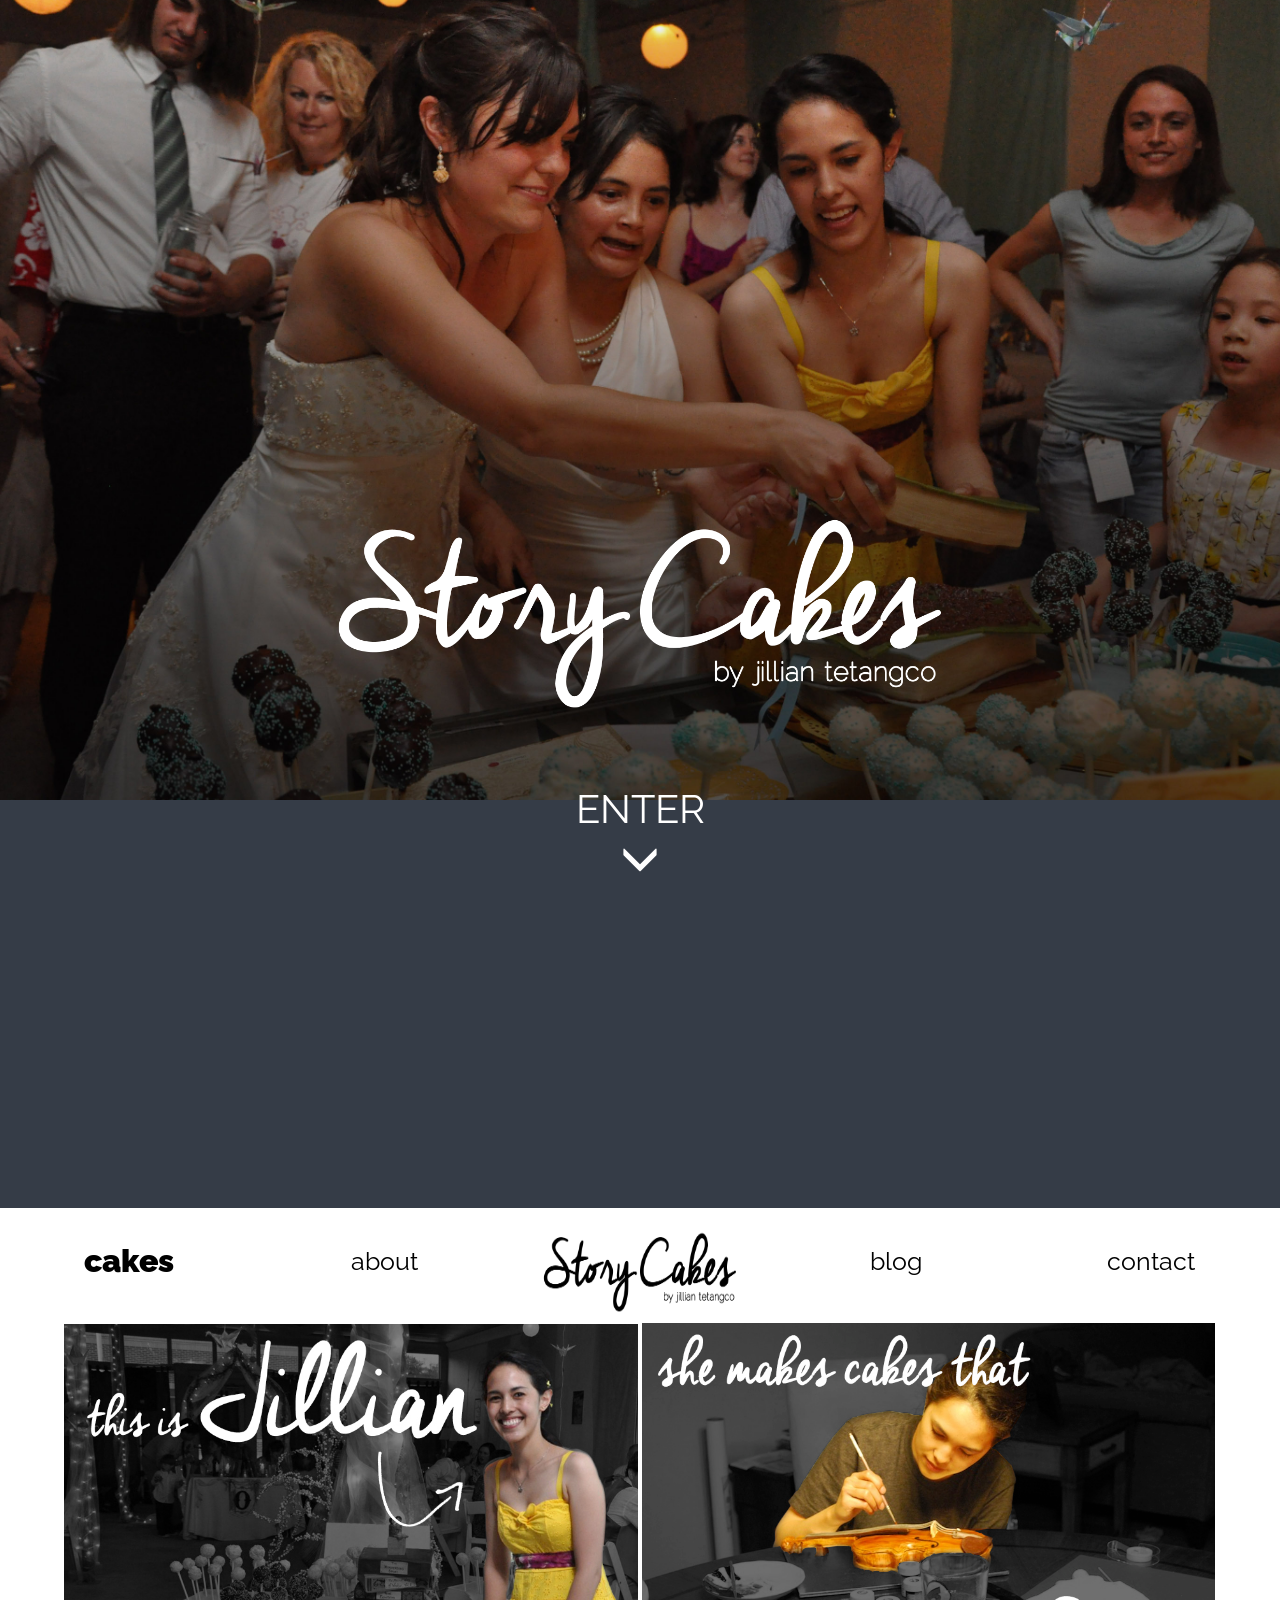
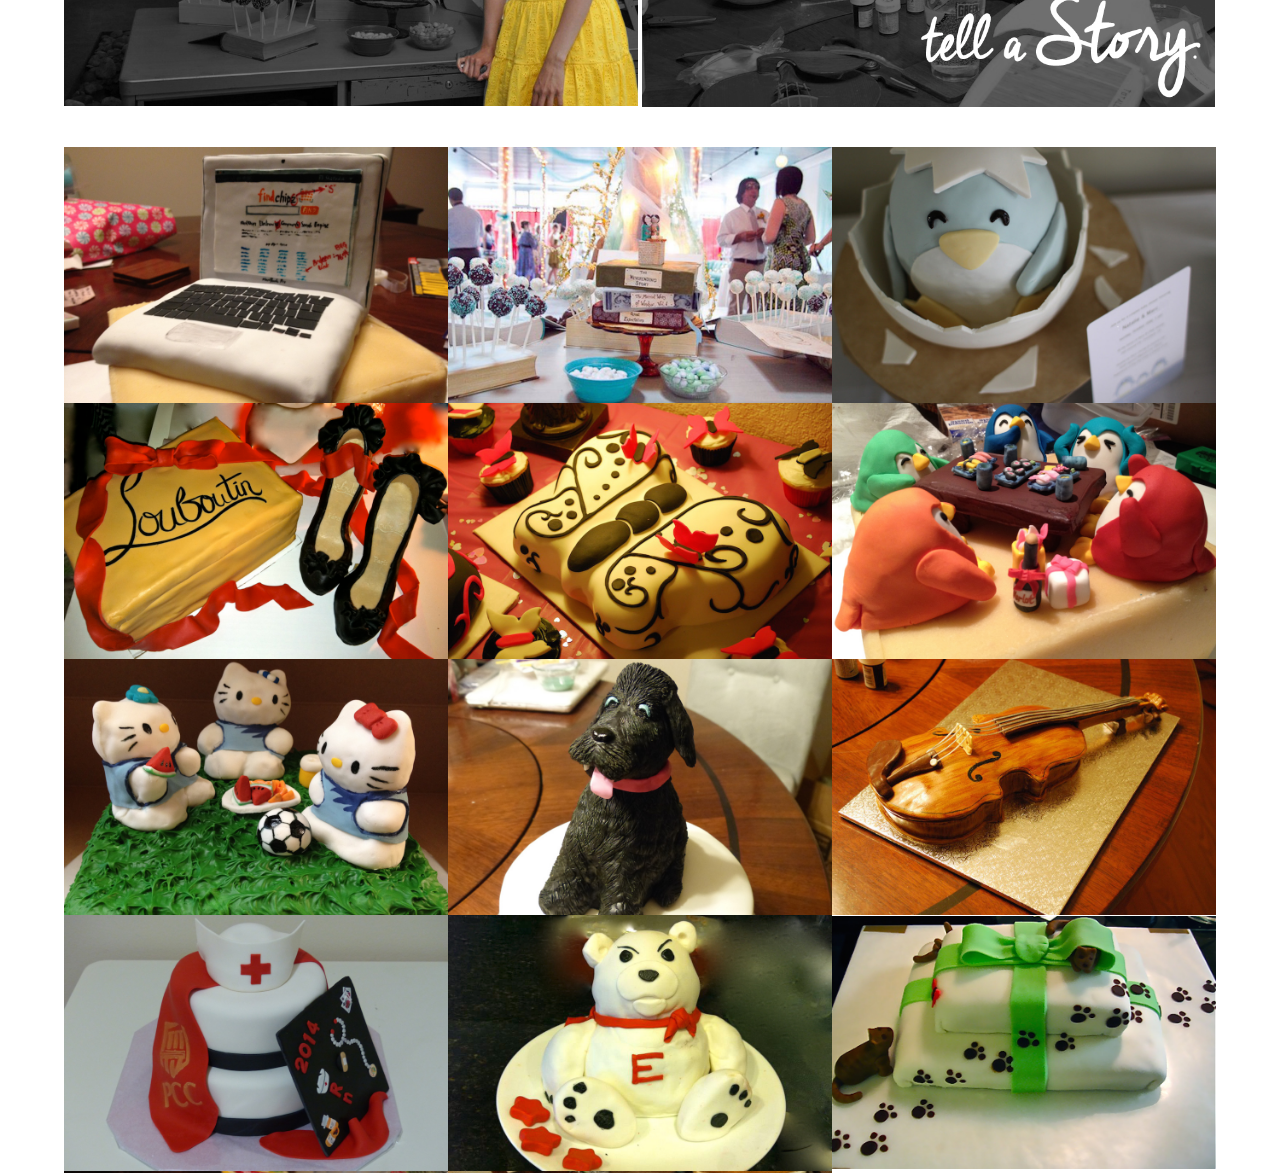
<file: index.html>
<!DOCTYPE HTML>
<html lang="en">
	<head>
		<link href='http://fonts.googleapis.com/css?family=Montserrat' rel='stylesheet' type='text/css'/>
    	<link href='http://fonts.googleapis.com/css?family=Raleway:400,300' rel='stylesheet' type='text/css'>
		<link href="css/bootstrap.min.css" rel="stylesheet">
		<link rel="stylesheet" type="text/css" href="css/stylesheet.css" />
        <link rel="stylesheet" type="text/css" href="css/sass_compiled.css" />
        <link rel="stylesheet" type="text/css" href="css/sass_compiled.css.map" />
        <!-- jQuery -->
        <script src="js/jquery-1.11.0.min.js"></script>
		<meta charset="UTF-8">
		<title>Story Cakes</title>
	</head>
    <body>
        
        <!--[if lt IE 7]>
            <p class="chromeframe">You are using an <strong>outdated</strong> browser. Please <a href="http://browsehappy.com/">upgrade your browser</a> or <a href="http://www.google.com/chromeframe/?redirect=true">activate Google Chrome Frame</a> to improve your experience.</p>
        <![endif]-->
        
		<!-- Begin splash page -->
        <section id="slide-1" class="homeSlide">
            <div class="splash" data-center="background-position: 50% 0px;" data-top-bottom="background-position: 50% -100px;" data-anchor-target="#slide-1">
                <div class="splash-text"
                    data-center="bottom: 200px; opacity: 0"
                    data-top="bottom: 1200px; opacity: 1"
                    data-anchor-target="#slide-1">
                    
                </div>
                <div class="button-holder"> 
                    <a href="#wrapper" id="enter-button" class="btn btn-lg btn-outline">
                        ENTER<br>
                        <span class="glyphicon glyphicon-menu-down" aria-hidden="true"></span>
                    </a>
                </div>
            </div>
        </section>
        <!-- Top and Primary Navigation Begin -->
		<div id="wrapper">
			
			<div id="right-wrapper">
				<ul class="navbar" id="primary-nav">

					<li class="active" id="cakes-li">
						<a href="index.html#wrapper" id="adopt">cakes</a>
					</li>
					<li id="about-li">
						<a href="about.html" id="learnmore">about</a>
					</li>
					<li id="main-logo">
						<a href="home.html"><img id="logo" src="img/splash-text-black.png" alt="logo"/>
						</a>
					</li>
					<li id="blog-li">
						<a href="blog.html" id="rehome">blog</a>
					</li>
					<li id="contact-li">
						<a href="contact.html" id="support">contact</a>
					</li>
				</ul>
			</div>
		</div>
		<!-- Top and Primary Navigation End -->

		<div id="main-wrapper">
            <!-- Wedding Modal -->
            <div class="modal fade" id="wedding" tabindex="-1" role="dialog" aria-labelledby="myModalLabel" aria-hidden="true">
                <div class="modal-dialog">
                    <div class="modal-content">
                        <div class="modal-header">
                            <button type="button" class="close" data-dismiss="modal" aria-label="Close"><span aria-hidden="true">&times;</span></button>
                            <h2 class="modal-title" id="myModalLabel">Wedding Cake</h2>
                        </div>
                        <div class="modal-body">
                            <div class="main-img">
                                <img src="img/home-page-cakes/wedding-cake.jpg" name="weddingpic">
                            </div>
                            <div class="side-img">
                                <img src="img/home-page-cakes/wedding-cake.jpg" name="wedding1" onclick="weddingpic.src=wedding1.src">
                                <img src="img/home-page-cakes/wedding-modal/wedding-modal-1.jpg" name="wedding2" onclick="weddingpic.src=wedding2.src">
                                <img src="img/home-page-cakes/wedding-modal/wedding-modal-3.jpg" name="wedding3" onclick="weddingpic.src=wedding3.src">
                            </div>
                        </div>
                    </div>
                </div>
            </div>
            
            <!-- Dog Modal -->
            <div class="modal fade" id="dog" tabindex="-1" role="dialog" aria-labelledby="myModalLabel" aria-hidden="true">
                <div class="modal-dialog">
                    <div class="modal-content">
                        <div class="modal-header">
                            <button type="button" class="close" data-dismiss="modal" aria-label="Close"><span aria-hidden="true">&times;</span></button>
                            <h2 class="modal-title" id="myModalLabel">Elanor's Birthday</h2>
                        </div>
                        <div class="modal-body">
                            <div class="main-img">
                                <img src="img/home-page-cakes/dog-cake.jpg" name="dogpic">
                            </div>
                            <div class="side-img">
                                <img src="img/home-page-cakes/dog-cake.jpg" name="dog1" onclick="dogpic.src=dog1.src">
                                <img src="img/home-page-cakes/dog-modal/dog-modal-1.jpg" name="dog2" onclick="dogpic.src=dog2.src">
                                <img src="img/home-page-cakes/dog-modal/dog-modal-2.jpg" name="dog3" onclick="dogpic.src=dog3.src">
                            </div>
                        </div>
                    </div>
                </div>
            </div>
            
            <!-- Laptop Modal -->
            <div class="modal fade" id="laptop" tabindex="-1" role="dialog" aria-labelledby="myModalLabel" aria-hidden="true">
                <div class="modal-dialog">
                    <div class="modal-content">
                        <div class="modal-header">
                            <button type="button" class="close" data-dismiss="modal" aria-label="Close"><span aria-hidden="true">&times;</span></button>
                            <h2 class="modal-title" id="myModalLabel">Findchip's Laptop</h2>
                        </div>
                        <div class="modal-body">
                            <div class="main-img">
                                <img src="img/home-page-cakes/laptop-cake.jpg" name="lappic">
                            </div>
                            <div class="side-img">
                                <img src="img/home-page-cakes/laptop-cake.jpg" name="lap1" onclick="lappic.src=lap1.src">
                                <img src="img/home-page-cakes/laptop-modal/laptop-1.jpg" name="lap2" onclick="lappic.src=lap2.src">
                                <img src="img/home-page-cakes/laptop-modal/laptop-2.jpg" name="lap3" onclick="lappic.src=lap3.src">
                            </div>
                        </div>
                    </div>
                </div>
            </div>
            <!-- Penguin Modal -->
            <div class="modal fade" id="penguin" tabindex="-1" role="dialog" aria-labelledby="myModalLabel" aria-hidden="true">
                <div class="modal-dialog">
                    <div class="modal-content">
                        <div class="modal-header">
                            <button type="button" class="close" data-dismiss="modal" aria-label="Close"><span aria-hidden="true">&times;</span></button>
                            <h2 class="modal-title" id="myModalLabel">Hatching Penguin</h2>
                        </div>
                        <div class="modal-body">
                            <div class="main-img">
                                <img src="img/home-page-cakes/penguin-cake.jpg" name="penpic">
                            </div>
                            <div class="side-img">
                                <img src="img/home-page-cakes/penguin-cake.jpg" name="pen1" onclick="penpic.src=pen1.src">
                                <img src="img/home-page-cakes/penguin-modal/pengiun-1.jpeg" name="pen2" onclick="penpic.src=pen2.src">
                                <img src="img/home-page-cakes/penguin-modal/penguin-2.jpg" name="pen3" onclick="penpic.src=pen3.src">
                            </div>
                        </div>
                    </div>
                </div>
            </div>
            <!-- Shoes Modal -->
            <div class="modal fade" id="shoes" tabindex="-1" role="dialog" aria-labelledby="myModalLabel" aria-hidden="true">
                <div class="modal-dialog">
                    <div class="modal-content">
                        <div class="modal-header">
                            <button type="button" class="close" data-dismiss="modal" aria-label="Close"><span aria-hidden="true">&times;</span></button>
                            <h2 class="modal-title" id="myModalLabel">Louboutin Shoes</h2>
                        </div>
                        <div class="modal-body">
                            <div class="main-img">
                                <img src="img/home-page-cakes/shoe-cake.jpeg" name="shoepic">
                            </div>
                            <div class="side-img">
                                <img src="img/home-page-cakes/shoe-cake.jpeg" name="shoe1" onclick="shoepic.src=shoe1.src">
                                <img src="img/home-page-cakes/shoe-modal/shoe-1.jpg" name="shoe2" onclick="shoepic.src=shoe2.src">
                                <img src="img/home-page-cakes/shoe-modal/shoe-2.jpg" name="shoe3" onclick="shoepic.src=shoe3.src">
                            </div>
                        </div>
                    </div>
                </div>
            </div>
            <!-- Butterfly Modal -->
            <div class="modal fade" id="butterfly" tabindex="-1" role="dialog" aria-labelledby="myModalLabel" aria-hidden="true">
                <div class="modal-dialog">
                    <div class="modal-content">
                        <div class="modal-header">
                            <button type="button" class="close" data-dismiss="modal" aria-label="Close">
                                <span aria-hidden="true">&times;</span>
                            </button>
                            <h2 class="modal-title" id="myModalLabel">Butterfly</h2>
                        </div>
                        <div class="modal-body">
                            <div class="main-img">
                                <img src="img/home-page-cakes/butterfly-cake.jpg" name="bflypic">
                            </div>
                            <div class="side-img">
                                <img src="img/home-page-cakes/butterfly-cake.jpg" name="bfly1" onclick="bflypic.src=shoe1.src">
                                <img src="img/home-page-cakes/butterfly-modal/butterfly-1.jpg" name="bfly2" onclick="bflypic.src=bfly2.src">
                                <img src="img/home-page-cakes/butterfly-modal/butterfly-2.jpg" name="bfly3" onclick="bflypic.src=bfly3.src">
                            </div>
                        </div>
                    </div>
                </div>
            </div>
            <!-- Butterfly Modal -->
            <div class="modal fade" id="butterfly" tabindex="-1" role="dialog" aria-labelledby="myModalLabel" aria-hidden="true">
                <div class="modal-dialog">
                    <div class="modal-content">
                        <div class="modal-header">
                            <button type="button" class="close" data-dismiss="modal" aria-label="Close">
                                <span aria-hidden="true">&times;</span>
                            </button>
                            <h2 class="modal-title" id="myModalLabel">Butterfly</h2>
                        </div>
                        <div class="modal-body">
                            <div class="main-img">
                                <img src="img/home-page-cakes/butterfly-cake.jpg" name="bflypic">
                            </div>
                            <div class="side-img">
                                <img src="img/home-page-cakes/butterfly-cake.jpg" name="bfly1" onclick="bflypic.src=shoe1.src">
                                <img src="img/home-page-cakes/butterfly-modal/butterfly-1.jpg" name="bfly2" onclick="bflypic.src=bfly2.src">
                                <img src="img/home-page-cakes/butterfly-modal/butterfly-2.jpg" name="bfly3" onclick="bflypic.src=bfly3.src">
                            </div>
                        </div>
                    </div>
                </div>
            </div>
            <!-- Penguin Party Modal -->
            <div class="modal fade" id="party" tabindex="-1" role="dialog" aria-labelledby="myModalLabel" aria-hidden="true">
                <div class="modal-dialog">
                    <div class="modal-content">
                        <div class="modal-header">
                            <button type="button" class="close" data-dismiss="modal" aria-label="Close">
                                <span aria-hidden="true">&times;</span>
                            </button>
                            <h2 class="modal-title" id="myModalLabel">Penguin Party</h2>
                        </div>
                        <div class="modal-body">
                            <div class="main-img">
                                <img src="img/home-page-cakes/penguin-party-cake.jpg" name="partypic">
                            </div>
                            <div class="side-img">
                                <img src="img/home-page-cakes/penguin-party-cake.jpg" name="party1" onclick="partypic.src=party1.src">
                                <img src="img/home-page-cakes/penguin-party-modal/party-1.jpg" name="partypic2" onclick="partypic.src=partypic2.src">
                                <img src="img/home-page-cakes/penguin-party-modal/party-2.jpg" name="partypic3" onclick="partypic.src=partypic3.src">
                            </div>
                        </div>
                    </div>
                </div>
            </div>
            <!-- Hello Kitty Party Modal -->
            <div class="modal fade" id="kitty" tabindex="-1" role="dialog" aria-labelledby="myModalLabel" aria-hidden="true">
                <div class="modal-dialog">
                    <div class="modal-content">
                        <div class="modal-header">
                            <button type="button" class="close" data-dismiss="modal" aria-label="Close">
                                <span aria-hidden="true">&times;</span>
                            </button>
                            <h2 class="modal-title" id="myModalLabel">Hello Kitty</h2>
                        </div>
                        <div class="modal-body">
                            <div class="main-img">
                                <img src="img/home-page-cakes/kitty-cake.jpeg" name="catpic">
                            </div>
                            <div class="side-img">
                                <img src="img/home-page-cakes/kitty-cake.jpeg" name="catpic1" onclick="catpic.src=catpic1.src">
                                <img src="img/home-page-cakes/kitty-modal/kitty-1.jpeg" name="catpic2" onclick="catpic.src=catpic2.src">
                                <img src="img/home-page-cakes/kitty-modal/kitty-2.jpeg" name="catpic3" onclick="catpic.src=catpic3.src">
                            </div>
                        </div>
                    </div>
                </div>
            </div>
            <!-- Violin Party Modal -->
            <div class="modal fade" id="violin" tabindex="-1" role="dialog" aria-labelledby="myModalLabel" aria-hidden="true">
                <div class="modal-dialog">
                    <div class="modal-content">
                        <div class="modal-header">
                            <button type="button" class="close" data-dismiss="modal" aria-label="Close">
                                <span aria-hidden="true">&times;</span>
                            </button>
                            <h2 class="modal-title" id="myModalLabel">Violin</h2>
                        </div>
                        <div class="modal-body">
                            <div class="main-img">
                                <img src="img/home-page-cakes/violin-cake.jpg" name="viopic">
                            </div>
                            <div class="side-img">
                                <img src="img/home-page-cakes/violin-cake.jpg" name="vio1" onclick="viopic.src=vio1.src">
                                <img src="img/home-page-cakes/violin-modal/violin-1.jpg" name="viopic2" onclick="viopic.src=viopic2.src">
                                <img src="img/home-page-cakes/violin-modal/violin-2.jpg" name="viopic3" onclick="viopic.src=viopic3.src">
                            </div>
                        </div>
                    </div>
                </div>
            </div>
            <!-- Nurse Party Modal -->
            <div class="modal fade" id="nurse" tabindex="-1" role="dialog" aria-labelledby="myModalLabel" aria-hidden="true">
                <div class="modal-dialog">
                    <div class="modal-content">
                        <div class="modal-header">
                            <button type="button" class="close" data-dismiss="modal" aria-label="Close">
                                <span aria-hidden="true">&times;</span>
                            </button>
                            <h2 class="modal-title" id="myModalLabel">Nursing Graduation</h2>
                        </div>
                        <div class="modal-body">
                            <div class="main-img">
                                <img src="img/home-page-cakes/nurse-cake.jpg" name="nurpic">
                            </div>
                            <div class="side-img">
                                <img src="img/home-page-cakes/nurse-cake.jpg" name="nurpic1" onclick="nurpic.src=nurpic1.src">
                                <img src="img/home-page-cakes/nurse-modal/nurse-1.jpg" name="nurpic2" onclick="nurpic.src=nurpic2.src">
                                <img src="img/home-page-cakes/nurse-modal/nurse-2.jpg" name="nurpic3" onclick="nurpic.src=nurpic3.src">
                            </div>
                        </div>
                    </div>
                </div>
            </div>
            <!-- Polar Bear Party Modal -->
            <div class="modal fade" id="bear" tabindex="-1" role="dialog" aria-labelledby="myModalLabel" aria-hidden="true">
                <div class="modal-dialog">
                    <div class="modal-content">
                        <div class="modal-header">
                            <button type="button" class="close" data-dismiss="modal" aria-label="Close">
                                <span aria-hidden="true">&times;</span>
                            </button>
                            <h2 class="modal-title" id="myModalLabel">Polar Bear</h2>
                        </div>
                        <div class="modal-body">
                            <div class="main-img">
                                <img src="img/home-page-cakes/polarbear.jpg" name="bearpic">
                            </div>
                            <div class="side-img">
                                <img src="img/home-page-cakes/polarbear.jpg" name="bearpic1" onclick="bearpic.src=bearpic1.src">
                                <img src="img/home-page-cakes/bear-modal/bear-1.jpg" name="bearpic2" onclick="bearpic.src=bearpic2.src">
                                <img src="img/home-page-cakes/bear-modal/bear-2.jpg" name="bearpic3" onclick="bearpic.src=bearpic3.src">
                            </div>
                        </div>
                    </div>
                </div>
            </div>
            <!-- Polar Cat Penguin Turkey Modal -->
            <div class="modal fade" id="catpenguinturkey" tabindex="-1" role="dialog" aria-labelledby="myModalLabel" aria-hidden="true">
                <div class="modal-dialog">
                    <div class="modal-content">
                        <div class="modal-header">
                            <button type="button" class="close" data-dismiss="modal" aria-label="Close">
                                <span aria-hidden="true">&times;</span>
                            </button>
                            <h2 class="modal-title" id="myModalLabel">Cat, Penguin, Turkey</h2>
                        </div>
                        <div class="modal-body">
                            <div class="main-img">
                                <img src="img/home-page-cakes/catpenguinturkey.jpg" name="cptpic">
                            </div>
                            <div class="side-img">
                                <img src="img/home-page-cakes/catpenguinturkey.jpg" name="cptpic1" onclick="cptpic.src=cptpic1.src">
                                <img src="img/home-page-cakes/catpenguinturkey-modal/cat-1.jpg" name="cptpic2" onclick="cptpic.src=cptpic2.src">
                                <img src="img/home-page-cakes/catpenguinturkey-modal/cat-2.jpeg" name="cptpic3" onclick="cptpic.src=cptpic3.src">
                            </div>
                        </div>
                    </div>
                </div>
            </div>
            <!-- Jellyfish Modal -->
            <div class="modal fade" id="jellyfish" tabindex="-1" role="dialog" aria-labelledby="myModalLabel" aria-hidden="true">
                <div class="modal-dialog">
                    <div class="modal-content">
                        <div class="modal-header">
                            <button type="button" class="close" data-dismiss="modal" aria-label="Close">
                                <span aria-hidden="true">&times;</span>
                            </button>
                            <h2 class="modal-title" id="myModalLabel">Jellyfish Cupcakes</h2>
                        </div>
                        <div class="modal-body">
                            <div class="main-img">
                                <img src="img/home-page-cakes/jellyfish-cake.jpg" name="jelpic">
                            </div>
                            <div class="side-img">
                                <img src="img/home-page-cakes/jellyfish-cake.jpg" name="jelpic1" onclick="jelpic.src=jelpic1.src">
                                <img src="img/home-page-cakes/jellyfish-modal/jelly-1.jpg" name="jelpic2" onclick="jelpic.src=jelpic2.src">
                                <img src="img/home-page-cakes/jellyfish-modal/jelly-2.jpg" name="jelpic3" onclick="jelpic.src=jelpic3.src">
                            </div>
                        </div>
                    </div>
                </div>
            </div>
            <!-- Angry Birds Modal -->
            <div class="modal fade" id="angrysoccer" tabindex="-1" role="dialog" aria-labelledby="myModalLabel" aria-hidden="true">
                <div class="modal-dialog">
                    <div class="modal-content">
                        <div class="modal-header">
                            <button type="button" class="close" data-dismiss="modal" aria-label="Close">
                                <span aria-hidden="true">&times;</span>
                            </button>
                            <h2 class="modal-title" id="myModalLabel">Angry Birds Soccer</h2>
                        </div>
                        <div class="modal-body">
                            <div class="main-img">
                                <img src="img/home-page-cakes/angrysoccer.jpg" name="angpic">
                            </div>
                            <div class="side-img">
                                <img src="img/home-page-cakes/angrysoccer.jpg" name="angpic1" onclick="jelpic.src=angpic1.src">
                                <img src="img/home-page-cakes/angrysoccer-modal/bird-1.jpg" name="angpic2" onclick="angpic.src=angpic2.src">
                                <img src="img/home-page-cakes/angrysoccer-modal/bird-2.jpg" name="angpic3" onclick="angpic.src=angpic3.src">
                            </div>
                        </div>
                    </div>
                </div>
            </div>
            <img id="jillian-slide-1" src="img/home-page-cakes/homepage-title-slide.jpg">
            <img id="jillian-slide-1" src="img/home-page-cakes/homepage-title-slide2.jpg">
            <br><br><br>
			<table>
                <tr>
                    <td class="cake">
                        <a data-toggle="modal" data-target="#laptop">
                            <img id="laptop" src="img/home-page-cakes/laptop-cake.jpg">
                            <h2 class="blurb cake-title">LAPTOP</h2>
                            <p class="blurb cake-description">A surprise cake for my coworker who did quality assurance testing on 

www.findchips.com.  No errors could go past her!</p>
                        </a>
                    </td>
                    <td class="cake">
                        <a data-toggle="modal" data-target="#wedding">
                            <img id="wedding" src="img/home-page-cakes/wedding-cake.jpg">
                            <h2 class="blurb cake-title">WEDDING</h2>
                            <p class="blurb cake-description">Sam and Randi, both writers, love books almost as much as they love each other.  

They had a book-themed wedding down to the cake.</p>
                        </a>
                    </td>
                    <td class="cake">
                        <a data-toggle="modal" data-target="#penguin">
                            <img id="penguin" src="img/home-page-cakes/penguin-cake.jpg">
                            <h2 class="blurb cake-title">HATCHING PENGUIN</h2>
                            <p class="blurb cake-description">What could be better than a penguin hatchling of for a penguin-lover’s baby shower?</p>
                        </a>
                    </td>
                </tr>
                <tr>
                    <td class="cake">
                        <a data-toggle="modal" data-target="#shoes">
                            <img id="shoe" src="img/home-page-cakes/shoe-cake.jpeg">
                            <h2 class="blurb cake-title">LOUBOUTIN SHOES</h2>
                            <p class="blurb cake-description">Nicole couldn’t quite spend ~$1000 for the shoes her best friend loved, so she 

wanted to give them to her in another way.</p>
                        </a>
                    </td>    
                    <td class="cake">
                        <a data-toggle="modal" data-target="#butterfly">
                            <img id="butterfly" src="img/home-page-cakes/butterfly-cake.jpg">
                            <h2 class="blurb cake-title">BUTTERFLY</h2>
                            <p class="blurb cake-description">Patty adores butterflies and the colors pink and black, so I wanted to make those

things come to life for her 47th birthday.</p>
                        </a>
                    </td>
                    <td class="cake">
                        <a data-toggle="modal" data-target="#party">
                            <img id="party" src="img/home-page-cakes/penguin-party-cake.jpg">
                            <h2 class="blurb cake-title">PENGUIN PARTY</h2>
                            <p class="blurb cake-description">Great times spent at an Izakaya restaurant with friends turned into a cake for a

penguin-lover!</p>
                        </a>
                    </td>
                </tr>
                <tr>
                    <td class="cake">
                        <a data-toggle="modal" data-target="#kitty">
                            <img id="kitty" src="img/home-page-cakes/kitty-cake.jpeg">
                            <h2 class="blurb cake-title">HELLO KITTY</h2>
                            <p class="blurb cake-description">Isabelle has magic Hello Kitty toys that come to life.  When she’s not looking, they

also like to play soccer in uniforms that match hers.</p>
                        </a>
                    </td>    
                    
                    <td class="cake">
                        <a data-toggle="modal" data-target="#dog">
                            <img id="dog" src="img/home-page-cakes/dog-cake.jpg">
                            <h2 class="blurb cake-title">ELANOR'S BIRTHDAY</h2>
                            <p class="blurb cake-description">Eleanor, a black golden-doodle and my dog’s best friend, had a birthday.</p>
                        </a>
                    </td>
                    <td class="cake">
                        <a data-toggle="modal" data-target="#violin">
                            <img id="violin" src="img/home-page-cakes/violin-cake.jpg">
                            <h2 class="blurb cake-title">VIOLIN</h2>
                            <p class="blurb cake-description">A chocolate violin cake made for a young, talented, and budding violinist!</p>
                        </a>
                    </td>
                </tr>
                <tr>
                    <td class="cake">
                        <a data-toggle="modal" data-target="#nurse">
                            <img id="nurse" src="img/home-page-cakes/nurse-cake.jpg">
                            <h2 class="blurb cake-title">NURSING SCHOOL GRADUATION</h2>
                            <p class="blurb cake-description">Stephanie, the nursing school graduate, made her graduation cap and unknowingly 

inspired this cake.</p>
                        </a>
                    </td>
                    <td class="cake">
                        <a data-toggle="modal" data-target="#bear">
                            <img id="bear" src="img/home-page-cakes/polarbear.jpg">
                            <h2 class="blurb cake-title">POLAR BEAR</h2>
                            <p class="blurb cake-description">A feisty, fun red-velvet polar bear made for a friend’s birthday.</p>
                        </a>
                    </td>
                    <td class="cake">
                        <a data-toggle="modal" data-target="#catpenguinturkey">
                            <img id="cat" src="img/home-page-cakes/catpenguinturkey.jpg">
                            <h2 class="blurb cake-title">CAT, PENGUIN, TURKEY</h2>
                            <p class="blurb cake-description">These fun and silly cakes were my learning stepping stones into cake making.</p>
                        </a>
                    </td>
                </tr>
                <tr>
                    <td class="cake">
                        <a data-toggle="modal" data-target="#jellyfish">
                            <img id="jellyfish" src="img/home-page-cakes/jellyfish-cake.jpg">
                            <h2 class="blurb cake-title">JELLYFISH CUPCAKES</h2>
                            <p class="blurb cake-description">I melted down gummy bears and shaped them into jellyfish, Aya’s favorite sea 

creature!</p>
                        </a>
                    </td>
                    
                    <td class="cake">
                        <a data-toggle="modal" data-target="#angrysoccer">
                            <img id="soccer" src="img/home-page-cakes/angrysoccer.jpg">
                            <h2 class="blurb cake-title">ANGRY BIRD SOCCER</h2>
                            <p class="blurb cake-description">A quick, special surprise for two awesome kids who did amazing things at school!</p>
                        </a>
                    </td>
                </tr>
            </table>
		</div>
		
		<footer>
			<div class="footer-wrapper">
				<h2>copyright &copy; 2015 jillian tetangco.  storycakes.com</h2>
			</div>
		</footer>
        <!-- Include all compiled plugins (below), or include individual files as needed -->
        <script src="js/bootstrap.min.js"></script>
        <script src="js/skrollr.js"></script>
        <script src="js/_main.js"></script>
        <!-- Smooth scrolling javscript taken from CSS Tricks -->
        <script>
            $(function() {
              $('a[href*=#]:not([href=#])').click(function() {
                if (location.pathname.replace(/^\//,'') == this.pathname.replace(/^\//,'') && location.hostname == this.hostname) {

                  var target = $(this.hash);
                  target = target.length ? target : $('[name=' + this.hash.slice(1) +']');
                  if (target.length) {
                    $('html,body').animate({
                      scrollTop: target.offset().top
                    }, 1000);
                    return false;
                  }
                }
              });
            });
        </script>
    </body>
</html>
</file>
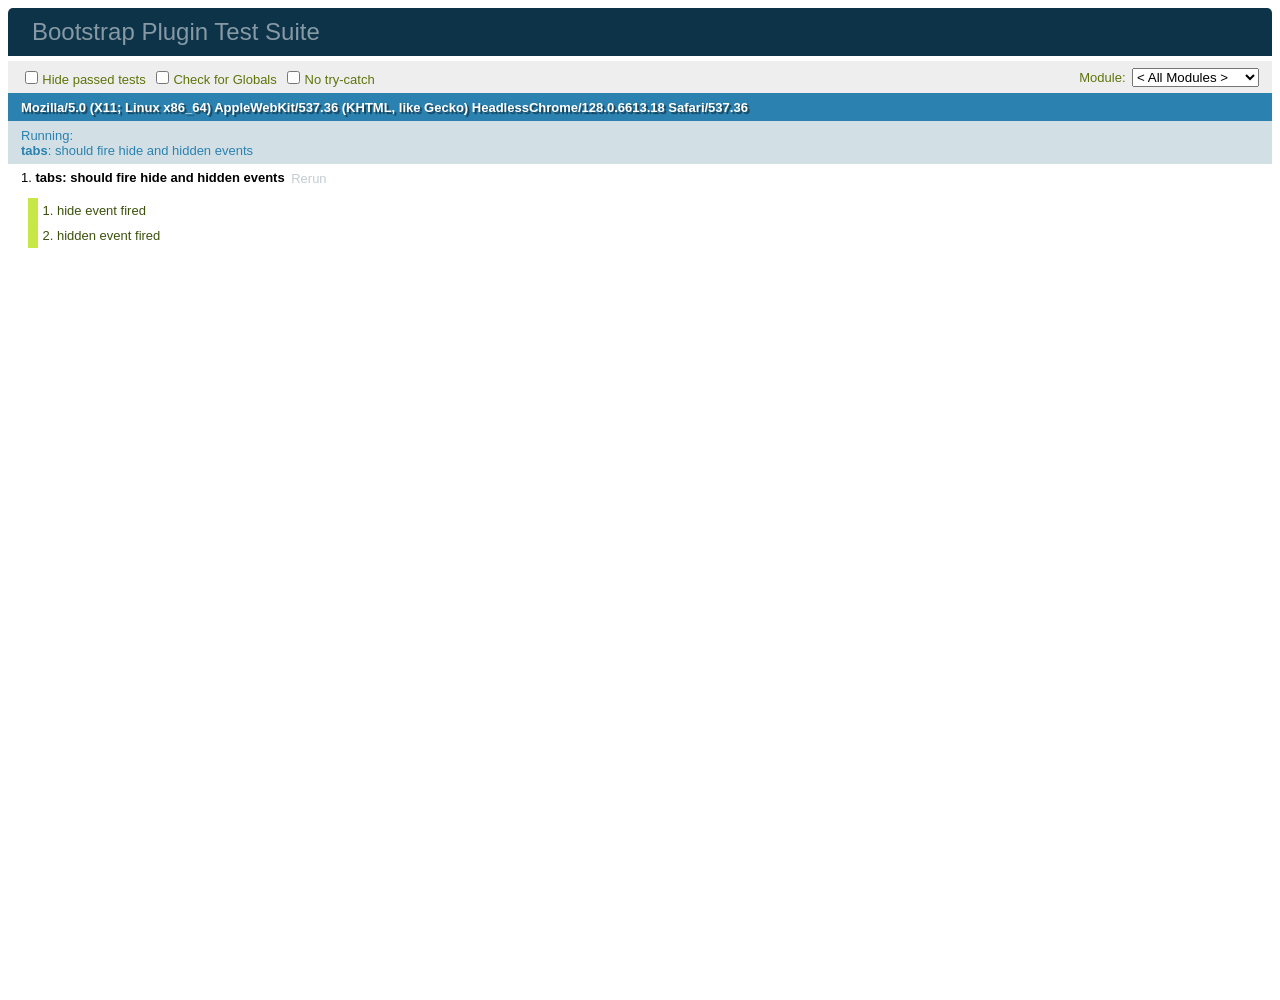
<file: node_modules/bootstrap/js/tests/index.html>
<!DOCTYPE html>
<html>
  <head>
    <meta charset="utf-8">
    <title>Bootstrap Plugin Test Suite</title>
    <meta name="viewport" content="width=device-width, initial-scale=1">

    <!-- jQuery -->
    <script src="vendor/jquery.min.js"></script>

    <!-- QUnit -->
    <link rel="stylesheet" href="vendor/qunit.css" media="screen">
    <script src="vendor/qunit.js"></script>
    <style>
      #qunit-tests > li.pass {
        display: none;/* Make it easier to see failing tests in Sauce screencasts */
      }

      #qunit-fixture {
        top: 0;
        left: 0;
      }
    </style>
    <script>
      // See https://github.com/axemclion/grunt-saucelabs#test-result-details-with-qunit
      var log = []
      QUnit.done(function (testResults) {
        var tests = []
        for (var i = 0, len = log.length; i < len; i++) {
          var details = log[i]
          tests.push({
            name: details.name,
            result: details.result,
            expected: details.expected,
            actual: details.actual,
            source: details.source
          })
        }
        testResults.tests = tests

        window.global_test_results = testResults
      })

      QUnit.testStart(function (testDetails) {
        $(window).scrollTop(0)
        QUnit.log = function (details) {
          if (!details.result) {
            details.name = testDetails.name
            log.push(details)
          }
        }
      })

      // Cleanup
      QUnit.testDone(function () {
        $('#qunit-fixture').empty()
        $('#modal-test, .modal-backdrop').remove()
      })
    </script>

    <!-- Plugin sources -->
    <script>$.support.transition = false</script>
    <script src="../../js/alert.js"></script>
    <script src="../../js/button.js"></script>
    <script src="../../js/carousel.js"></script>
    <script src="../../js/collapse.js"></script>
    <script src="../../js/dropdown.js"></script>
    <script src="../../js/modal.js"></script>
    <script src="../../js/scrollspy.js"></script>
    <script src="../../js/tab.js"></script>
    <script src="../../js/tooltip.js"></script>
    <script src="../../js/popover.js"></script>
    <script src="../../js/affix.js"></script>

    <!-- Unit tests -->
    <script src="unit/alert.js"></script>
    <script src="unit/button.js"></script>
    <script src="unit/carousel.js"></script>
    <script src="unit/collapse.js"></script>
    <script src="unit/dropdown.js"></script>
    <script src="unit/modal.js"></script>
    <script src="unit/scrollspy.js"></script>
    <script src="unit/tab.js"></script>
    <script src="unit/tooltip.js"></script>
    <script src="unit/popover.js"></script>
    <script src="unit/affix.js"></script>

  </head>
  <body>
    <div id="qunit-container">
      <div id="qunit"></div>
      <div id="qunit-fixture"></div>
    </div>
  </body>
</html>
</file>
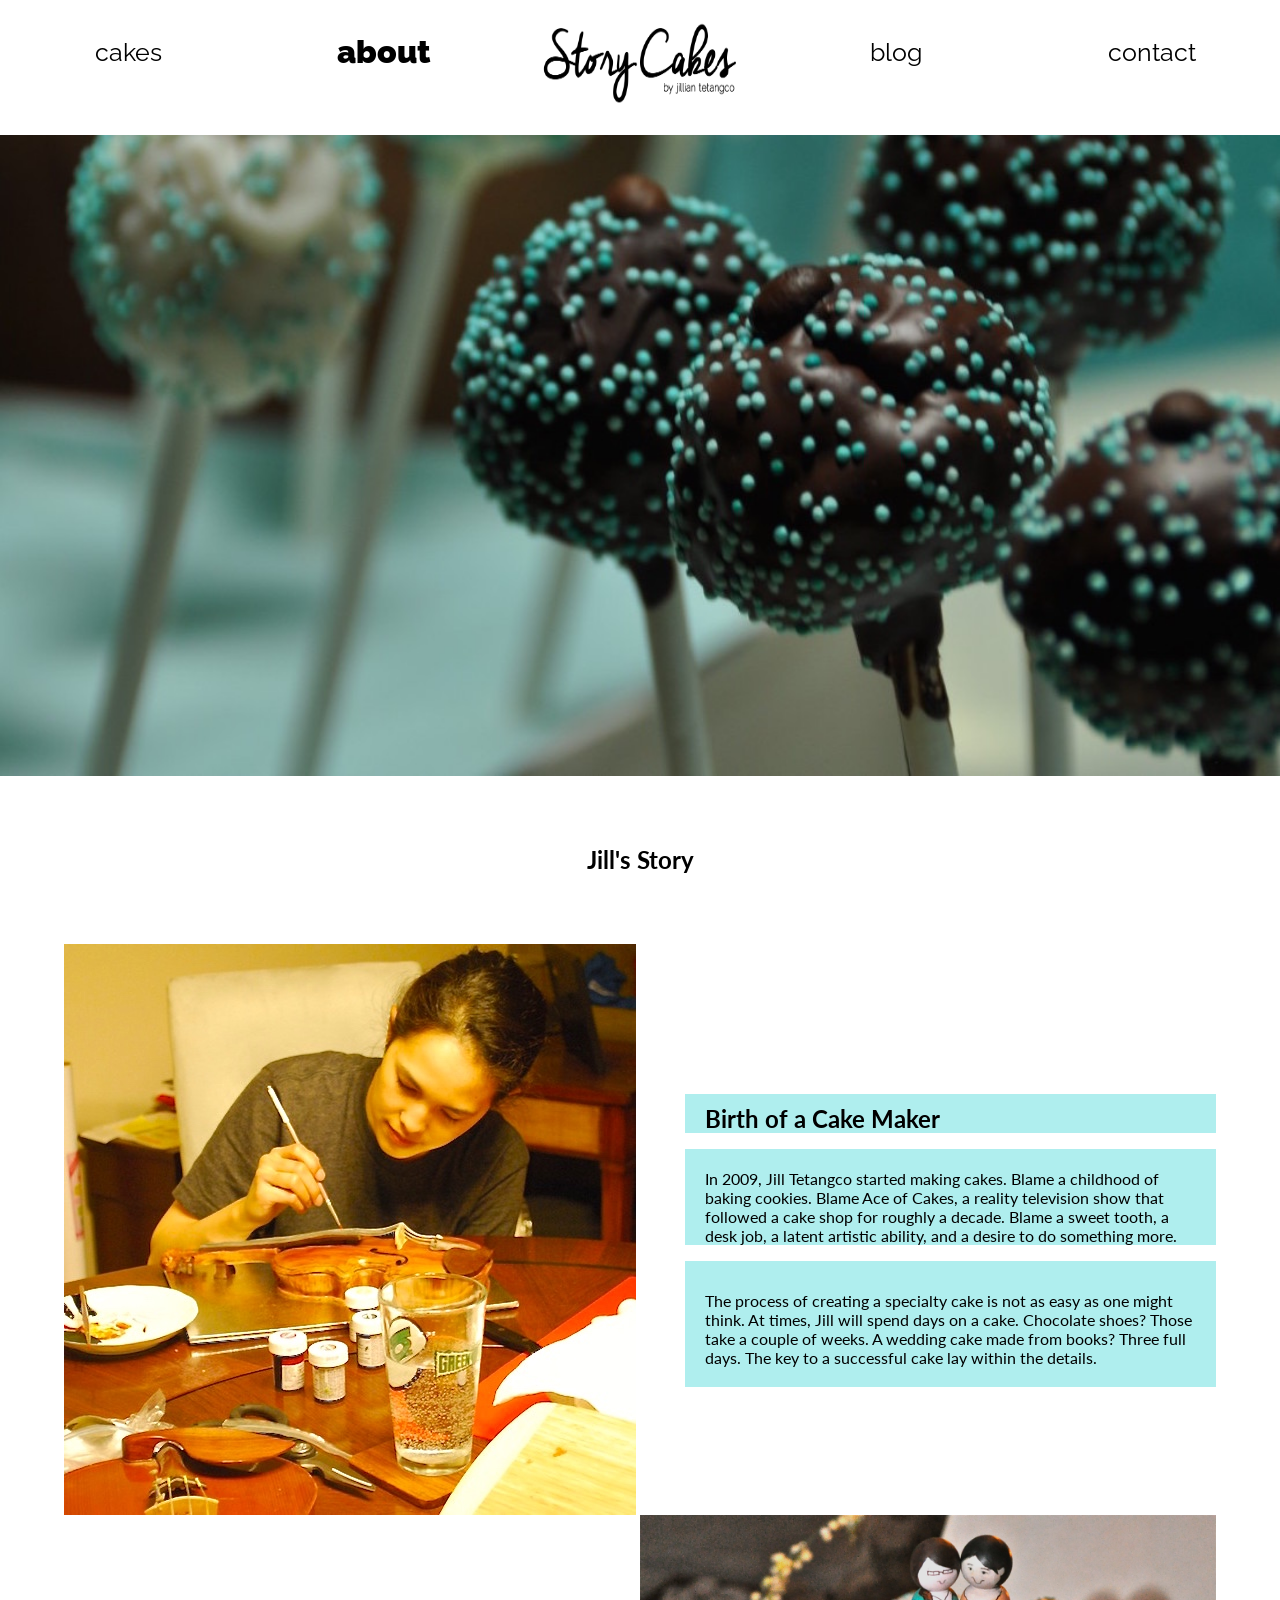
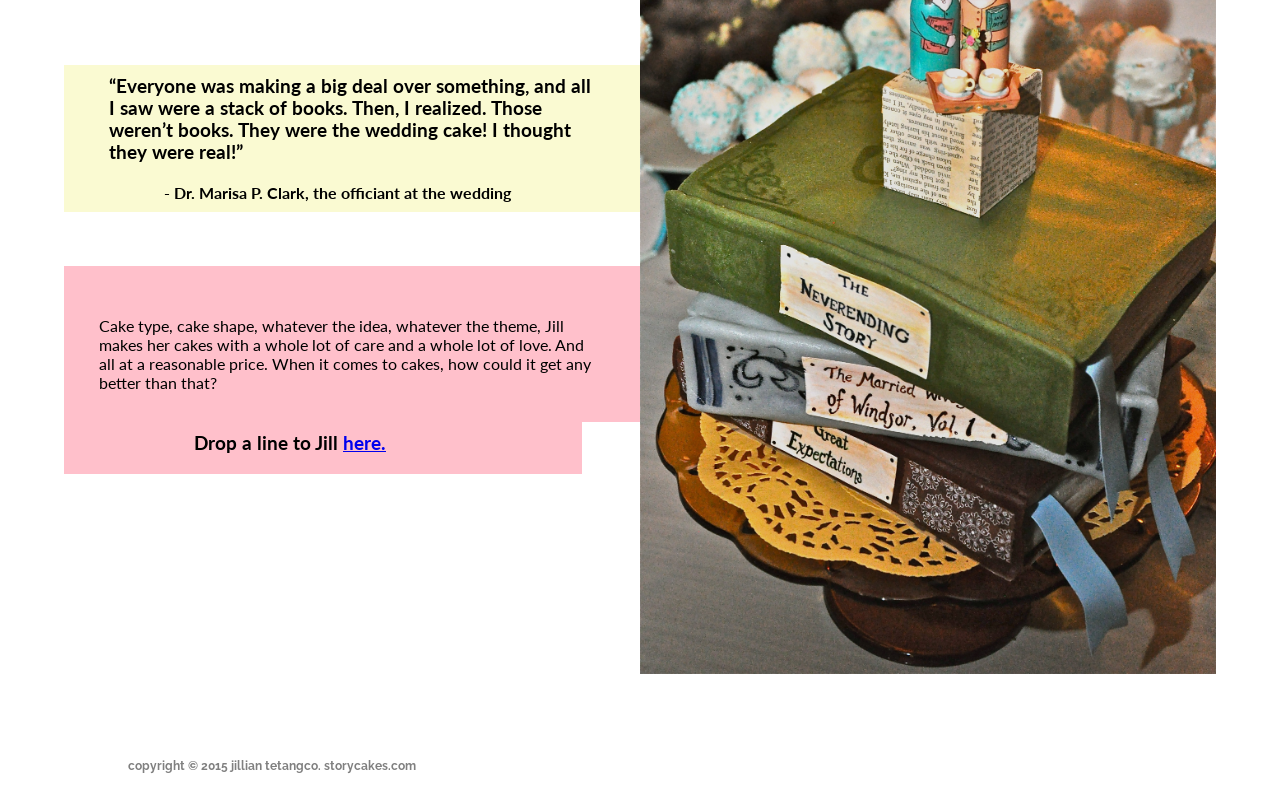
<file: about.html>
<!DOCTYPE HTML>
<html lang="en">
	<head>
		<link href='http://fonts.googleapis.com/css?family=Montserrat' rel='stylesheet' type='text/css'/>
    	<link href='http://fonts.googleapis.com/css?family=Raleway:400,300' rel='stylesheet' type='text/css'>
    	<link href='http://fonts.googleapis.com/css?family=Lato' rel='stylesheet' type='text/css'>
		<!--<link rel="shortcut icon" type="image/x-icon" href="img/favicon.ico">-->
		<link rel="stylesheet" type="text/css" href="css/bootstrap.css" />
		<link rel="stylesheet" type="text/css" href="css/stylesheet.css" />
		<link rel="stylesheet" type="text/css" href="css/about-stylesheet.css" />

    	<!-- jQuery -->
		<script src="js/jquery-1.11.0.min.js"></script>

		<meta charset="UTF-8">
		<title>Story Cakes</title>
	</head>
		
		<!-- Top and Primary Navigation Begin -->
		<div id="wrapper">
			
			<div id="right-wrapper">
				<ul class="navbar" id="primary-nav">

					<li id="cakes-li">
						<a href="index.html#wrapper" id="adopt">cakes</a>
					</li>
					<li class ="active" id="about-li">
						<a href="about.html" id="learnmore">about</a>
					</li>
					<li id="main-logo">
						<a href="index.html"><img id="logo" src="img/splash-text-black.png" alt="logo"/>
						</a>
					</li>
					<li id="blog-li">
						<a href="blog.html" id="rehome">blog</a>
					</li>
					<li id="contact-li">
						<a href="contact.html" id="support">contact</a>
					</li>
				</ul>
			</div>
		</div>
		<!-- Top and Primary Navigation End -->
		<img id="banner-image" src="img/cake-pops.jpg" alt="cake-pops"/>
		<div id="main-wrapper">
			
			<h2 id="title">Jill's Story</h2>
			<div class="parent">
				<div class="left-half">
					<img id="jill-left" src="img/jill-working.jpg" alt="left-img"/>
				</div>
				<div class="right-half" id="first-right">
					<h2>Birth of a Cake Maker</h2>
					
					<p id="first-para">In 2009, Jill Tetangco started making cakes.  Blame a childhood of baking cookies.  Blame Ace of Cakes, a reality television show that followed a cake shop for roughly a decade.  Blame a sweet tooth, a desk job, a latent artistic ability, and a desire to do something more.</p>
					
					<p id="second-para">The process of creating a specialty cake is not as easy as one might think.  At times, Jill will spend days on a cake.  Chocolate shoes?  Those take a couple of weeks.  A wedding cake made from books?  Three full days.  The key to a successful cake lay within the details.</p>
				</div>
			</div>
			<div class="parent" id="second-parent">
				<div class="left-half" id="second-left">
					<h3 id="quote">“Everyone was making a big deal over something, and all I saw were a stack of books.  Then, I realized.  Those weren’t books.  They were the wedding cake!  I thought they were real!”</h3>
					<h4>- Dr. Marisa P. Clark, the officiant at the wedding</h4>
					<br><br>
					<p>Cake type, cake shape, whatever the idea, whatever the theme, Jill makes her cakes with a whole lot of care and a whole lot of love.  And all at a reasonable price.  When it comes to cakes, how could it get any better than that?</p>
					<h3 class="inline" id="contact">Drop a line to Jill <a href="contact.html" class="inline">here.</a></h3>
				</div>
				<div class="right-half">
					<img id="jill-left" src="img/books-3.jpg" alt="left-img"/>
				</div>
			</div>
		</div>
		
		<footer>
			<div class="footer-wrapper">
				<h2>copyright &copy; 2015 jillian tetangco.  storycakes.com</h2>
			</div>
		</footer>

	</body>
</html>
</file>
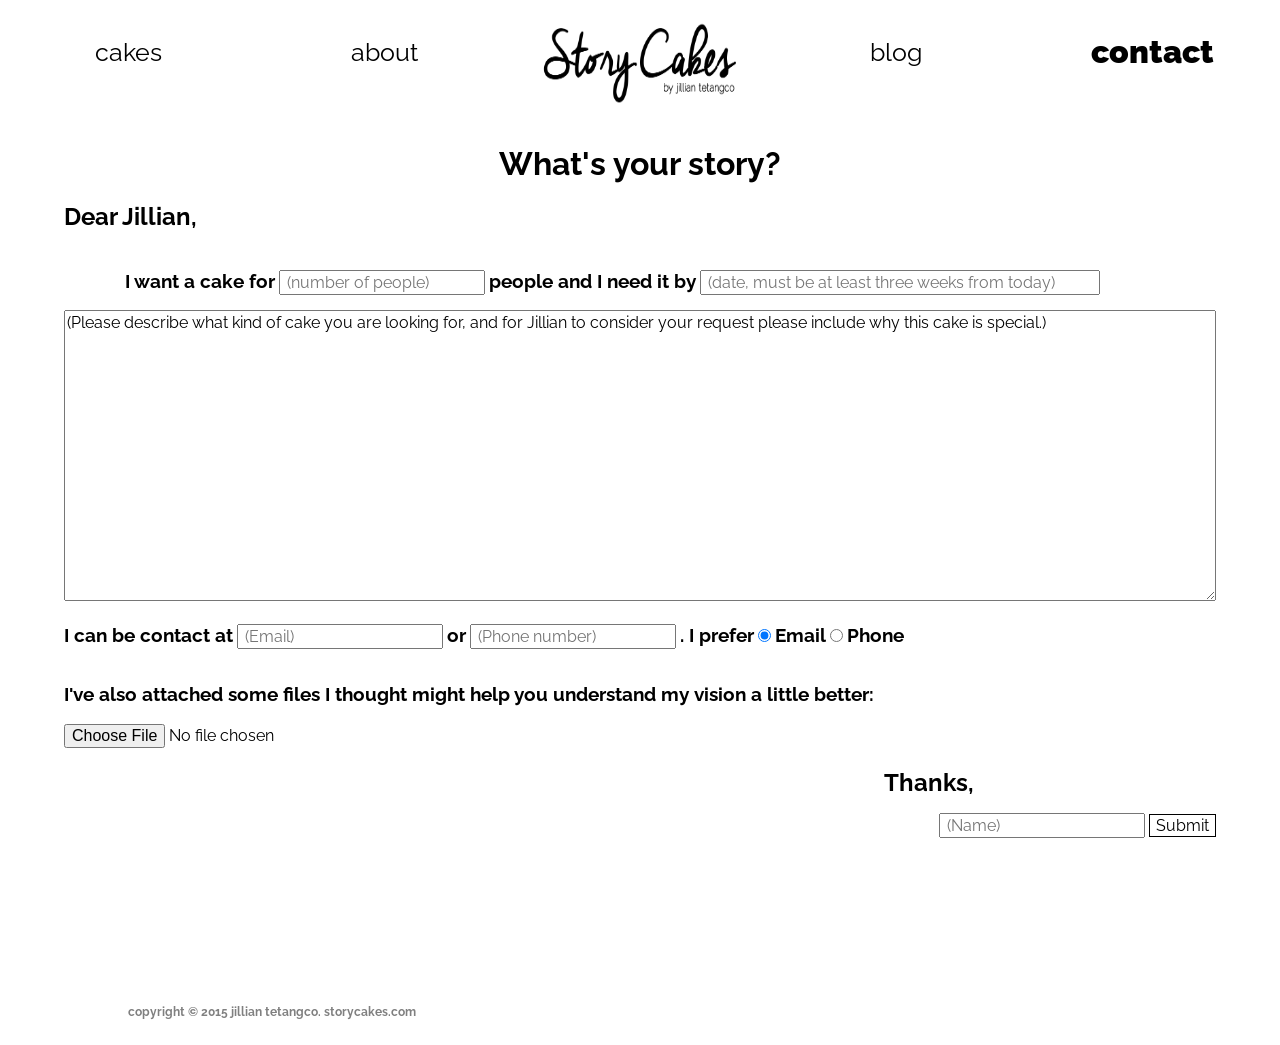
<file: contact.html>
<!DOCTYPE HTML>
<html lang="en">
	<head>
		<link href='http://fonts.googleapis.com/css?family=Montserrat' rel='stylesheet' type='text/css'/>
    	<link href='http://fonts.googleapis.com/css?family=Raleway:400,300' rel='stylesheet' type='text/css'>
    	<link href='http://fonts.googleapis.com/css?family=Dosis:200,400,700' rel='stylesheet' type='text/css'>
		<!--<link rel="shortcut icon" type="image/x-icon" href="img/favicon.ico">-->
		<link rel="stylesheet" type="text/css" href="css/bootstrap.css" />
		<link rel="stylesheet" type="text/css" href="css/stylesheet.css" />
		<link rel="stylesheet" type="text/css" href="css/contact_stylesheet.css" />

    	<!-- jQuery -->
		<script src="js/jquery-1.11.0.min.js"></script>

		<meta charset="UTF-8">
		<title>Story Cakes</title>
	</head>
    <body>
		<!-- Top and Primary Navigation Begin -->
		<div id="wrapper">
			
			<div id="right-wrapper">
				<ul class="navbar" id="primary-nav">

					<li id="cakes-li">
						<a href="index.html#wrapper" id="adopt">cakes</a>
					</li>
					<li id="about-li">
						<a href="about.html" id="learnmore">about</a>
					</li>
					<li id="main-logo">
						<a href="index.html"><img id="logo" src="img/splash-text-black.png" alt="logo"/>
						</a>
					</li>
					<li id="blog-li">
						<a href="blog.html" id="rehome">blog</a>
					</li>
					<li class="active" id="contact-li">
						<a href="contact.html" id="support">contact</a>
					</li>
				</ul>
			</div>
		</div>
		<!-- Top and Primary Navigation End -->

		<div id="main-wrapper">
			<h1 id="title">What's your story?</h1>
			<h2 id="dear-jillian">Dear Jillian,</h2>
			<h3 class="inline" id="detail-1">&nbsp;I want a cake for</h3>
			<form class="inline" id="num-people">
				<input type="text" name="num-people" placeholder=" (number of people)">
			</form>
			<h3 class="inline" id="detail-2">people and I need it by</h3>
			<form class="inline" id="date">
				<input type="text" cols="10" name="date" placeholder=" (date, must be at least three weeks from today)">
			</form>
			<form id="detail-paragraph">
				<textarea rows="15" cols="50" name="detail-paragraph">(Please describe what kind of cake you are looking for, and for Jillian to consider your request please include why this cake is special.)
				</textarea>
			</form>
			<h3 class="inline" id="detail-3">I can be contact at</h3>
			<form class="inline" id="email">
				<input type="text" name="email" placeholder=" (Email) ">
			</form>
			<h3 class="inline" id="detail-4">or</h3>
			<form class="inline" id="email">
				<input type="text" name="email" placeholder=" (Phone number) ">
			</form>
			<h3 class="inline" id="detail-4">. I prefer</h3>
			<label><input type="radio" name="radio" checked> <h3 class="inline">Email</h3></label>
			<label><input type="radio" name="radio"> <h3 class="inline">Phone</h3></label>
			<br>
			<h3 class="inline" id="detail-5">I've also attached some files I thought might help you understand my vision a little better: </h3>
			<form class="inline" id="attach">
				<input type="file" placeholder="Attach Files" id="attach">
			</form>
			<br>
			<form id="name">
				<input type="text" name="name" placeholder=" (Name) ">
				<input type="submit" placeholder="Send mail" id="submit">
			</form>

			<h2 id="thanks">Thanks,</h2>
		</div>
		
		<footer>
			<div class="footer-wrapper">
				<h2>copyright &copy; 2015 jillian tetangco.  storycakes.com</h2>
			</div>
		</footer>

	</body>
</html>
</file>
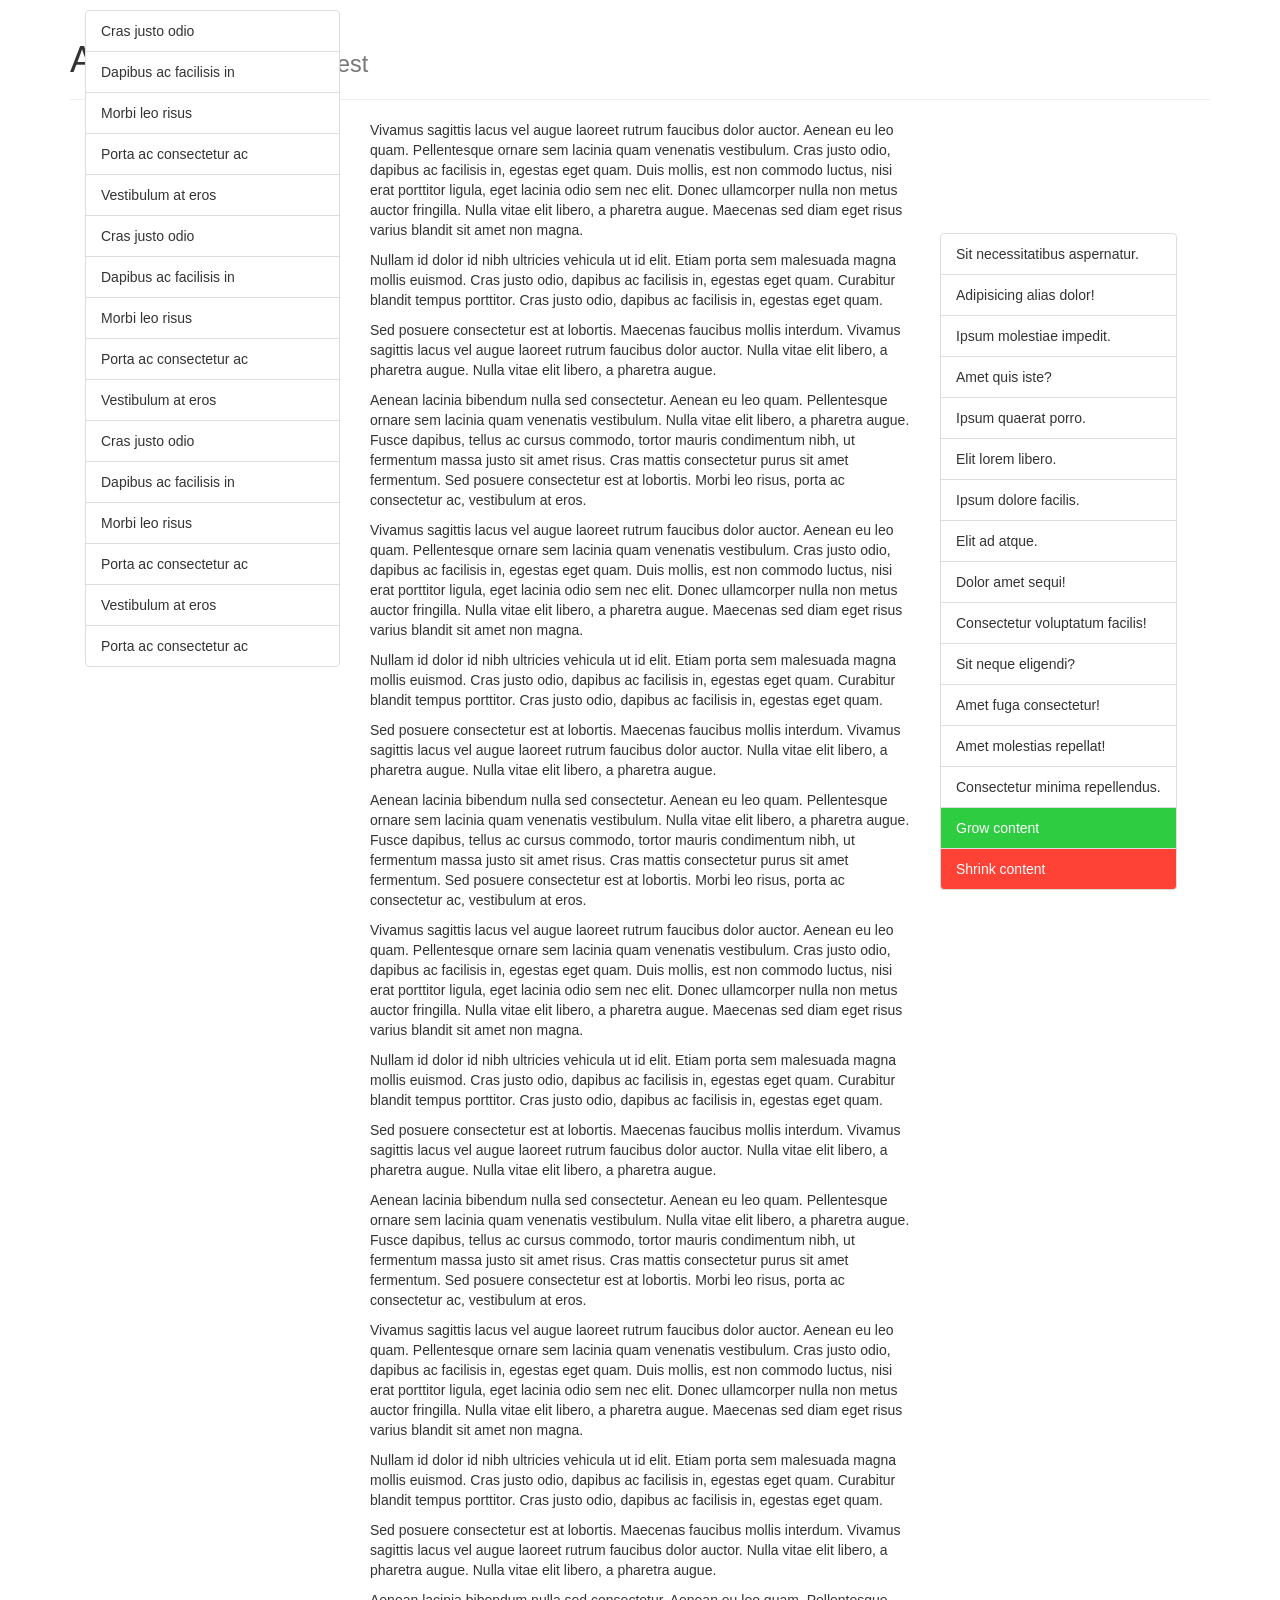
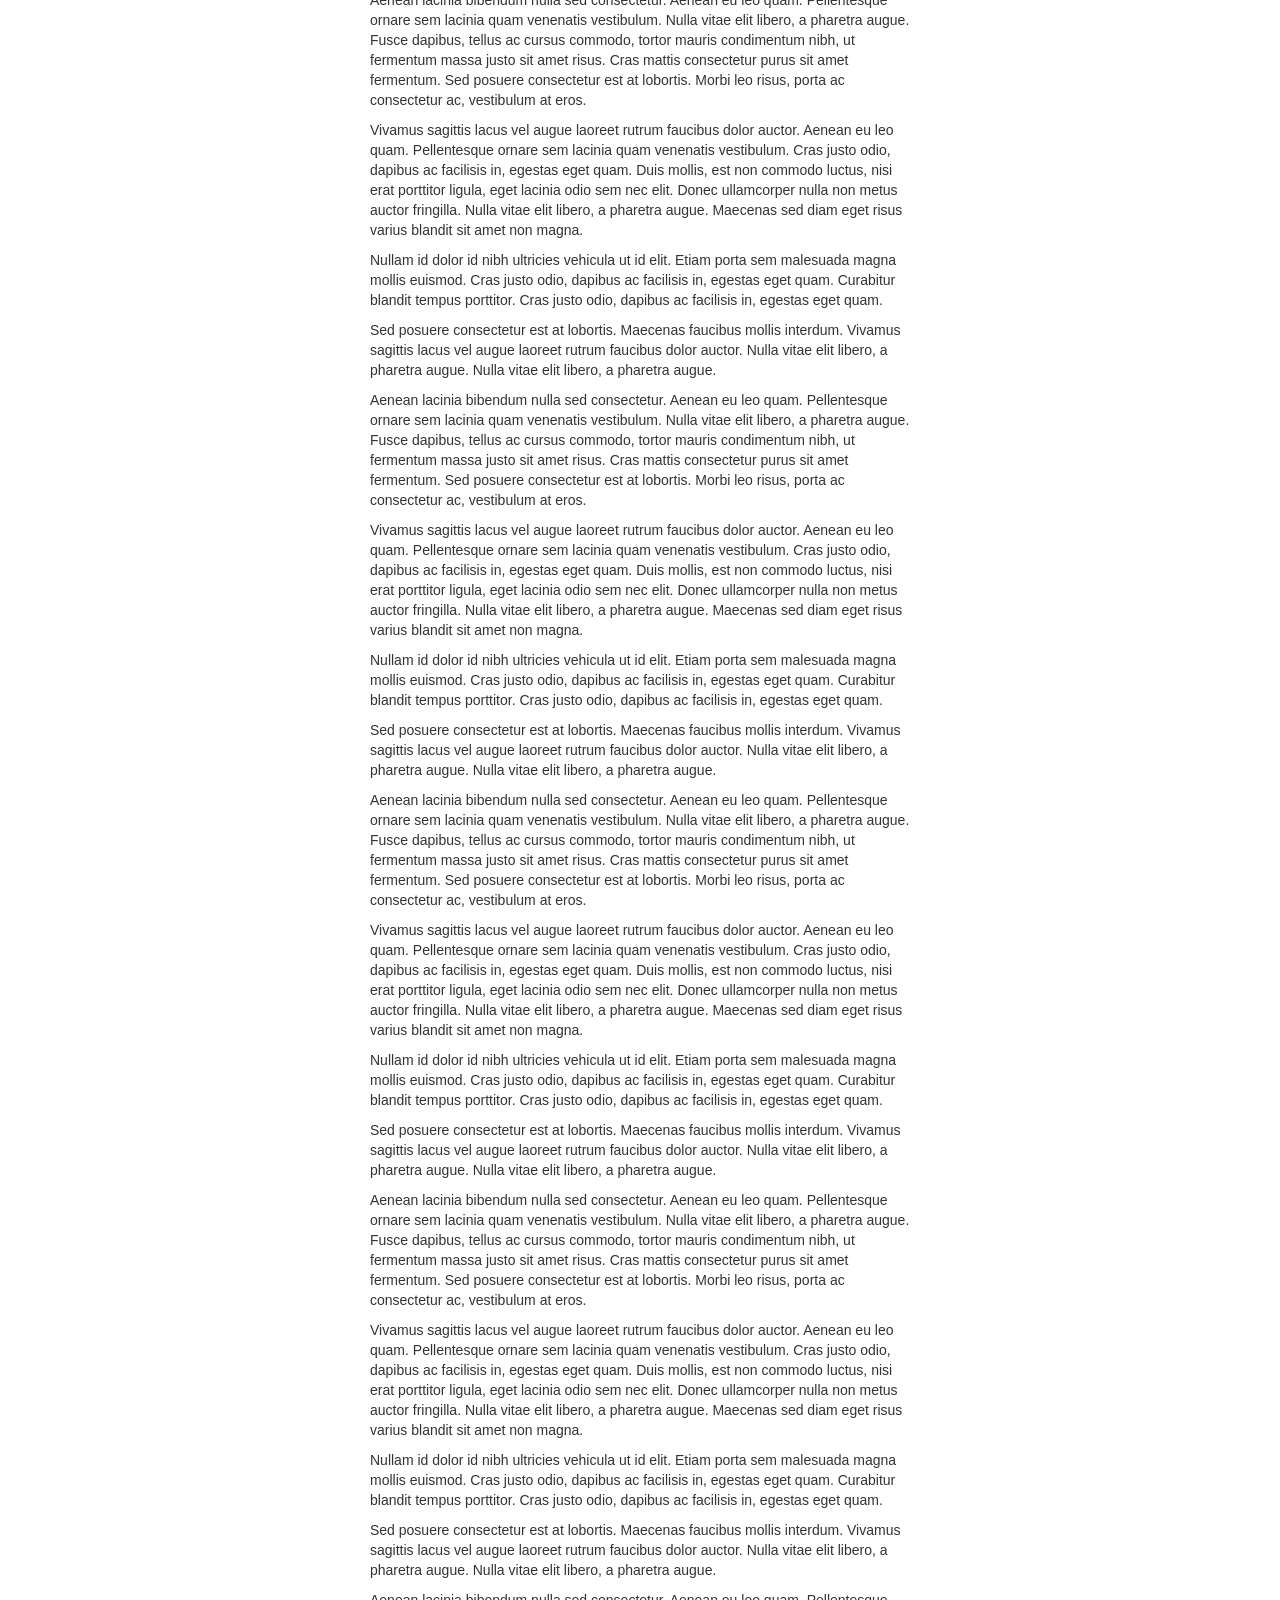
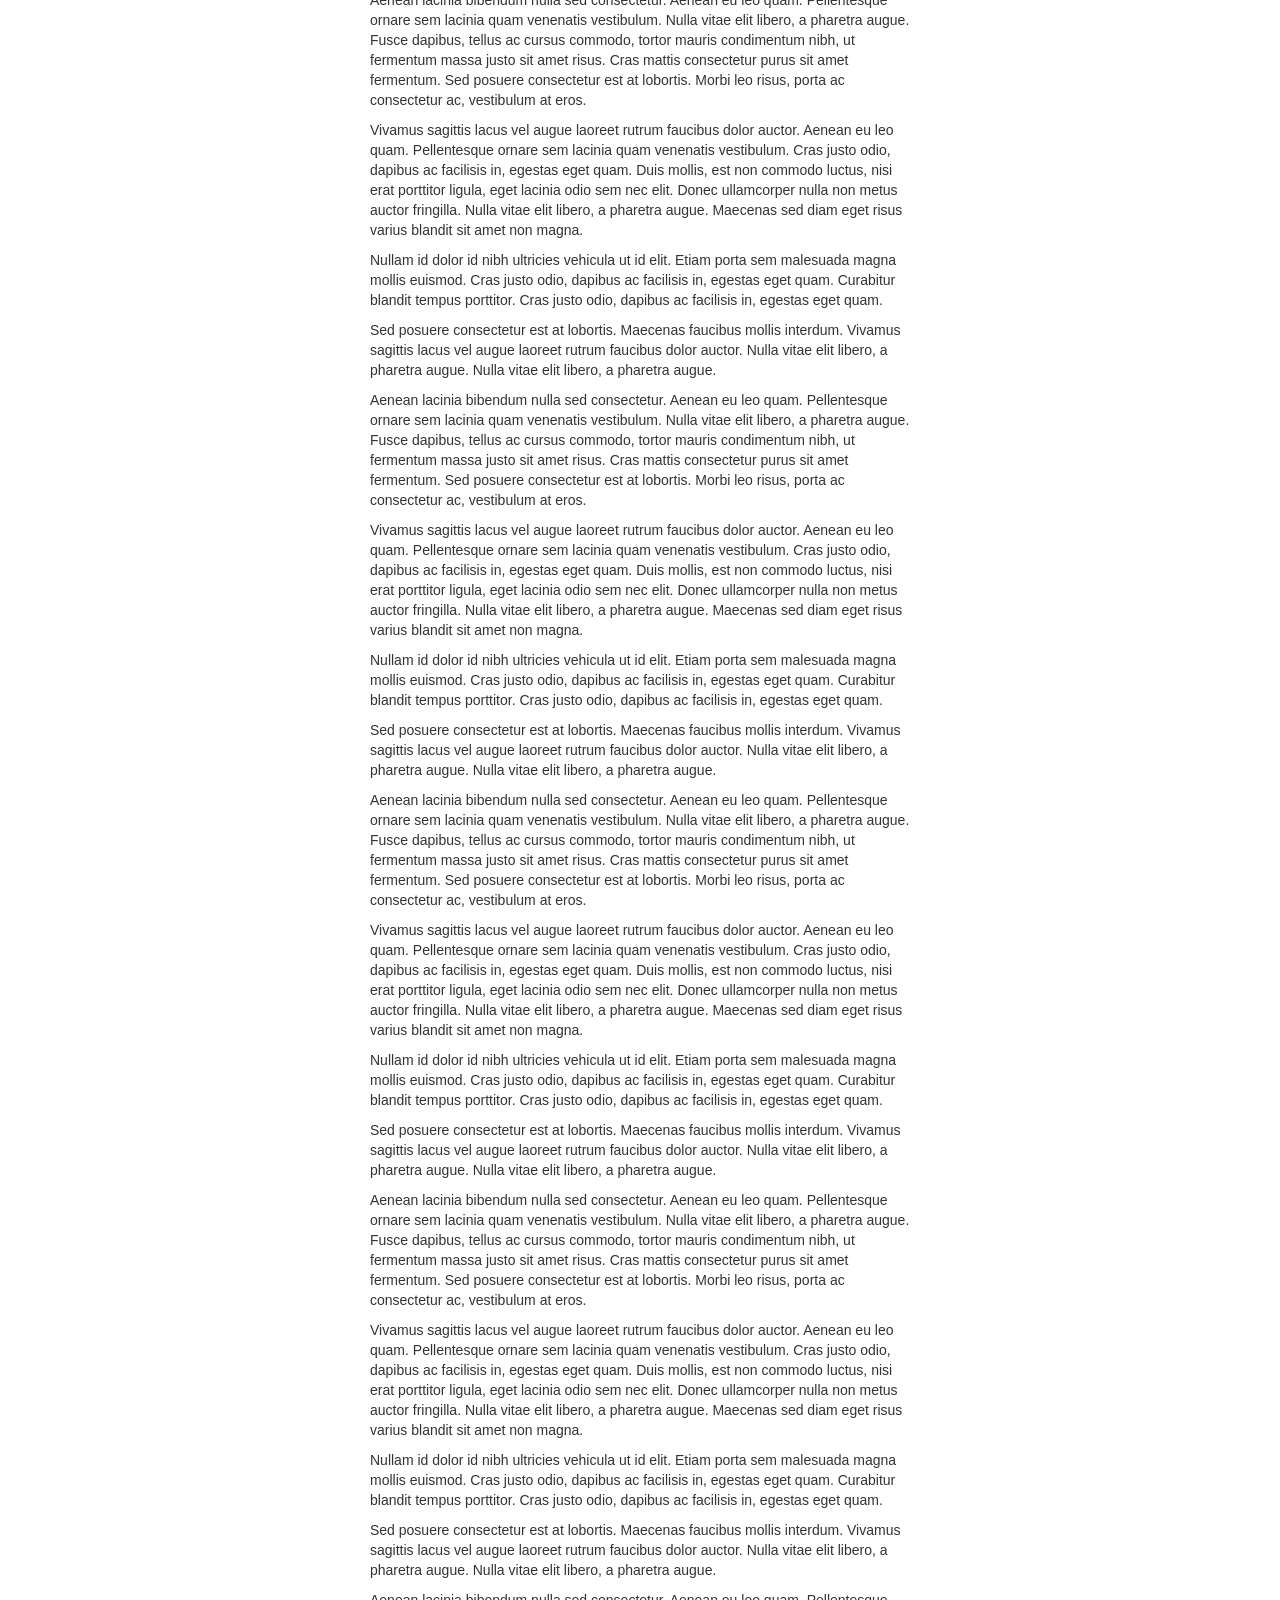
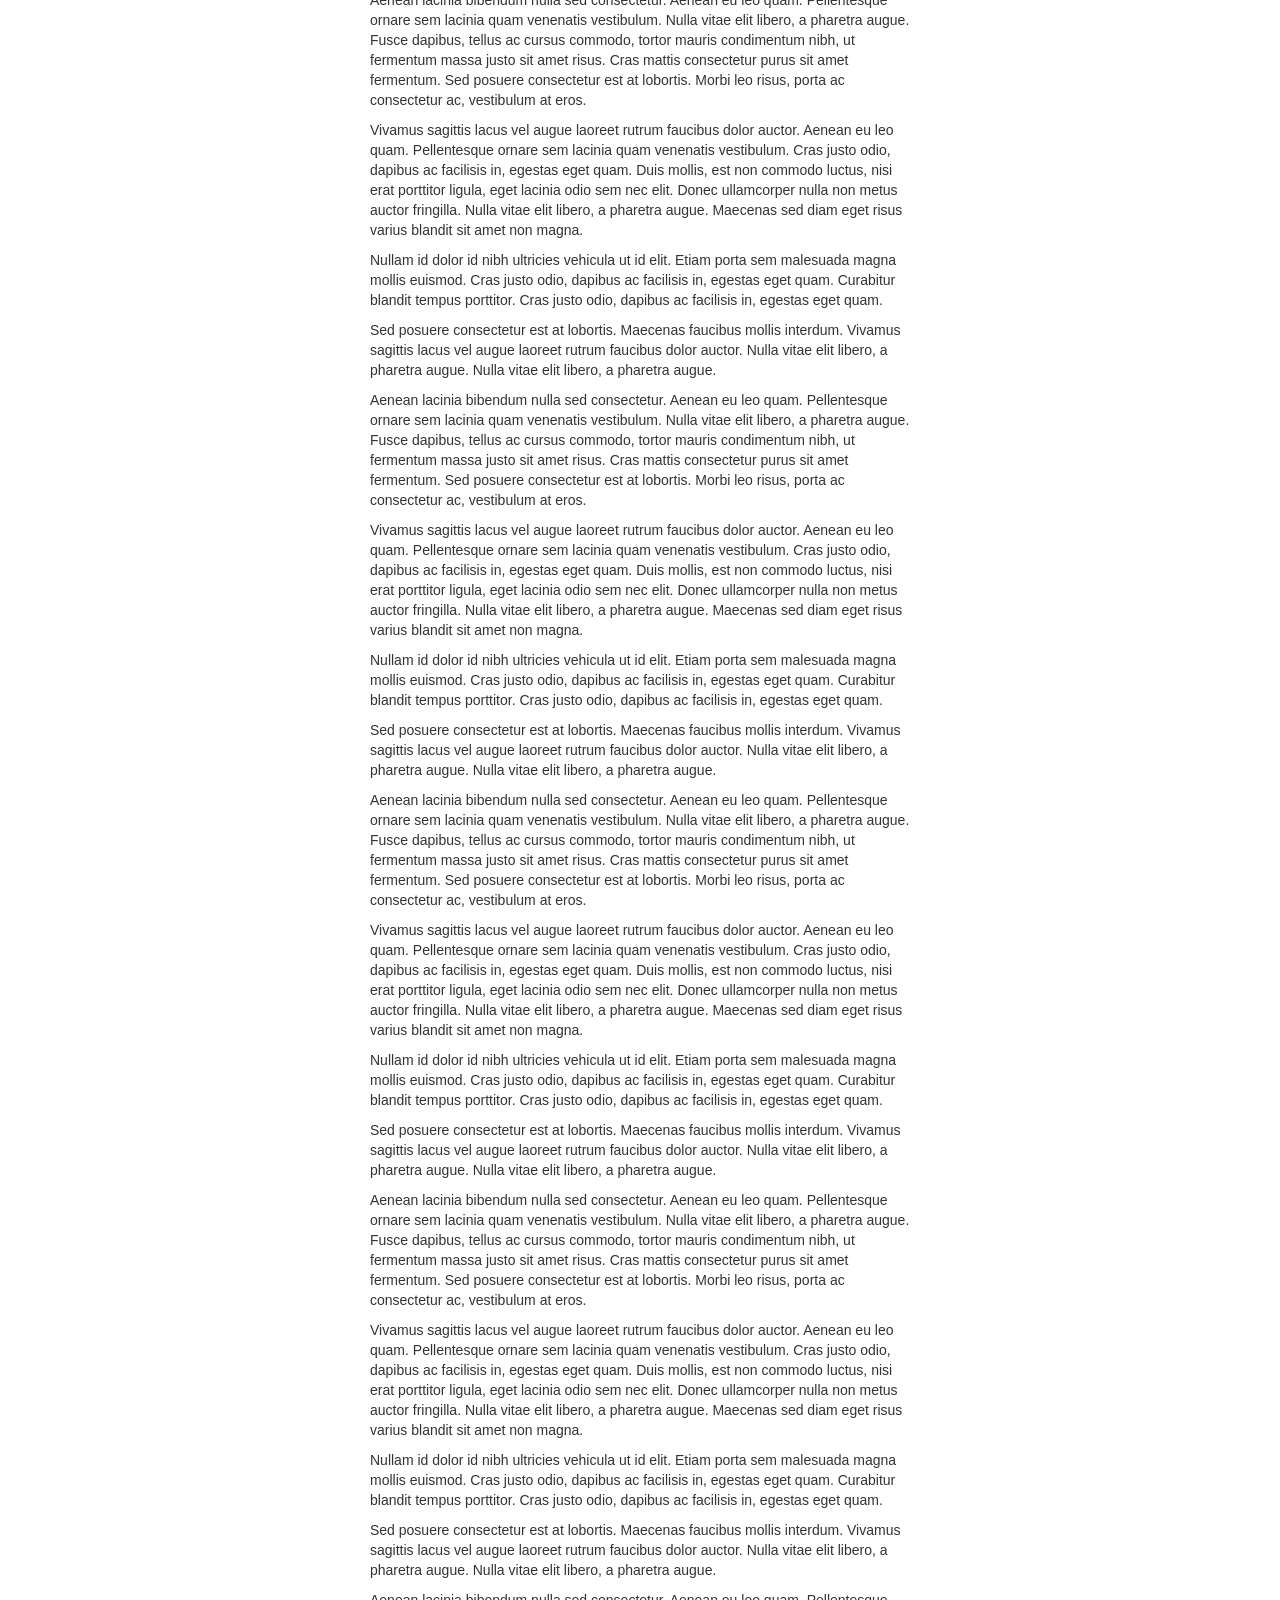
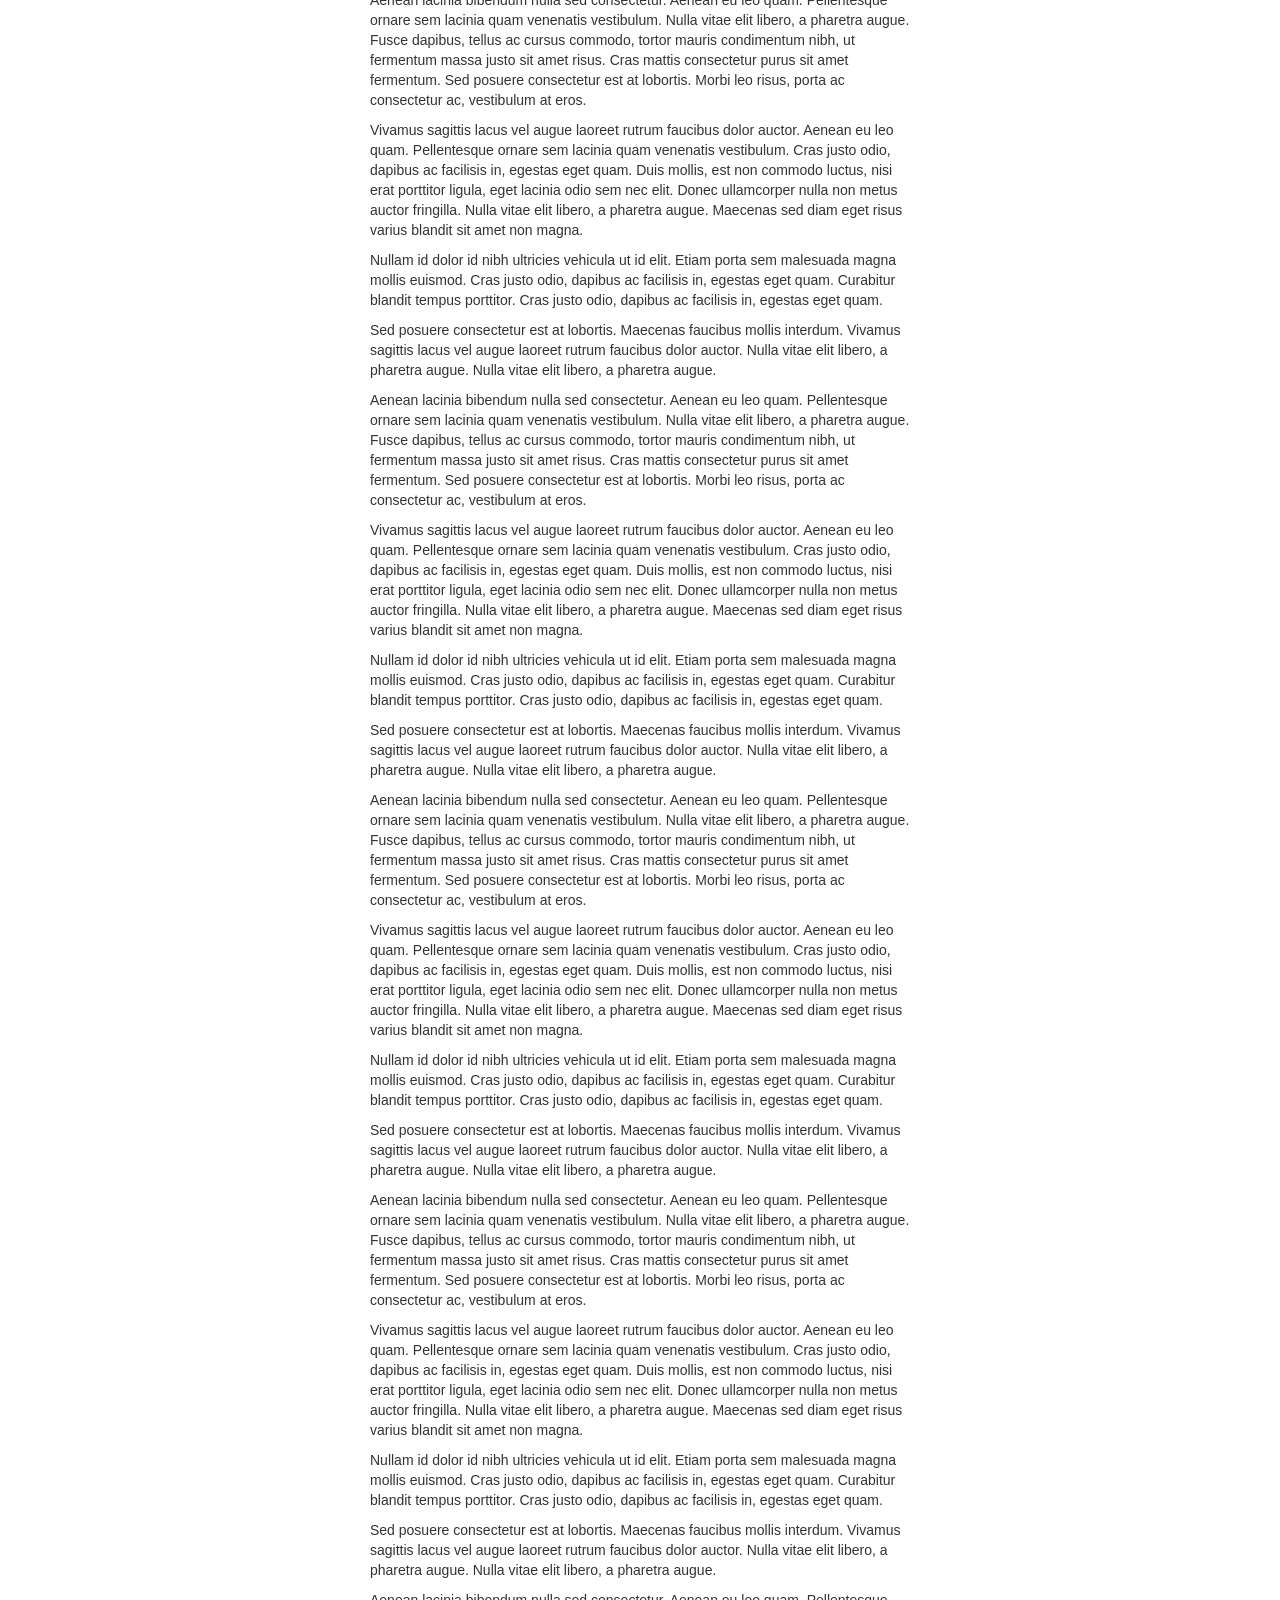
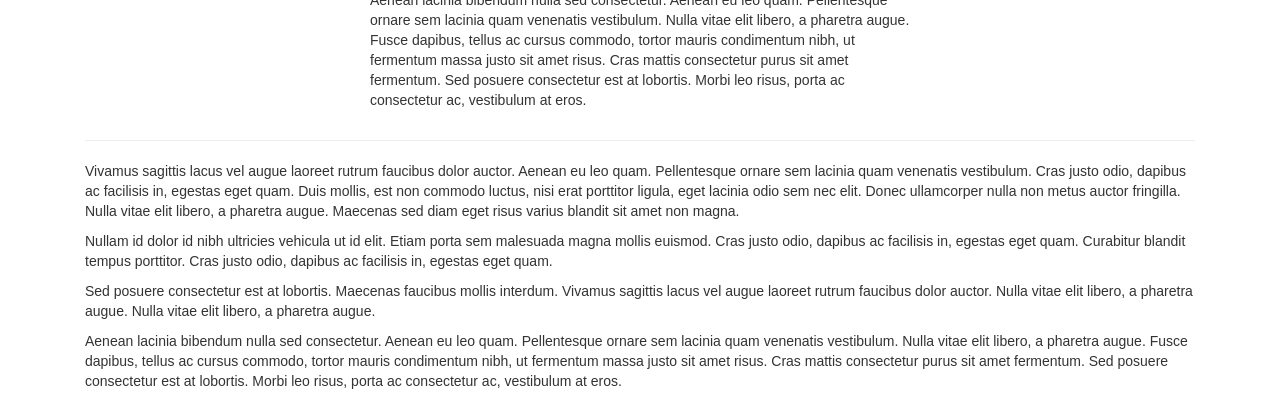
<file: node_modules/bootstrap/js/tests/visual/affix.html>
<!DOCTYPE html>
<html>
<head>
  <meta charset="utf-8">
  <meta http-equiv="X-UA-Compatible" content="IE=edge">
  <meta name="viewport" content="width=device-width, initial-scale=1">
  <title>Affix</title>
  <link rel="stylesheet" href="../../../dist/css/bootstrap.min.css">

  <style>
    /* Test Styles */
    .affixed-element-top.affix {
      top: 10px;
    }
    .affixed-element-top.affix-bottom {
      position: absolute;
    }
    .affixed-element-bottom {
      margin-bottom: 0;
    }
    .affixed-element-bottom.affix {
      bottom: 10px;
    }
    .affixed-element-bottom.affix-bottom {
      position: relative;
    }
    .grow-btn, .shrink-btn {
      color: #FFF;
    }
    .grow-btn {
      background-color: #2ECC40;
    }
    .grow-btn:hover {
      background-color: #3D9970;
    }
    .shrink-btn {
      background-color: #FF4136;
    }
    .shrink-btn:hover {
      background-color: #85144B;
    }
  </style>

  <!-- HTML5 shim and Respond.js for IE8 support of HTML5 elements and media queries -->
  <!-- WARNING: Respond.js doesn't work if you view the page via file:// -->
  <!--[if lt IE 9]>
    <script src="https://oss.maxcdn.com/html5shiv/3.7.2/html5shiv.min.js"></script>
    <script src="https://oss.maxcdn.com/respond/1.4.2/respond.min.js"></script>
  <![endif]-->
</head>
<body>

<div class="container">

  <div class="page-header js-page-header">
    <h1>Affix <small>Bootstrap Visual Test</small></h1>
  </div>

  <div class="col-md-3">
    <ul class="list-group affixed-element-top js-affixed-element-top">
      <li class="list-group-item">Cras justo odio</li>
      <li class="list-group-item">Dapibus ac facilisis in</li>
      <li class="list-group-item">Morbi leo risus</li>
      <li class="list-group-item">Porta ac consectetur ac</li>
      <li class="list-group-item">Vestibulum at eros</li>
      <li class="list-group-item">Cras justo odio</li>
      <li class="list-group-item">Dapibus ac facilisis in</li>
      <li class="list-group-item">Morbi leo risus</li>
      <li class="list-group-item">Porta ac consectetur ac</li>
      <li class="list-group-item">Vestibulum at eros</li>
      <li class="list-group-item">Cras justo odio</li>
      <li class="list-group-item">Dapibus ac facilisis in</li>
      <li class="list-group-item">Morbi leo risus</li>
      <li class="list-group-item">Porta ac consectetur ac</li>
      <li class="list-group-item">Vestibulum at eros</li>
      <li class="list-group-item">Porta ac consectetur ac</li>
    </ul>
  </div>

  <div class="col-md-6 js-content">

    <p>Vivamus sagittis lacus vel augue laoreet rutrum faucibus dolor auctor. Aenean eu leo quam. Pellentesque ornare sem lacinia quam venenatis vestibulum. Cras justo odio, dapibus ac facilisis in, egestas eget quam. Duis mollis, est non commodo luctus, nisi erat porttitor ligula, eget lacinia odio sem nec elit. Donec ullamcorper nulla non metus auctor fringilla. Nulla vitae elit libero, a pharetra augue. Maecenas sed diam eget risus varius blandit sit amet non magna.</p>

    <p>Nullam id dolor id nibh ultricies vehicula ut id elit. Etiam porta sem malesuada magna mollis euismod. Cras justo odio, dapibus ac facilisis in, egestas eget quam. Curabitur blandit tempus porttitor. Cras justo odio, dapibus ac facilisis in, egestas eget quam.</p>

    <p>Sed posuere consectetur est at lobortis. Maecenas faucibus mollis interdum. Vivamus sagittis lacus vel augue laoreet rutrum faucibus dolor auctor. Nulla vitae elit libero, a pharetra augue. Nulla vitae elit libero, a pharetra augue.</p>

    <p>Aenean lacinia bibendum nulla sed consectetur. Aenean eu leo quam. Pellentesque ornare sem lacinia quam venenatis vestibulum. Nulla vitae elit libero, a pharetra augue. Fusce dapibus, tellus ac cursus commodo, tortor mauris condimentum nibh, ut fermentum massa justo sit amet risus. Cras mattis consectetur purus sit amet fermentum. Sed posuere consectetur est at lobortis. Morbi leo risus, porta ac consectetur ac, vestibulum at eros.</p>

    <p>Vivamus sagittis lacus vel augue laoreet rutrum faucibus dolor auctor. Aenean eu leo quam. Pellentesque ornare sem lacinia quam venenatis vestibulum. Cras justo odio, dapibus ac facilisis in, egestas eget quam. Duis mollis, est non commodo luctus, nisi erat porttitor ligula, eget lacinia odio sem nec elit. Donec ullamcorper nulla non metus auctor fringilla. Nulla vitae elit libero, a pharetra augue. Maecenas sed diam eget risus varius blandit sit amet non magna.</p>

    <p>Nullam id dolor id nibh ultricies vehicula ut id elit. Etiam porta sem malesuada magna mollis euismod. Cras justo odio, dapibus ac facilisis in, egestas eget quam. Curabitur blandit tempus porttitor. Cras justo odio, dapibus ac facilisis in, egestas eget quam.</p>

    <p>Sed posuere consectetur est at lobortis. Maecenas faucibus mollis interdum. Vivamus sagittis lacus vel augue laoreet rutrum faucibus dolor auctor. Nulla vitae elit libero, a pharetra augue. Nulla vitae elit libero, a pharetra augue.</p>

    <p>Aenean lacinia bibendum nulla sed consectetur. Aenean eu leo quam. Pellentesque ornare sem lacinia quam venenatis vestibulum. Nulla vitae elit libero, a pharetra augue. Fusce dapibus, tellus ac cursus commodo, tortor mauris condimentum nibh, ut fermentum massa justo sit amet risus. Cras mattis consectetur purus sit amet fermentum. Sed posuere consectetur est at lobortis. Morbi leo risus, porta ac consectetur ac, vestibulum at eros.</p>

    <p>Vivamus sagittis lacus vel augue laoreet rutrum faucibus dolor auctor. Aenean eu leo quam. Pellentesque ornare sem lacinia quam venenatis vestibulum. Cras justo odio, dapibus ac facilisis in, egestas eget quam. Duis mollis, est non commodo luctus, nisi erat porttitor ligula, eget lacinia odio sem nec elit. Donec ullamcorper nulla non metus auctor fringilla. Nulla vitae elit libero, a pharetra augue. Maecenas sed diam eget risus varius blandit sit amet non magna.</p>

    <p>Nullam id dolor id nibh ultricies vehicula ut id elit. Etiam porta sem malesuada magna mollis euismod. Cras justo odio, dapibus ac facilisis in, egestas eget quam. Curabitur blandit tempus porttitor. Cras justo odio, dapibus ac facilisis in, egestas eget quam.</p>

    <p>Sed posuere consectetur est at lobortis. Maecenas faucibus mollis interdum. Vivamus sagittis lacus vel augue laoreet rutrum faucibus dolor auctor. Nulla vitae elit libero, a pharetra augue. Nulla vitae elit libero, a pharetra augue.</p>

    <p>Aenean lacinia bibendum nulla sed consectetur. Aenean eu leo quam. Pellentesque ornare sem lacinia quam venenatis vestibulum. Nulla vitae elit libero, a pharetra augue. Fusce dapibus, tellus ac cursus commodo, tortor mauris condimentum nibh, ut fermentum massa justo sit amet risus. Cras mattis consectetur purus sit amet fermentum. Sed posuere consectetur est at lobortis. Morbi leo risus, porta ac consectetur ac, vestibulum at eros.</p>

    <p>Vivamus sagittis lacus vel augue laoreet rutrum faucibus dolor auctor. Aenean eu leo quam. Pellentesque ornare sem lacinia quam venenatis vestibulum. Cras justo odio, dapibus ac facilisis in, egestas eget quam. Duis mollis, est non commodo luctus, nisi erat porttitor ligula, eget lacinia odio sem nec elit. Donec ullamcorper nulla non metus auctor fringilla. Nulla vitae elit libero, a pharetra augue. Maecenas sed diam eget risus varius blandit sit amet non magna.</p>

    <p>Nullam id dolor id nibh ultricies vehicula ut id elit. Etiam porta sem malesuada magna mollis euismod. Cras justo odio, dapibus ac facilisis in, egestas eget quam. Curabitur blandit tempus porttitor. Cras justo odio, dapibus ac facilisis in, egestas eget quam.</p>

    <p>Sed posuere consectetur est at lobortis. Maecenas faucibus mollis interdum. Vivamus sagittis lacus vel augue laoreet rutrum faucibus dolor auctor. Nulla vitae elit libero, a pharetra augue. Nulla vitae elit libero, a pharetra augue.</p>

    <p>Aenean lacinia bibendum nulla sed consectetur. Aenean eu leo quam. Pellentesque ornare sem lacinia quam venenatis vestibulum. Nulla vitae elit libero, a pharetra augue. Fusce dapibus, tellus ac cursus commodo, tortor mauris condimentum nibh, ut fermentum massa justo sit amet risus. Cras mattis consectetur purus sit amet fermentum. Sed posuere consectetur est at lobortis. Morbi leo risus, porta ac consectetur ac, vestibulum at eros.</p>
    <p>Vivamus sagittis lacus vel augue laoreet rutrum faucibus dolor auctor. Aenean eu leo quam. Pellentesque ornare sem lacinia quam venenatis vestibulum. Cras justo odio, dapibus ac facilisis in, egestas eget quam. Duis mollis, est non commodo luctus, nisi erat porttitor ligula, eget lacinia odio sem nec elit. Donec ullamcorper nulla non metus auctor fringilla. Nulla vitae elit libero, a pharetra augue. Maecenas sed diam eget risus varius blandit sit amet non magna.</p>

    <p>Nullam id dolor id nibh ultricies vehicula ut id elit. Etiam porta sem malesuada magna mollis euismod. Cras justo odio, dapibus ac facilisis in, egestas eget quam. Curabitur blandit tempus porttitor. Cras justo odio, dapibus ac facilisis in, egestas eget quam.</p>

    <p>Sed posuere consectetur est at lobortis. Maecenas faucibus mollis interdum. Vivamus sagittis lacus vel augue laoreet rutrum faucibus dolor auctor. Nulla vitae elit libero, a pharetra augue. Nulla vitae elit libero, a pharetra augue.</p>

    <p>Aenean lacinia bibendum nulla sed consectetur. Aenean eu leo quam. Pellentesque ornare sem lacinia quam venenatis vestibulum. Nulla vitae elit libero, a pharetra augue. Fusce dapibus, tellus ac cursus commodo, tortor mauris condimentum nibh, ut fermentum massa justo sit amet risus. Cras mattis consectetur purus sit amet fermentum. Sed posuere consectetur est at lobortis. Morbi leo risus, porta ac consectetur ac, vestibulum at eros.</p>

    <p>Vivamus sagittis lacus vel augue laoreet rutrum faucibus dolor auctor. Aenean eu leo quam. Pellentesque ornare sem lacinia quam venenatis vestibulum. Cras justo odio, dapibus ac facilisis in, egestas eget quam. Duis mollis, est non commodo luctus, nisi erat porttitor ligula, eget lacinia odio sem nec elit. Donec ullamcorper nulla non metus auctor fringilla. Nulla vitae elit libero, a pharetra augue. Maecenas sed diam eget risus varius blandit sit amet non magna.</p>

    <p>Nullam id dolor id nibh ultricies vehicula ut id elit. Etiam porta sem malesuada magna mollis euismod. Cras justo odio, dapibus ac facilisis in, egestas eget quam. Curabitur blandit tempus porttitor. Cras justo odio, dapibus ac facilisis in, egestas eget quam.</p>

    <p>Sed posuere consectetur est at lobortis. Maecenas faucibus mollis interdum. Vivamus sagittis lacus vel augue laoreet rutrum faucibus dolor auctor. Nulla vitae elit libero, a pharetra augue. Nulla vitae elit libero, a pharetra augue.</p>

    <p>Aenean lacinia bibendum nulla sed consectetur. Aenean eu leo quam. Pellentesque ornare sem lacinia quam venenatis vestibulum. Nulla vitae elit libero, a pharetra augue. Fusce dapibus, tellus ac cursus commodo, tortor mauris condimentum nibh, ut fermentum massa justo sit amet risus. Cras mattis consectetur purus sit amet fermentum. Sed posuere consectetur est at lobortis. Morbi leo risus, porta ac consectetur ac, vestibulum at eros.</p>
    <p>Vivamus sagittis lacus vel augue laoreet rutrum faucibus dolor auctor. Aenean eu leo quam. Pellentesque ornare sem lacinia quam venenatis vestibulum. Cras justo odio, dapibus ac facilisis in, egestas eget quam. Duis mollis, est non commodo luctus, nisi erat porttitor ligula, eget lacinia odio sem nec elit. Donec ullamcorper nulla non metus auctor fringilla. Nulla vitae elit libero, a pharetra augue. Maecenas sed diam eget risus varius blandit sit amet non magna.</p>

    <p>Nullam id dolor id nibh ultricies vehicula ut id elit. Etiam porta sem malesuada magna mollis euismod. Cras justo odio, dapibus ac facilisis in, egestas eget quam. Curabitur blandit tempus porttitor. Cras justo odio, dapibus ac facilisis in, egestas eget quam.</p>

    <p>Sed posuere consectetur est at lobortis. Maecenas faucibus mollis interdum. Vivamus sagittis lacus vel augue laoreet rutrum faucibus dolor auctor. Nulla vitae elit libero, a pharetra augue. Nulla vitae elit libero, a pharetra augue.</p>

    <p>Aenean lacinia bibendum nulla sed consectetur. Aenean eu leo quam. Pellentesque ornare sem lacinia quam venenatis vestibulum. Nulla vitae elit libero, a pharetra augue. Fusce dapibus, tellus ac cursus commodo, tortor mauris condimentum nibh, ut fermentum massa justo sit amet risus. Cras mattis consectetur purus sit amet fermentum. Sed posuere consectetur est at lobortis. Morbi leo risus, porta ac consectetur ac, vestibulum at eros.</p>

    <p>Vivamus sagittis lacus vel augue laoreet rutrum faucibus dolor auctor. Aenean eu leo quam. Pellentesque ornare sem lacinia quam venenatis vestibulum. Cras justo odio, dapibus ac facilisis in, egestas eget quam. Duis mollis, est non commodo luctus, nisi erat porttitor ligula, eget lacinia odio sem nec elit. Donec ullamcorper nulla non metus auctor fringilla. Nulla vitae elit libero, a pharetra augue. Maecenas sed diam eget risus varius blandit sit amet non magna.</p>

    <p>Nullam id dolor id nibh ultricies vehicula ut id elit. Etiam porta sem malesuada magna mollis euismod. Cras justo odio, dapibus ac facilisis in, egestas eget quam. Curabitur blandit tempus porttitor. Cras justo odio, dapibus ac facilisis in, egestas eget quam.</p>

    <p>Sed posuere consectetur est at lobortis. Maecenas faucibus mollis interdum. Vivamus sagittis lacus vel augue laoreet rutrum faucibus dolor auctor. Nulla vitae elit libero, a pharetra augue. Nulla vitae elit libero, a pharetra augue.</p>

    <p>Aenean lacinia bibendum nulla sed consectetur. Aenean eu leo quam. Pellentesque ornare sem lacinia quam venenatis vestibulum. Nulla vitae elit libero, a pharetra augue. Fusce dapibus, tellus ac cursus commodo, tortor mauris condimentum nibh, ut fermentum massa justo sit amet risus. Cras mattis consectetur purus sit amet fermentum. Sed posuere consectetur est at lobortis. Morbi leo risus, porta ac consectetur ac, vestibulum at eros.</p>
    <p>Vivamus sagittis lacus vel augue laoreet rutrum faucibus dolor auctor. Aenean eu leo quam. Pellentesque ornare sem lacinia quam venenatis vestibulum. Cras justo odio, dapibus ac facilisis in, egestas eget quam. Duis mollis, est non commodo luctus, nisi erat porttitor ligula, eget lacinia odio sem nec elit. Donec ullamcorper nulla non metus auctor fringilla. Nulla vitae elit libero, a pharetra augue. Maecenas sed diam eget risus varius blandit sit amet non magna.</p>

    <p>Nullam id dolor id nibh ultricies vehicula ut id elit. Etiam porta sem malesuada magna mollis euismod. Cras justo odio, dapibus ac facilisis in, egestas eget quam. Curabitur blandit tempus porttitor. Cras justo odio, dapibus ac facilisis in, egestas eget quam.</p>

    <p>Sed posuere consectetur est at lobortis. Maecenas faucibus mollis interdum. Vivamus sagittis lacus vel augue laoreet rutrum faucibus dolor auctor. Nulla vitae elit libero, a pharetra augue. Nulla vitae elit libero, a pharetra augue.</p>

    <p>Aenean lacinia bibendum nulla sed consectetur. Aenean eu leo quam. Pellentesque ornare sem lacinia quam venenatis vestibulum. Nulla vitae elit libero, a pharetra augue. Fusce dapibus, tellus ac cursus commodo, tortor mauris condimentum nibh, ut fermentum massa justo sit amet risus. Cras mattis consectetur purus sit amet fermentum. Sed posuere consectetur est at lobortis. Morbi leo risus, porta ac consectetur ac, vestibulum at eros.</p>

    <p>Vivamus sagittis lacus vel augue laoreet rutrum faucibus dolor auctor. Aenean eu leo quam. Pellentesque ornare sem lacinia quam venenatis vestibulum. Cras justo odio, dapibus ac facilisis in, egestas eget quam. Duis mollis, est non commodo luctus, nisi erat porttitor ligula, eget lacinia odio sem nec elit. Donec ullamcorper nulla non metus auctor fringilla. Nulla vitae elit libero, a pharetra augue. Maecenas sed diam eget risus varius blandit sit amet non magna.</p>

    <p>Nullam id dolor id nibh ultricies vehicula ut id elit. Etiam porta sem malesuada magna mollis euismod. Cras justo odio, dapibus ac facilisis in, egestas eget quam. Curabitur blandit tempus porttitor. Cras justo odio, dapibus ac facilisis in, egestas eget quam.</p>

    <p>Sed posuere consectetur est at lobortis. Maecenas faucibus mollis interdum. Vivamus sagittis lacus vel augue laoreet rutrum faucibus dolor auctor. Nulla vitae elit libero, a pharetra augue. Nulla vitae elit libero, a pharetra augue.</p>

    <p>Aenean lacinia bibendum nulla sed consectetur. Aenean eu leo quam. Pellentesque ornare sem lacinia quam venenatis vestibulum. Nulla vitae elit libero, a pharetra augue. Fusce dapibus, tellus ac cursus commodo, tortor mauris condimentum nibh, ut fermentum massa justo sit amet risus. Cras mattis consectetur purus sit amet fermentum. Sed posuere consectetur est at lobortis. Morbi leo risus, porta ac consectetur ac, vestibulum at eros.</p>
    <p>Vivamus sagittis lacus vel augue laoreet rutrum faucibus dolor auctor. Aenean eu leo quam. Pellentesque ornare sem lacinia quam venenatis vestibulum. Cras justo odio, dapibus ac facilisis in, egestas eget quam. Duis mollis, est non commodo luctus, nisi erat porttitor ligula, eget lacinia odio sem nec elit. Donec ullamcorper nulla non metus auctor fringilla. Nulla vitae elit libero, a pharetra augue. Maecenas sed diam eget risus varius blandit sit amet non magna.</p>

    <p>Nullam id dolor id nibh ultricies vehicula ut id elit. Etiam porta sem malesuada magna mollis euismod. Cras justo odio, dapibus ac facilisis in, egestas eget quam. Curabitur blandit tempus porttitor. Cras justo odio, dapibus ac facilisis in, egestas eget quam.</p>

    <p>Sed posuere consectetur est at lobortis. Maecenas faucibus mollis interdum. Vivamus sagittis lacus vel augue laoreet rutrum faucibus dolor auctor. Nulla vitae elit libero, a pharetra augue. Nulla vitae elit libero, a pharetra augue.</p>

    <p>Aenean lacinia bibendum nulla sed consectetur. Aenean eu leo quam. Pellentesque ornare sem lacinia quam venenatis vestibulum. Nulla vitae elit libero, a pharetra augue. Fusce dapibus, tellus ac cursus commodo, tortor mauris condimentum nibh, ut fermentum massa justo sit amet risus. Cras mattis consectetur purus sit amet fermentum. Sed posuere consectetur est at lobortis. Morbi leo risus, porta ac consectetur ac, vestibulum at eros.</p>

    <p>Vivamus sagittis lacus vel augue laoreet rutrum faucibus dolor auctor. Aenean eu leo quam. Pellentesque ornare sem lacinia quam venenatis vestibulum. Cras justo odio, dapibus ac facilisis in, egestas eget quam. Duis mollis, est non commodo luctus, nisi erat porttitor ligula, eget lacinia odio sem nec elit. Donec ullamcorper nulla non metus auctor fringilla. Nulla vitae elit libero, a pharetra augue. Maecenas sed diam eget risus varius blandit sit amet non magna.</p>

    <p>Nullam id dolor id nibh ultricies vehicula ut id elit. Etiam porta sem malesuada magna mollis euismod. Cras justo odio, dapibus ac facilisis in, egestas eget quam. Curabitur blandit tempus porttitor. Cras justo odio, dapibus ac facilisis in, egestas eget quam.</p>

    <p>Sed posuere consectetur est at lobortis. Maecenas faucibus mollis interdum. Vivamus sagittis lacus vel augue laoreet rutrum faucibus dolor auctor. Nulla vitae elit libero, a pharetra augue. Nulla vitae elit libero, a pharetra augue.</p>

    <p>Aenean lacinia bibendum nulla sed consectetur. Aenean eu leo quam. Pellentesque ornare sem lacinia quam venenatis vestibulum. Nulla vitae elit libero, a pharetra augue. Fusce dapibus, tellus ac cursus commodo, tortor mauris condimentum nibh, ut fermentum massa justo sit amet risus. Cras mattis consectetur purus sit amet fermentum. Sed posuere consectetur est at lobortis. Morbi leo risus, porta ac consectetur ac, vestibulum at eros.</p>
    <p>Vivamus sagittis lacus vel augue laoreet rutrum faucibus dolor auctor. Aenean eu leo quam. Pellentesque ornare sem lacinia quam venenatis vestibulum. Cras justo odio, dapibus ac facilisis in, egestas eget quam. Duis mollis, est non commodo luctus, nisi erat porttitor ligula, eget lacinia odio sem nec elit. Donec ullamcorper nulla non metus auctor fringilla. Nulla vitae elit libero, a pharetra augue. Maecenas sed diam eget risus varius blandit sit amet non magna.</p>

    <p>Nullam id dolor id nibh ultricies vehicula ut id elit. Etiam porta sem malesuada magna mollis euismod. Cras justo odio, dapibus ac facilisis in, egestas eget quam. Curabitur blandit tempus porttitor. Cras justo odio, dapibus ac facilisis in, egestas eget quam.</p>

    <p>Sed posuere consectetur est at lobortis. Maecenas faucibus mollis interdum. Vivamus sagittis lacus vel augue laoreet rutrum faucibus dolor auctor. Nulla vitae elit libero, a pharetra augue. Nulla vitae elit libero, a pharetra augue.</p>

    <p>Aenean lacinia bibendum nulla sed consectetur. Aenean eu leo quam. Pellentesque ornare sem lacinia quam venenatis vestibulum. Nulla vitae elit libero, a pharetra augue. Fusce dapibus, tellus ac cursus commodo, tortor mauris condimentum nibh, ut fermentum massa justo sit amet risus. Cras mattis consectetur purus sit amet fermentum. Sed posuere consectetur est at lobortis. Morbi leo risus, porta ac consectetur ac, vestibulum at eros.</p>

    <p>Vivamus sagittis lacus vel augue laoreet rutrum faucibus dolor auctor. Aenean eu leo quam. Pellentesque ornare sem lacinia quam venenatis vestibulum. Cras justo odio, dapibus ac facilisis in, egestas eget quam. Duis mollis, est non commodo luctus, nisi erat porttitor ligula, eget lacinia odio sem nec elit. Donec ullamcorper nulla non metus auctor fringilla. Nulla vitae elit libero, a pharetra augue. Maecenas sed diam eget risus varius blandit sit amet non magna.</p>

    <p>Nullam id dolor id nibh ultricies vehicula ut id elit. Etiam porta sem malesuada magna mollis euismod. Cras justo odio, dapibus ac facilisis in, egestas eget quam. Curabitur blandit tempus porttitor. Cras justo odio, dapibus ac facilisis in, egestas eget quam.</p>

    <p>Sed posuere consectetur est at lobortis. Maecenas faucibus mollis interdum. Vivamus sagittis lacus vel augue laoreet rutrum faucibus dolor auctor. Nulla vitae elit libero, a pharetra augue. Nulla vitae elit libero, a pharetra augue.</p>

    <p>Aenean lacinia bibendum nulla sed consectetur. Aenean eu leo quam. Pellentesque ornare sem lacinia quam venenatis vestibulum. Nulla vitae elit libero, a pharetra augue. Fusce dapibus, tellus ac cursus commodo, tortor mauris condimentum nibh, ut fermentum massa justo sit amet risus. Cras mattis consectetur purus sit amet fermentum. Sed posuere consectetur est at lobortis. Morbi leo risus, porta ac consectetur ac, vestibulum at eros.</p>
    <p>Vivamus sagittis lacus vel augue laoreet rutrum faucibus dolor auctor. Aenean eu leo quam. Pellentesque ornare sem lacinia quam venenatis vestibulum. Cras justo odio, dapibus ac facilisis in, egestas eget quam. Duis mollis, est non commodo luctus, nisi erat porttitor ligula, eget lacinia odio sem nec elit. Donec ullamcorper nulla non metus auctor fringilla. Nulla vitae elit libero, a pharetra augue. Maecenas sed diam eget risus varius blandit sit amet non magna.</p>

    <p>Nullam id dolor id nibh ultricies vehicula ut id elit. Etiam porta sem malesuada magna mollis euismod. Cras justo odio, dapibus ac facilisis in, egestas eget quam. Curabitur blandit tempus porttitor. Cras justo odio, dapibus ac facilisis in, egestas eget quam.</p>

    <p>Sed posuere consectetur est at lobortis. Maecenas faucibus mollis interdum. Vivamus sagittis lacus vel augue laoreet rutrum faucibus dolor auctor. Nulla vitae elit libero, a pharetra augue. Nulla vitae elit libero, a pharetra augue.</p>

    <p>Aenean lacinia bibendum nulla sed consectetur. Aenean eu leo quam. Pellentesque ornare sem lacinia quam venenatis vestibulum. Nulla vitae elit libero, a pharetra augue. Fusce dapibus, tellus ac cursus commodo, tortor mauris condimentum nibh, ut fermentum massa justo sit amet risus. Cras mattis consectetur purus sit amet fermentum. Sed posuere consectetur est at lobortis. Morbi leo risus, porta ac consectetur ac, vestibulum at eros.</p>

    <p>Vivamus sagittis lacus vel augue laoreet rutrum faucibus dolor auctor. Aenean eu leo quam. Pellentesque ornare sem lacinia quam venenatis vestibulum. Cras justo odio, dapibus ac facilisis in, egestas eget quam. Duis mollis, est non commodo luctus, nisi erat porttitor ligula, eget lacinia odio sem nec elit. Donec ullamcorper nulla non metus auctor fringilla. Nulla vitae elit libero, a pharetra augue. Maecenas sed diam eget risus varius blandit sit amet non magna.</p>

    <p>Nullam id dolor id nibh ultricies vehicula ut id elit. Etiam porta sem malesuada magna mollis euismod. Cras justo odio, dapibus ac facilisis in, egestas eget quam. Curabitur blandit tempus porttitor. Cras justo odio, dapibus ac facilisis in, egestas eget quam.</p>

    <p>Sed posuere consectetur est at lobortis. Maecenas faucibus mollis interdum. Vivamus sagittis lacus vel augue laoreet rutrum faucibus dolor auctor. Nulla vitae elit libero, a pharetra augue. Nulla vitae elit libero, a pharetra augue.</p>

    <p>Aenean lacinia bibendum nulla sed consectetur. Aenean eu leo quam. Pellentesque ornare sem lacinia quam venenatis vestibulum. Nulla vitae elit libero, a pharetra augue. Fusce dapibus, tellus ac cursus commodo, tortor mauris condimentum nibh, ut fermentum massa justo sit amet risus. Cras mattis consectetur purus sit amet fermentum. Sed posuere consectetur est at lobortis. Morbi leo risus, porta ac consectetur ac, vestibulum at eros.</p>
    <p>Vivamus sagittis lacus vel augue laoreet rutrum faucibus dolor auctor. Aenean eu leo quam. Pellentesque ornare sem lacinia quam venenatis vestibulum. Cras justo odio, dapibus ac facilisis in, egestas eget quam. Duis mollis, est non commodo luctus, nisi erat porttitor ligula, eget lacinia odio sem nec elit. Donec ullamcorper nulla non metus auctor fringilla. Nulla vitae elit libero, a pharetra augue. Maecenas sed diam eget risus varius blandit sit amet non magna.</p>

    <p>Nullam id dolor id nibh ultricies vehicula ut id elit. Etiam porta sem malesuada magna mollis euismod. Cras justo odio, dapibus ac facilisis in, egestas eget quam. Curabitur blandit tempus porttitor. Cras justo odio, dapibus ac facilisis in, egestas eget quam.</p>

    <p>Sed posuere consectetur est at lobortis. Maecenas faucibus mollis interdum. Vivamus sagittis lacus vel augue laoreet rutrum faucibus dolor auctor. Nulla vitae elit libero, a pharetra augue. Nulla vitae elit libero, a pharetra augue.</p>

    <p>Aenean lacinia bibendum nulla sed consectetur. Aenean eu leo quam. Pellentesque ornare sem lacinia quam venenatis vestibulum. Nulla vitae elit libero, a pharetra augue. Fusce dapibus, tellus ac cursus commodo, tortor mauris condimentum nibh, ut fermentum massa justo sit amet risus. Cras mattis consectetur purus sit amet fermentum. Sed posuere consectetur est at lobortis. Morbi leo risus, porta ac consectetur ac, vestibulum at eros.</p>

    <p>Vivamus sagittis lacus vel augue laoreet rutrum faucibus dolor auctor. Aenean eu leo quam. Pellentesque ornare sem lacinia quam venenatis vestibulum. Cras justo odio, dapibus ac facilisis in, egestas eget quam. Duis mollis, est non commodo luctus, nisi erat porttitor ligula, eget lacinia odio sem nec elit. Donec ullamcorper nulla non metus auctor fringilla. Nulla vitae elit libero, a pharetra augue. Maecenas sed diam eget risus varius blandit sit amet non magna.</p>

    <p>Nullam id dolor id nibh ultricies vehicula ut id elit. Etiam porta sem malesuada magna mollis euismod. Cras justo odio, dapibus ac facilisis in, egestas eget quam. Curabitur blandit tempus porttitor. Cras justo odio, dapibus ac facilisis in, egestas eget quam.</p>

    <p>Sed posuere consectetur est at lobortis. Maecenas faucibus mollis interdum. Vivamus sagittis lacus vel augue laoreet rutrum faucibus dolor auctor. Nulla vitae elit libero, a pharetra augue. Nulla vitae elit libero, a pharetra augue.</p>

    <p>Aenean lacinia bibendum nulla sed consectetur. Aenean eu leo quam. Pellentesque ornare sem lacinia quam venenatis vestibulum. Nulla vitae elit libero, a pharetra augue. Fusce dapibus, tellus ac cursus commodo, tortor mauris condimentum nibh, ut fermentum massa justo sit amet risus. Cras mattis consectetur purus sit amet fermentum. Sed posuere consectetur est at lobortis. Morbi leo risus, porta ac consectetur ac, vestibulum at eros.</p>
    <p>Vivamus sagittis lacus vel augue laoreet rutrum faucibus dolor auctor. Aenean eu leo quam. Pellentesque ornare sem lacinia quam venenatis vestibulum. Cras justo odio, dapibus ac facilisis in, egestas eget quam. Duis mollis, est non commodo luctus, nisi erat porttitor ligula, eget lacinia odio sem nec elit. Donec ullamcorper nulla non metus auctor fringilla. Nulla vitae elit libero, a pharetra augue. Maecenas sed diam eget risus varius blandit sit amet non magna.</p>

    <p>Nullam id dolor id nibh ultricies vehicula ut id elit. Etiam porta sem malesuada magna mollis euismod. Cras justo odio, dapibus ac facilisis in, egestas eget quam. Curabitur blandit tempus porttitor. Cras justo odio, dapibus ac facilisis in, egestas eget quam.</p>

    <p>Sed posuere consectetur est at lobortis. Maecenas faucibus mollis interdum. Vivamus sagittis lacus vel augue laoreet rutrum faucibus dolor auctor. Nulla vitae elit libero, a pharetra augue. Nulla vitae elit libero, a pharetra augue.</p>

    <p>Aenean lacinia bibendum nulla sed consectetur. Aenean eu leo quam. Pellentesque ornare sem lacinia quam venenatis vestibulum. Nulla vitae elit libero, a pharetra augue. Fusce dapibus, tellus ac cursus commodo, tortor mauris condimentum nibh, ut fermentum massa justo sit amet risus. Cras mattis consectetur purus sit amet fermentum. Sed posuere consectetur est at lobortis. Morbi leo risus, porta ac consectetur ac, vestibulum at eros.</p>

    <p>Vivamus sagittis lacus vel augue laoreet rutrum faucibus dolor auctor. Aenean eu leo quam. Pellentesque ornare sem lacinia quam venenatis vestibulum. Cras justo odio, dapibus ac facilisis in, egestas eget quam. Duis mollis, est non commodo luctus, nisi erat porttitor ligula, eget lacinia odio sem nec elit. Donec ullamcorper nulla non metus auctor fringilla. Nulla vitae elit libero, a pharetra augue. Maecenas sed diam eget risus varius blandit sit amet non magna.</p>

    <p>Nullam id dolor id nibh ultricies vehicula ut id elit. Etiam porta sem malesuada magna mollis euismod. Cras justo odio, dapibus ac facilisis in, egestas eget quam. Curabitur blandit tempus porttitor. Cras justo odio, dapibus ac facilisis in, egestas eget quam.</p>

    <p>Sed posuere consectetur est at lobortis. Maecenas faucibus mollis interdum. Vivamus sagittis lacus vel augue laoreet rutrum faucibus dolor auctor. Nulla vitae elit libero, a pharetra augue. Nulla vitae elit libero, a pharetra augue.</p>

    <p>Aenean lacinia bibendum nulla sed consectetur. Aenean eu leo quam. Pellentesque ornare sem lacinia quam venenatis vestibulum. Nulla vitae elit libero, a pharetra augue. Fusce dapibus, tellus ac cursus commodo, tortor mauris condimentum nibh, ut fermentum massa justo sit amet risus. Cras mattis consectetur purus sit amet fermentum. Sed posuere consectetur est at lobortis. Morbi leo risus, porta ac consectetur ac, vestibulum at eros.</p>

  </div>

  <div class="col-md-3">
    <ul class="list-group affixed-element-bottom js-affixed-element-bottom">
      <li class="list-group-item">Sit necessitatibus aspernatur.</li>
      <li class="list-group-item">Adipisicing alias dolor!</li>
      <li class="list-group-item">Ipsum molestiae impedit.</li>
      <li class="list-group-item">Amet quis iste?</li>
      <li class="list-group-item">Ipsum quaerat porro.</li>
      <li class="list-group-item">Elit lorem libero.</li>
      <li class="list-group-item">Ipsum dolore facilis.</li>
      <li class="list-group-item">Elit ad atque.</li>
      <li class="list-group-item">Dolor amet sequi!</li>
      <li class="list-group-item">Consectetur voluptatum facilis!</li>
      <li class="list-group-item">Sit neque eligendi?</li>
      <li class="list-group-item">Amet fuga consectetur!</li>
      <li class="list-group-item">Amet molestias repellat!</li>
      <li class="list-group-item">Consectetur minima repellendus.</li>
      <li class="list-group-item grow-btn js-grow-btn">Grow content</li>
      <li class="list-group-item shrink-btn js-shrink-btn">Shrink content</li>
    </ul>
  </div>

  <div class="col-md-12 js-footer">
    <hr>

    <p>Vivamus sagittis lacus vel augue laoreet rutrum faucibus dolor auctor. Aenean eu leo quam. Pellentesque ornare sem lacinia quam venenatis vestibulum. Cras justo odio, dapibus ac facilisis in, egestas eget quam. Duis mollis, est non commodo luctus, nisi erat porttitor ligula, eget lacinia odio sem nec elit. Donec ullamcorper nulla non metus auctor fringilla. Nulla vitae elit libero, a pharetra augue. Maecenas sed diam eget risus varius blandit sit amet non magna.</p>

    <p>Nullam id dolor id nibh ultricies vehicula ut id elit. Etiam porta sem malesuada magna mollis euismod. Cras justo odio, dapibus ac facilisis in, egestas eget quam. Curabitur blandit tempus porttitor. Cras justo odio, dapibus ac facilisis in, egestas eget quam.</p>

    <p>Sed posuere consectetur est at lobortis. Maecenas faucibus mollis interdum. Vivamus sagittis lacus vel augue laoreet rutrum faucibus dolor auctor. Nulla vitae elit libero, a pharetra augue. Nulla vitae elit libero, a pharetra augue.</p>

    <p>Aenean lacinia bibendum nulla sed consectetur. Aenean eu leo quam. Pellentesque ornare sem lacinia quam venenatis vestibulum. Nulla vitae elit libero, a pharetra augue. Fusce dapibus, tellus ac cursus commodo, tortor mauris condimentum nibh, ut fermentum massa justo sit amet risus. Cras mattis consectetur purus sit amet fermentum. Sed posuere consectetur est at lobortis. Morbi leo risus, porta ac consectetur ac, vestibulum at eros.</p>
  </div>

</div>

<!-- JavaScript Includes -->
<script src="../vendor/jquery.min.js"></script>
<script src="../../transition.js"></script>
<script src="../../affix.js"></script>


<!-- JavaScript Test -->
<script>
$(function () {
  $('.js-affixed-element-top').affix({
    offset: {
      top: $('.js-page-header').outerHeight(true) - 10
    , bottom: $('.js-footer').outerHeight(true) + 10
    }
  })
  // todo(fat): sux you have to do this.
  .on('affix.bs.affix', function (e) {
    $(e.target).width(e.target.offsetWidth)
  })

  $('.js-affixed-element-bottom').affix({
    offset: {
      bottom: $('.js-footer').outerHeight(true) + 10
    }
  })

  $('.js-grow-btn').on('click', function() {
    $('.js-content').append('<p>Ipsum corrupti ipsam est temporibus.</p>')
  })
  $('.js-shrink-btn').on('click', function() {
    $('.js-content p').last().remove()
  })
})
</script>
</body>
</html>
</file>
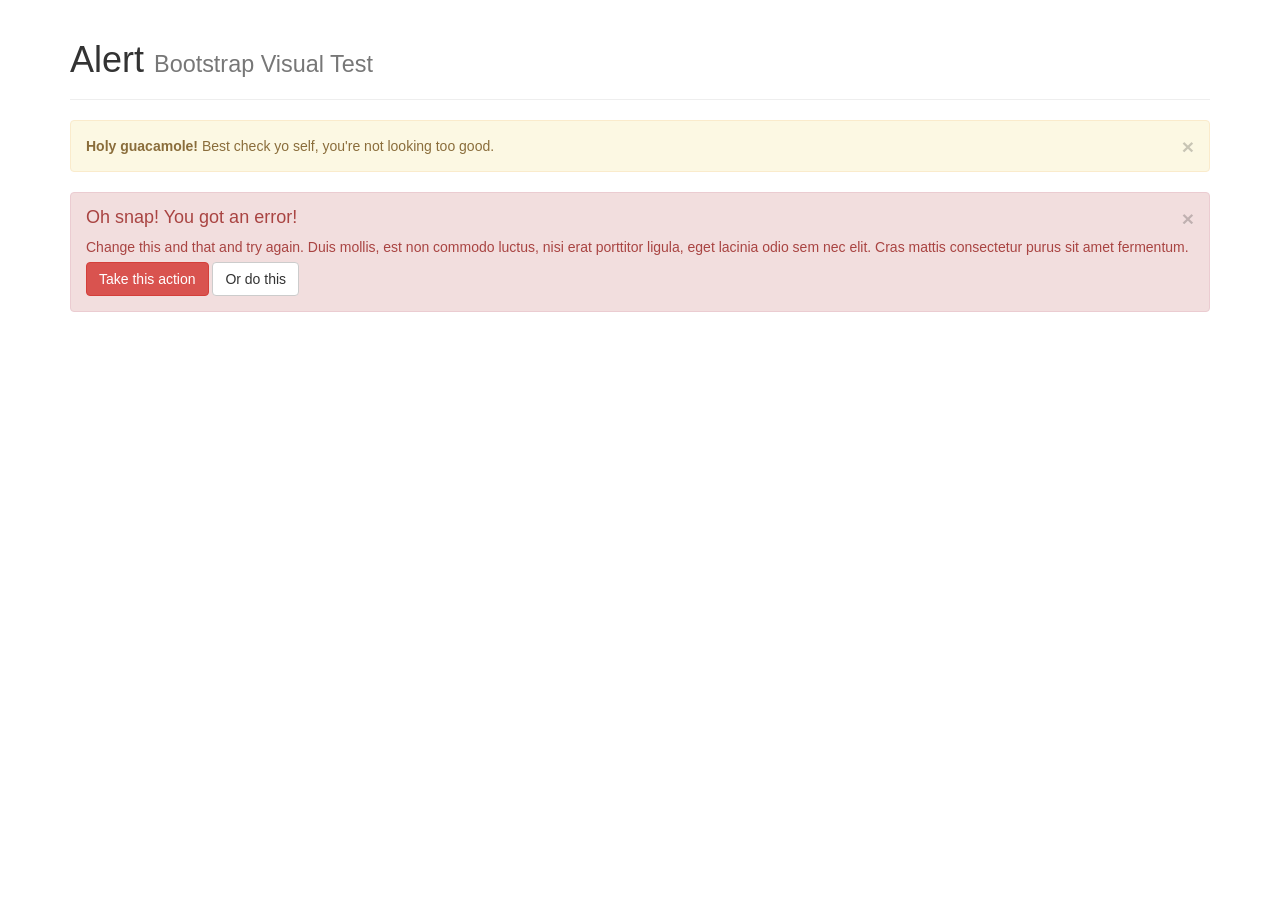
<file: node_modules/bootstrap/js/tests/visual/alert.html>
<!DOCTYPE html>
<html>
<head>
  <meta charset="utf-8">
  <meta http-equiv="X-UA-Compatible" content="IE=edge">
  <meta name="viewport" content="width=device-width, initial-scale=1">
  <title>Alert</title>
  <link rel="stylesheet" href="../../../dist/css/bootstrap.min.css">

  <!-- HTML5 shim and Respond.js for IE8 support of HTML5 elements and media queries -->
  <!-- WARNING: Respond.js doesn't work if you view the page via file:// -->
  <!--[if lt IE 9]>
    <script src="https://oss.maxcdn.com/html5shiv/3.7.2/html5shiv.min.js"></script>
    <script src="https://oss.maxcdn.com/respond/1.4.2/respond.min.js"></script>
  <![endif]-->
</head>
<body>

<div class="container">

  <div class="page-header">
    <h1>Alert <small>Bootstrap Visual Test</small></h1>
  </div>

  <div class="alert alert-warning fade in">
    <button type="button" class="close" data-dismiss="alert" aria-hidden="true">&times;</button>
    <strong>Holy guacamole!</strong> Best check yo self, you're not looking too good.
  </div>

  <div class="alert alert-danger fade in">
    <button type="button" class="close" data-dismiss="alert" aria-hidden="true">&times;</button>
    <h4>Oh snap! You got an error!</h4>
    <p>Change this and that and try again. Duis mollis, est non commodo luctus, nisi erat porttitor ligula, eget lacinia odio sem nec elit. Cras mattis consectetur purus sit amet fermentum.</p>
    <p>
      <button type="button" class="btn btn-danger">Take this action</button>
      <button type="button" class="btn btn-default">Or do this</button>
    </p>
  </div>

</div>

<!-- JavaScript Includes -->
<script src="../vendor/jquery.min.js"></script>
<script src="../../transition.js"></script>
<script src="../../alert.js"></script>

</body>
</html>
</file>
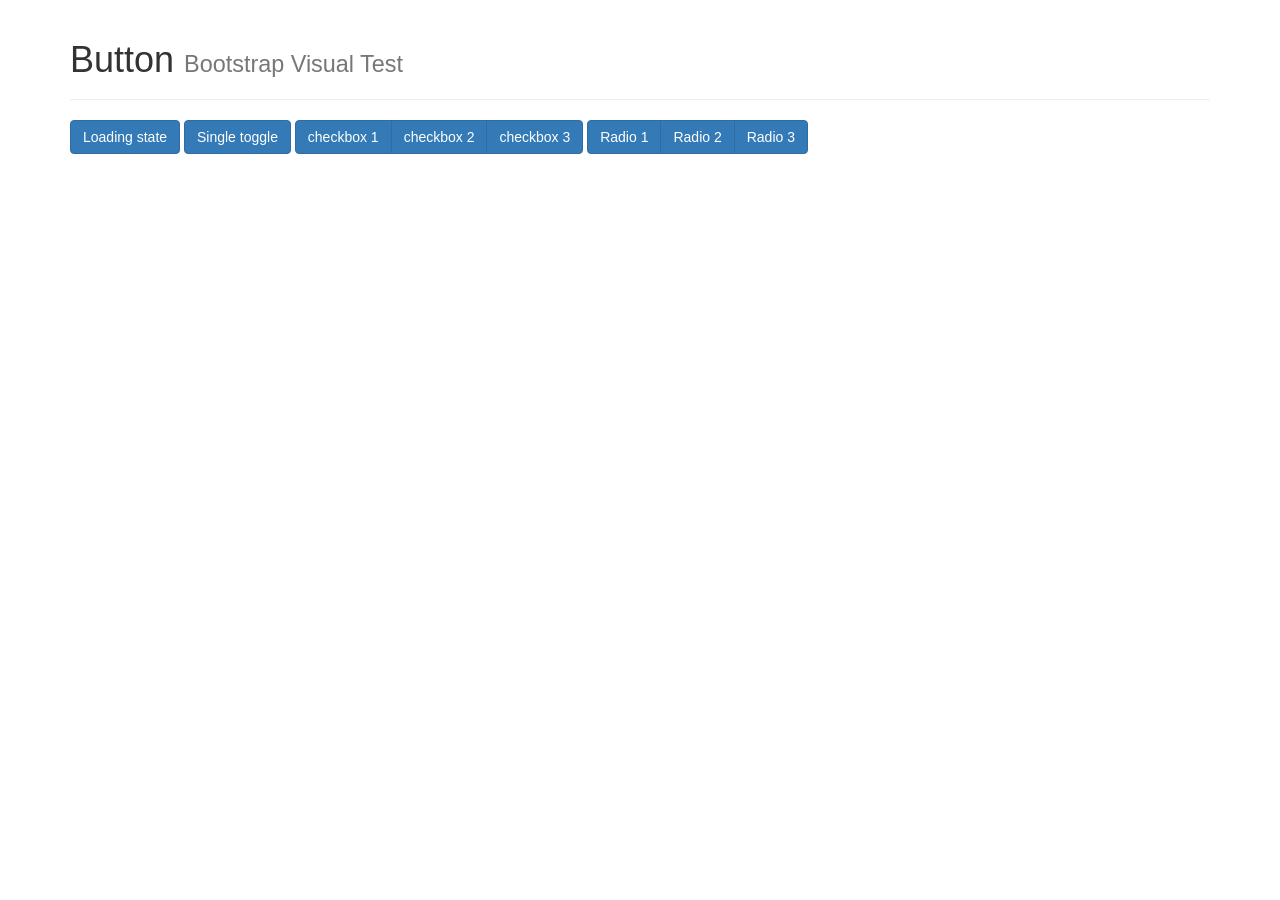
<file: node_modules/bootstrap/js/tests/visual/button.html>
<!DOCTYPE html>
<html>
<head>
  <meta charset="utf-8">
  <meta http-equiv="X-UA-Compatible" content="IE=edge">
  <meta name="viewport" content="width=device-width, initial-scale=1">
  <title>Button</title>
  <link rel="stylesheet" href="../../../dist/css/bootstrap.min.css">

  <!-- HTML5 shim and Respond.js for IE8 support of HTML5 elements and media queries -->
  <!-- WARNING: Respond.js doesn't work if you view the page via file:// -->
  <!--[if lt IE 9]>
    <script src="https://oss.maxcdn.com/html5shiv/3.7.2/html5shiv.min.js"></script>
    <script src="https://oss.maxcdn.com/respond/1.4.2/respond.min.js"></script>
  <![endif]-->
</head>
<body>

<div class="container">

  <div class="page-header">
    <h1>Button <small>Bootstrap Visual Test</small></h1>
  </div>

  <button type="button" data-loading-text="Loading for 3 seconds..." class="btn btn-primary js-loading-button">
    Loading state
  </button>

  <button type="button" class="btn btn-primary" data-toggle="button">Single toggle</button>

  <div class="btn-group" data-toggle="buttons">
    <label class="btn btn-primary">
      <input type="checkbox"> checkbox 1
    </label>
    <label class="btn btn-primary">
      <input type="checkbox"> checkbox 2
    </label>
    <label class="btn btn-primary">
      <input type="checkbox"> checkbox 3
    </label>
  </div>

  <div class="btn-group" data-toggle="buttons">
    <label class="btn btn-primary">
      <input type="radio" name="options" id="option1"> Radio 1
    </label>
    <label class="btn btn-primary">
      <input type="radio" name="options" id="option2"> Radio 2
    </label>
    <label class="btn btn-primary">
      <input type="radio" name="options" id="option3"> Radio 3
    </label>
  </div>

</div>

<!-- JavaScript Includes -->
<script src="../vendor/jquery.min.js"></script>
<script src="../../transition.js"></script>
<script src="../../button.js"></script>

<!-- JavaScript Test -->
<script>
$(function () {
  $('.js-loading-button').on('click', function () {
    var btn = $(this).button('loading')
    setTimeout(function (){
      btn.button('reset')
    }, 3000)
  })
})
</script>
</body>
</html>
</file>
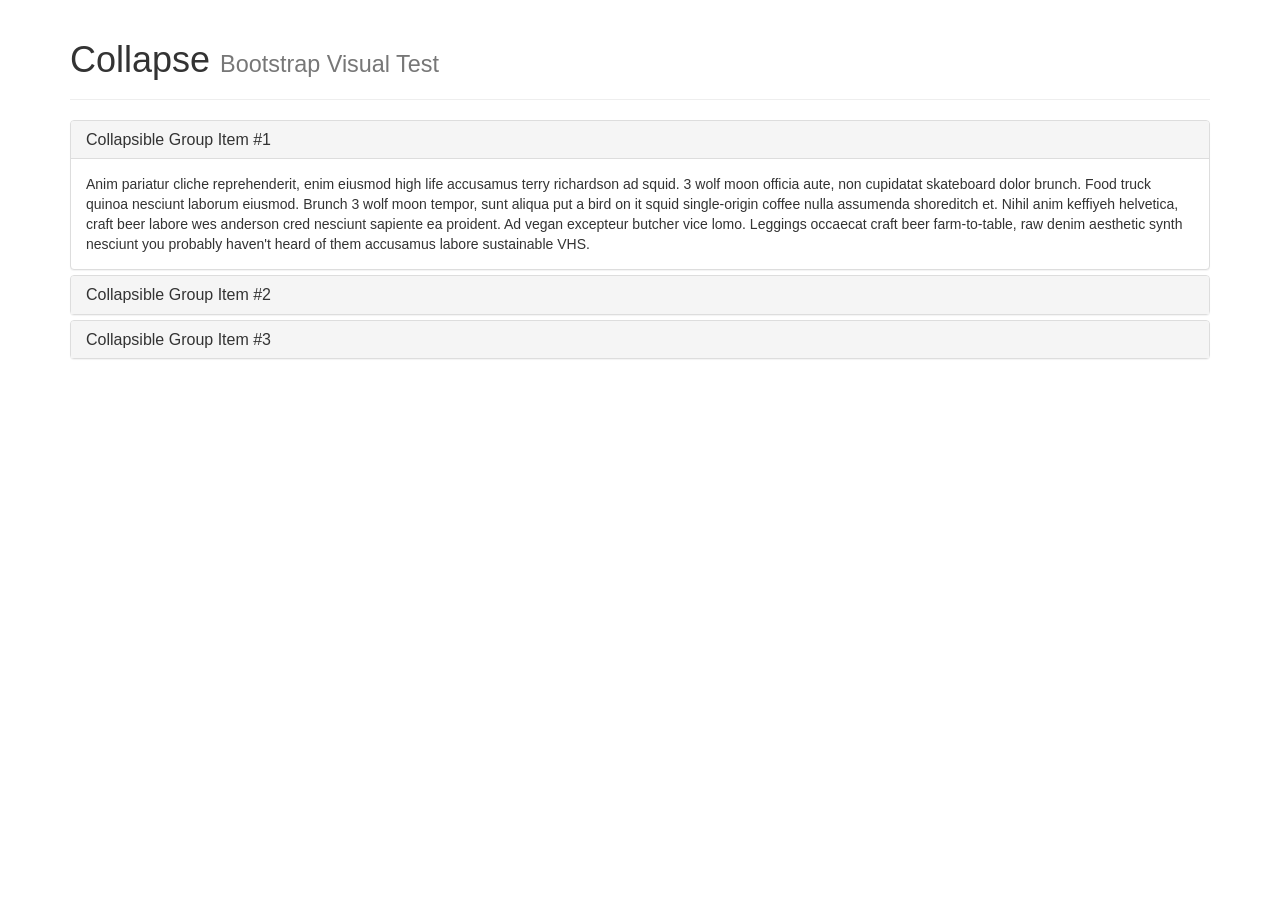
<file: node_modules/bootstrap/js/tests/visual/collapse.html>
<!DOCTYPE html>
<html>
<head>
  <meta charset="utf-8">
  <meta http-equiv="X-UA-Compatible" content="IE=edge">
  <meta name="viewport" content="width=device-width, initial-scale=1">
  <title>Collapse</title>
  <link rel="stylesheet" href="../../../dist/css/bootstrap.min.css">

  <!-- HTML5 shim and Respond.js for IE8 support of HTML5 elements and media queries -->
  <!-- WARNING: Respond.js doesn't work if you view the page via file:// -->
  <!--[if lt IE 9]>
    <script src="https://oss.maxcdn.com/html5shiv/3.7.2/html5shiv.min.js"></script>
    <script src="https://oss.maxcdn.com/respond/1.4.2/respond.min.js"></script>
  <![endif]-->
</head>
<body>

<div class="container">

  <div class="page-header">
    <h1>Collapse <small>Bootstrap Visual Test</small></h1>
  </div>

  <div class="panel-group" id="accordion">
    <div class="panel panel-default">
      <div class="panel-heading">
        <h4 class="panel-title">
          <a data-toggle="collapse" data-parent="#accordion" href="#collapseOne">
            Collapsible Group Item #1
          </a>
        </h4>
      </div>
      <div id="collapseOne" class="panel-collapse collapse in">
        <div class="panel-body">
          Anim pariatur cliche reprehenderit, enim eiusmod high life accusamus terry richardson ad squid. 3 wolf moon officia aute, non cupidatat skateboard dolor brunch. Food truck quinoa nesciunt laborum eiusmod. Brunch 3 wolf moon tempor, sunt aliqua put a bird on it squid single-origin coffee nulla assumenda shoreditch et. Nihil anim keffiyeh helvetica, craft beer labore wes anderson cred nesciunt sapiente ea proident. Ad vegan excepteur butcher vice lomo. Leggings occaecat craft beer farm-to-table, raw denim aesthetic synth nesciunt you probably haven't heard of them accusamus labore sustainable VHS.
        </div>
      </div>
    </div>
    <div class="panel panel-default">
      <div class="panel-heading">
        <h4 class="panel-title">
          <a data-toggle="collapse" data-parent="#accordion" href="#collapseTwo">
            Collapsible Group Item #2
          </a>
        </h4>
      </div>
      <div id="collapseTwo" class="panel-collapse collapse">
        <div class="panel-body">
          Anim pariatur cliche reprehenderit, enim eiusmod high life accusamus terry richardson ad squid. 3 wolf moon officia aute, non cupidatat skateboard dolor brunch. Food truck quinoa nesciunt laborum eiusmod. Brunch 3 wolf moon tempor, sunt aliqua put a bird on it squid single-origin coffee nulla assumenda shoreditch et. Nihil anim keffiyeh helvetica, craft beer labore wes anderson cred nesciunt sapiente ea proident. Ad vegan excepteur butcher vice lomo. Leggings occaecat craft beer farm-to-table, raw denim aesthetic synth nesciunt you probably haven't heard of them accusamus labore sustainable VHS.
        </div>
      </div>
    </div>
    <div class="panel panel-default">
      <div class="panel-heading">
        <h4 class="panel-title">
          <a data-toggle="collapse" data-parent="#accordion" href="#collapseThree">
            Collapsible Group Item #3
          </a>
        </h4>
      </div>
      <div id="collapseThree" class="panel-collapse collapse">
        <div class="panel-body">
          Anim pariatur cliche reprehenderit, enim eiusmod high life accusamus terry richardson ad squid. 3 wolf moon officia aute, non cupidatat skateboard dolor brunch. Food truck quinoa nesciunt laborum eiusmod. Brunch 3 wolf moon tempor, sunt aliqua put a bird on it squid single-origin coffee nulla assumenda shoreditch et. Nihil anim keffiyeh helvetica, craft beer labore wes anderson cred nesciunt sapiente ea proident. Ad vegan excepteur butcher vice lomo. Leggings occaecat craft beer farm-to-table, raw denim aesthetic synth nesciunt you probably haven't heard of them accusamus labore sustainable VHS.
        </div>
      </div>
    </div>
  </div>

</div>

<!-- JavaScript Includes -->
<script src="../vendor/jquery.min.js"></script>
<script src="../../transition.js"></script>
<script src="../../collapse.js"></script>

</body>
</html>
</file>
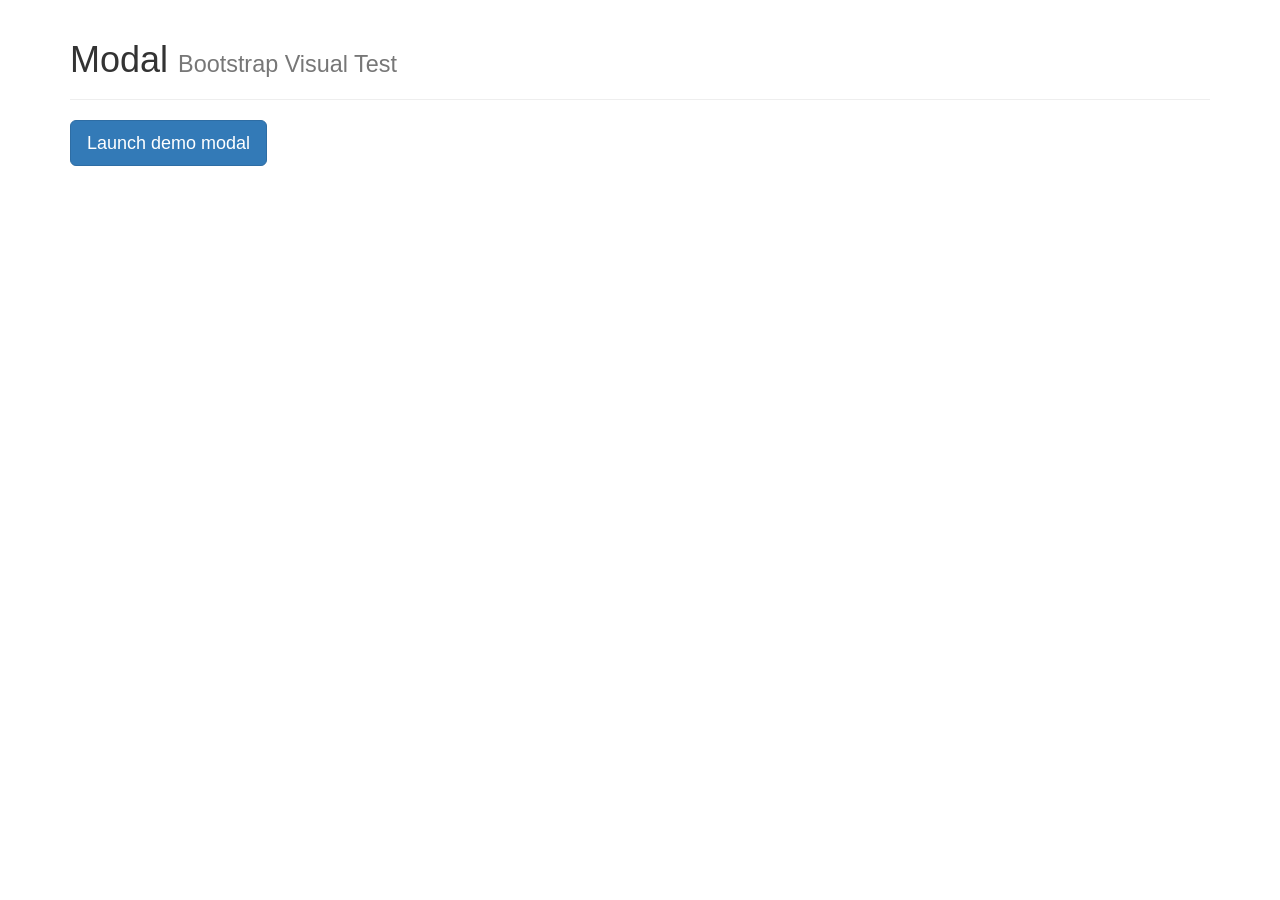
<file: node_modules/bootstrap/js/tests/visual/modal.html>
<!DOCTYPE html>
<html>
<head>
  <meta charset="utf-8">
  <meta http-equiv="X-UA-Compatible" content="IE=edge">
  <meta name="viewport" content="width=device-width, initial-scale=1">
  <title>Modal</title>
  <link rel="stylesheet" href="../../../dist/css/bootstrap.min.css">

  <!-- HTML5 shim and Respond.js for IE8 support of HTML5 elements and media queries -->
  <!-- WARNING: Respond.js doesn't work if you view the page via file:// -->
  <!--[if lt IE 9]>
    <script src="https://oss.maxcdn.com/html5shiv/3.7.2/html5shiv.min.js"></script>
    <script src="https://oss.maxcdn.com/respond/1.4.2/respond.min.js"></script>
  <![endif]-->
</head>
<body>

<div class="container">

  <div class="page-header">
    <h1>Modal <small>Bootstrap Visual Test</small></h1>
  </div>

  <div id="myModal" class="modal fade" tabindex="-1" role="dialog" aria-labelledby="myModalLabel" aria-hidden="true">
    <div class="modal-dialog">
      <div class="modal-content">

        <div class="modal-header">
          <button type="button" class="close" data-dismiss="modal" aria-hidden="true">&times;</button>
          <h4 class="modal-title" id="myModalLabel">Modal Heading</h4>
        </div>
        <div class="modal-body">
          <h4>Text in a modal</h4>
          <p>Duis mollis, est non commodo luctus, nisi erat porttitor ligula.</p>

          <h4>Popover in a modal</h4>
          <p>This <a href="#" role="button" class="btn btn-default js-popover" title="" data-content="And here's some amazing content. It's very engaging. right?" data-original-title="A Title">button</a> should trigger a popover on click.</p>

          <h4>Tooltips in a modal</h4>
          <p><a href="#" class="js-tooltip" title="" data-original-title="Tooltip">This link</a> and <a href="#" class="js-tooltip" title="" data-original-title="Tooltip">that link</a> should have tooltips on hover.</p>

          <hr>

          <h4>Overflowing text to show scroll behavior</h4>
          <p>Cras mattis consectetur purus sit amet fermentum. Cras justo odio, dapibus ac facilisis in, egestas eget quam. Morbi leo risus, porta ac consectetur ac, vestibulum at eros.</p>
          <p>Praesent commodo cursus magna, vel scelerisque nisl consectetur et. Vivamus sagittis lacus vel augue laoreet rutrum faucibus dolor auctor.</p>
          <p>Aenean lacinia bibendum nulla sed consectetur. Praesent commodo cursus magna, vel scelerisque nisl consectetur et. Donec sed odio dui. Donec ullamcorper nulla non metus auctor fringilla.</p>
          <p>Cras mattis consectetur purus sit amet fermentum. Cras justo odio, dapibus ac facilisis in, egestas eget quam. Morbi leo risus, porta ac consectetur ac, vestibulum at eros.</p>
          <p>Praesent commodo cursus magna, vel scelerisque nisl consectetur et. Vivamus sagittis lacus vel augue laoreet rutrum faucibus dolor auctor.</p>
          <p>Aenean lacinia bibendum nulla sed consectetur. Praesent commodo cursus magna, vel scelerisque nisl consectetur et. Donec sed odio dui. Donec ullamcorper nulla non metus auctor fringilla.</p>
          <p>Cras mattis consectetur purus sit amet fermentum. Cras justo odio, dapibus ac facilisis in, egestas eget quam. Morbi leo risus, porta ac consectetur ac, vestibulum at eros.</p>
          <p>Praesent commodo cursus magna, vel scelerisque nisl consectetur et. Vivamus sagittis lacus vel augue laoreet rutrum faucibus dolor auctor.</p>
          <p>Aenean lacinia bibendum nulla sed consectetur. Praesent commodo cursus magna, vel scelerisque nisl consectetur et. Donec sed odio dui. Donec ullamcorper nulla non metus auctor fringilla.</p>
        </div>
        <div class="modal-footer">
          <button type="button" class="btn btn-default" data-dismiss="modal">Close</button>
          <button type="button" class="btn btn-primary">Save changes</button>
        </div>

      </div>
    </div>
  </div>

  <button class="btn btn-primary btn-lg" data-toggle="modal" data-target="#myModal">
    Launch demo modal
  </button>

</div>

<!-- JavaScript Includes -->
<script src="../vendor/jquery.min.js"></script>
<script src="../../transition.js"></script>
<script src="../../modal.js"></script>
<script src="../../tooltip.js"></script>
<script src="../../popover.js"></script>

<!-- JavaScript Test -->
<script>
$(function () {
  $('.js-popover').popover()
  $('.js-tooltip').tooltip()
})
</script>

</body>
</html>
</file>
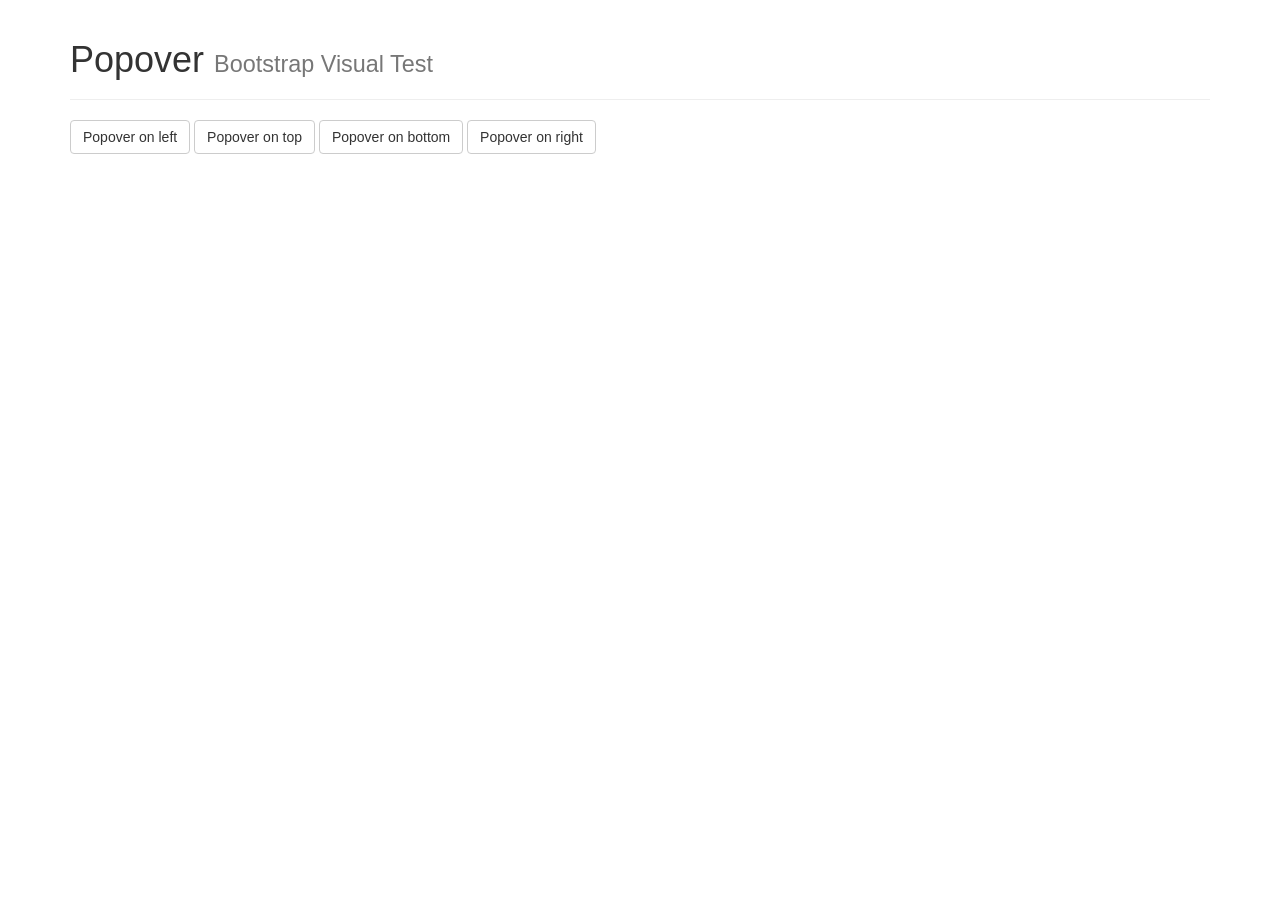
<file: node_modules/bootstrap/js/tests/visual/popover.html>
<!DOCTYPE html>
<html>
<head>
  <meta charset="utf-8">
  <meta http-equiv="X-UA-Compatible" content="IE=edge">
  <meta name="viewport" content="width=device-width, initial-scale=1">
  <title>Popover</title>
  <link rel="stylesheet" href="../../../dist/css/bootstrap.min.css">

  <!-- HTML5 shim and Respond.js for IE8 support of HTML5 elements and media queries -->
  <!-- WARNING: Respond.js doesn't work if you view the page via file:// -->
  <!--[if lt IE 9]>
    <script src="https://oss.maxcdn.com/html5shiv/3.7.2/html5shiv.min.js"></script>
    <script src="https://oss.maxcdn.com/respond/1.4.2/respond.min.js"></script>
  <![endif]-->
</head>
<body>

<div class="container">

  <div class="page-header">
    <h1>Popover <small>Bootstrap Visual Test</small></h1>
  </div>

  <button type="button" class="btn btn-default js-popover" data-container="body" data-toggle="popover" data-placement="left" data-content="Vivamus sagittis lacus vel augue laoreet rutrum faucibus." data-original-title="" title="">
    Popover on left
  </button>
  <button type="button" class="btn btn-default js-popover" data-container="body" data-toggle="popover" data-placement="top" data-content="Vivamus sagittis lacus vel augue laoreet rutrum faucibus." data-original-title="" title="">
    Popover on top
  </button>
  <button type="button" class="btn btn-default js-popover" data-container="body" data-toggle="popover" data-placement="bottom" data-content="Vivamus sagittis lacus vel augue laoreet rutrum faucibus." data-original-title="" title="">
    Popover on bottom
  </button>
  <button type="button" class="btn btn-default js-popover" data-container="body" data-toggle="popover" data-placement="right" data-content="Vivamus sagittis lacus vel augue laoreet rutrum faucibus." data-original-title="" title="">
    Popover on right
  </button>

</div>

<!-- JavaScript Includes -->
<script src="../vendor/jquery.min.js"></script>
<script src="../../transition.js"></script>
<script src="../../tooltip.js"></script>
<script src="../../popover.js"></script>

<!-- JavaScript Test -->
<script>
$(function () {
  $('.js-popover').popover()
})
</script>

</body>
</html>
</file>
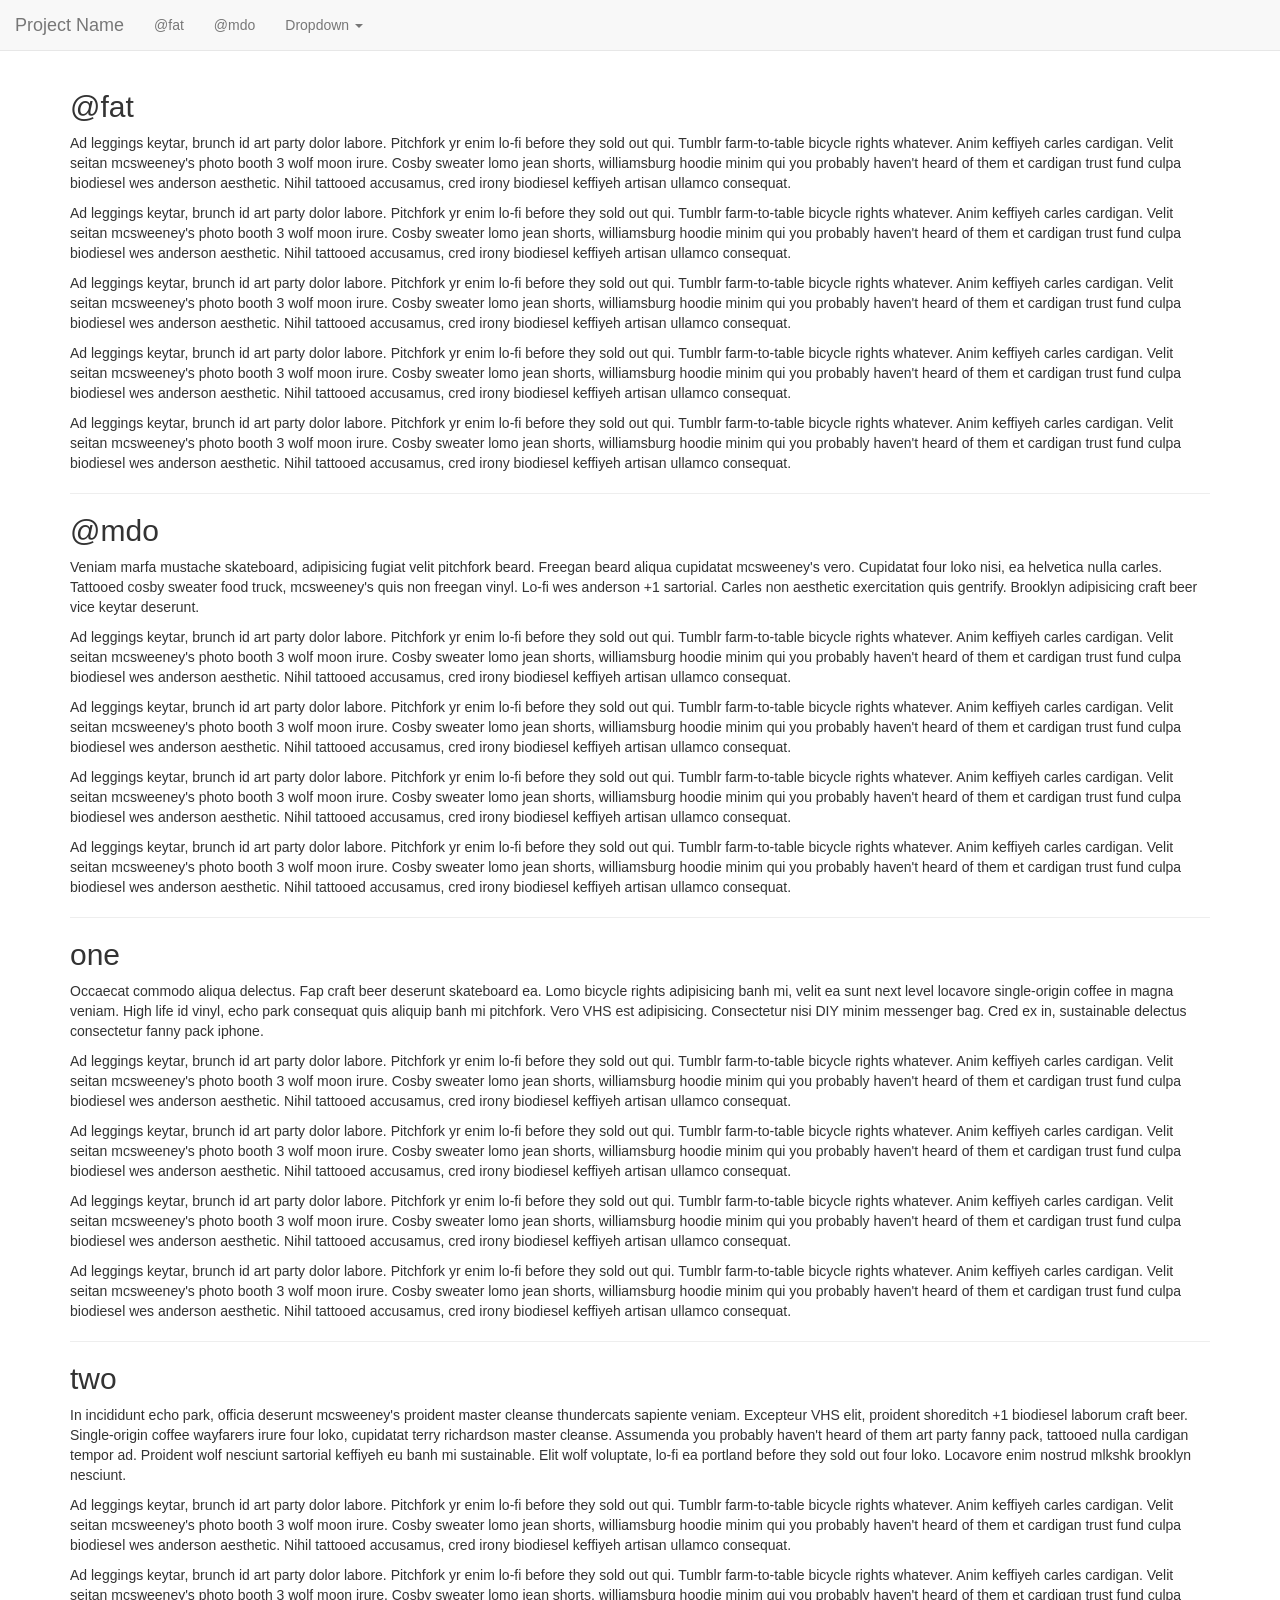
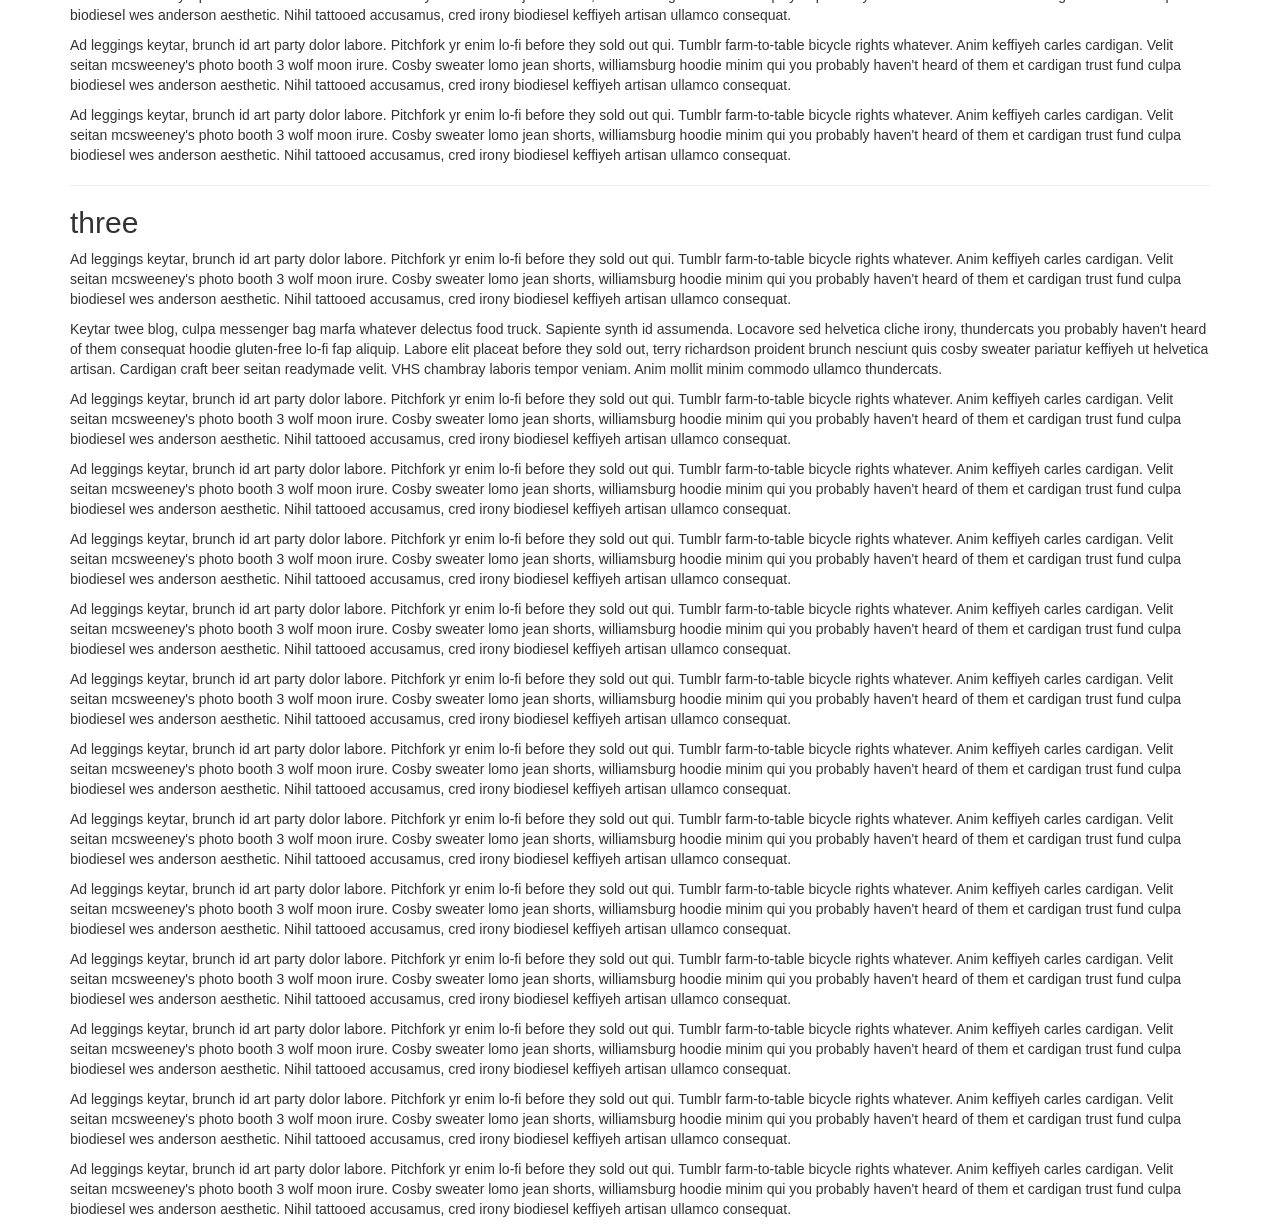
<file: node_modules/bootstrap/js/tests/visual/scrollspy.html>
<!DOCTYPE html>
<html>
<head>
  <meta charset="utf-8">
  <meta http-equiv="X-UA-Compatible" content="IE=edge">
  <meta name="viewport" content="width=device-width, initial-scale=1">
  <title>Scrollspy</title>
  <link rel="stylesheet" href="../../../dist/css/bootstrap.min.css">

  <style>
    body { padding-top: 70px; }
  </style>

  <!-- HTML5 shim and Respond.js for IE8 support of HTML5 elements and media queries -->
  <!-- WARNING: Respond.js doesn't work if you view the page via file:// -->
  <!--[if lt IE 9]>
    <script src="https://oss.maxcdn.com/html5shiv/3.7.2/html5shiv.min.js"></script>
    <script src="https://oss.maxcdn.com/respond/1.4.2/respond.min.js"></script>
  <![endif]-->
</head>
<body data-spy="scroll" data-target=".navbar" data-offset="70">

<div class="container">

  <nav class="navbar navbar-default navbar-fixed-top" role="navigation">
    <div class="container-fluid">
      <div class="navbar-header">
        <button class="navbar-toggle collapsed" type="button" data-toggle="collapse" data-target=".js-navbar-scrollspy">
          <span class="sr-only">Toggle navigation</span>
          <span class="icon-bar"></span>
          <span class="icon-bar"></span>
          <span class="icon-bar"></span>
        </button>
        <a class="navbar-brand" href="#">Project Name</a>
      </div>
      <div class="collapse navbar-collapse js-navbar-scrollspy">
        <ul class="nav navbar-nav">
          <li class=""><a href="#fat">@fat</a></li>
          <li class=""><a href="#mdo">@mdo</a></li>
          <li class="dropdown">
            <a href="#" class="dropdown-toggle" data-toggle="dropdown">Dropdown <b class="caret"></b></a>
            <ul class="dropdown-menu" role="menu">
              <li class=""><a href="#one" tabindex="-1">one</a></li>
              <li><a href="#two" tabindex="-1">two</a></li>
              <li class="divider"></li>
              <li><a href="#three" tabindex="-1">three</a></li>
            </ul>
          </li>
        </ul>
      </div>
    </div>
  </nav>

  <h2 id="fat">@fat</h2>
  <p>Ad leggings keytar, brunch id art party dolor labore. Pitchfork yr enim lo-fi before they sold out qui. Tumblr farm-to-table bicycle rights whatever. Anim keffiyeh carles cardigan. Velit seitan mcsweeney's photo booth 3 wolf moon irure. Cosby sweater lomo jean shorts, williamsburg hoodie minim qui you probably haven't heard of them et cardigan trust fund culpa biodiesel wes anderson aesthetic. Nihil tattooed accusamus, cred irony biodiesel keffiyeh artisan ullamco consequat.</p>
  <p>Ad leggings keytar, brunch id art party dolor labore. Pitchfork yr enim lo-fi before they sold out qui. Tumblr farm-to-table bicycle rights whatever. Anim keffiyeh carles cardigan. Velit seitan mcsweeney's photo booth 3 wolf moon irure. Cosby sweater lomo jean shorts, williamsburg hoodie minim qui you probably haven't heard of them et cardigan trust fund culpa biodiesel wes anderson aesthetic. Nihil tattooed accusamus, cred irony biodiesel keffiyeh artisan ullamco consequat.</p>
  <p>Ad leggings keytar, brunch id art party dolor labore. Pitchfork yr enim lo-fi before they sold out qui. Tumblr farm-to-table bicycle rights whatever. Anim keffiyeh carles cardigan. Velit seitan mcsweeney's photo booth 3 wolf moon irure. Cosby sweater lomo jean shorts, williamsburg hoodie minim qui you probably haven't heard of them et cardigan trust fund culpa biodiesel wes anderson aesthetic. Nihil tattooed accusamus, cred irony biodiesel keffiyeh artisan ullamco consequat.</p>
  <p>Ad leggings keytar, brunch id art party dolor labore. Pitchfork yr enim lo-fi before they sold out qui. Tumblr farm-to-table bicycle rights whatever. Anim keffiyeh carles cardigan. Velit seitan mcsweeney's photo booth 3 wolf moon irure. Cosby sweater lomo jean shorts, williamsburg hoodie minim qui you probably haven't heard of them et cardigan trust fund culpa biodiesel wes anderson aesthetic. Nihil tattooed accusamus, cred irony biodiesel keffiyeh artisan ullamco consequat.</p>
  <p>Ad leggings keytar, brunch id art party dolor labore. Pitchfork yr enim lo-fi before they sold out qui. Tumblr farm-to-table bicycle rights whatever. Anim keffiyeh carles cardigan. Velit seitan mcsweeney's photo booth 3 wolf moon irure. Cosby sweater lomo jean shorts, williamsburg hoodie minim qui you probably haven't heard of them et cardigan trust fund culpa biodiesel wes anderson aesthetic. Nihil tattooed accusamus, cred irony biodiesel keffiyeh artisan ullamco consequat.</p>
  <hr>
  <h2 id="mdo">@mdo</h2>
  <p>Veniam marfa mustache skateboard, adipisicing fugiat velit pitchfork beard. Freegan beard aliqua cupidatat mcsweeney's vero. Cupidatat four loko nisi, ea helvetica nulla carles. Tattooed cosby sweater food truck, mcsweeney's quis non freegan vinyl. Lo-fi wes anderson +1 sartorial. Carles non aesthetic exercitation quis gentrify. Brooklyn adipisicing craft beer vice keytar deserunt.</p>
  <p>Ad leggings keytar, brunch id art party dolor labore. Pitchfork yr enim lo-fi before they sold out qui. Tumblr farm-to-table bicycle rights whatever. Anim keffiyeh carles cardigan. Velit seitan mcsweeney's photo booth 3 wolf moon irure. Cosby sweater lomo jean shorts, williamsburg hoodie minim qui you probably haven't heard of them et cardigan trust fund culpa biodiesel wes anderson aesthetic. Nihil tattooed accusamus, cred irony biodiesel keffiyeh artisan ullamco consequat.</p>
  <p>Ad leggings keytar, brunch id art party dolor labore. Pitchfork yr enim lo-fi before they sold out qui. Tumblr farm-to-table bicycle rights whatever. Anim keffiyeh carles cardigan. Velit seitan mcsweeney's photo booth 3 wolf moon irure. Cosby sweater lomo jean shorts, williamsburg hoodie minim qui you probably haven't heard of them et cardigan trust fund culpa biodiesel wes anderson aesthetic. Nihil tattooed accusamus, cred irony biodiesel keffiyeh artisan ullamco consequat.</p>
  <p>Ad leggings keytar, brunch id art party dolor labore. Pitchfork yr enim lo-fi before they sold out qui. Tumblr farm-to-table bicycle rights whatever. Anim keffiyeh carles cardigan. Velit seitan mcsweeney's photo booth 3 wolf moon irure. Cosby sweater lomo jean shorts, williamsburg hoodie minim qui you probably haven't heard of them et cardigan trust fund culpa biodiesel wes anderson aesthetic. Nihil tattooed accusamus, cred irony biodiesel keffiyeh artisan ullamco consequat.</p>
  <p>Ad leggings keytar, brunch id art party dolor labore. Pitchfork yr enim lo-fi before they sold out qui. Tumblr farm-to-table bicycle rights whatever. Anim keffiyeh carles cardigan. Velit seitan mcsweeney's photo booth 3 wolf moon irure. Cosby sweater lomo jean shorts, williamsburg hoodie minim qui you probably haven't heard of them et cardigan trust fund culpa biodiesel wes anderson aesthetic. Nihil tattooed accusamus, cred irony biodiesel keffiyeh artisan ullamco consequat.</p>
  <hr>
  <h2 id="one">one</h2>
  <p>Occaecat commodo aliqua delectus. Fap craft beer deserunt skateboard ea. Lomo bicycle rights adipisicing banh mi, velit ea sunt next level locavore single-origin coffee in magna veniam. High life id vinyl, echo park consequat quis aliquip banh mi pitchfork. Vero VHS est adipisicing. Consectetur nisi DIY minim messenger bag. Cred ex in, sustainable delectus consectetur fanny pack iphone.</p>
  <p>Ad leggings keytar, brunch id art party dolor labore. Pitchfork yr enim lo-fi before they sold out qui. Tumblr farm-to-table bicycle rights whatever. Anim keffiyeh carles cardigan. Velit seitan mcsweeney's photo booth 3 wolf moon irure. Cosby sweater lomo jean shorts, williamsburg hoodie minim qui you probably haven't heard of them et cardigan trust fund culpa biodiesel wes anderson aesthetic. Nihil tattooed accusamus, cred irony biodiesel keffiyeh artisan ullamco consequat.</p>
  <p>Ad leggings keytar, brunch id art party dolor labore. Pitchfork yr enim lo-fi before they sold out qui. Tumblr farm-to-table bicycle rights whatever. Anim keffiyeh carles cardigan. Velit seitan mcsweeney's photo booth 3 wolf moon irure. Cosby sweater lomo jean shorts, williamsburg hoodie minim qui you probably haven't heard of them et cardigan trust fund culpa biodiesel wes anderson aesthetic. Nihil tattooed accusamus, cred irony biodiesel keffiyeh artisan ullamco consequat.</p>
  <p>Ad leggings keytar, brunch id art party dolor labore. Pitchfork yr enim lo-fi before they sold out qui. Tumblr farm-to-table bicycle rights whatever. Anim keffiyeh carles cardigan. Velit seitan mcsweeney's photo booth 3 wolf moon irure. Cosby sweater lomo jean shorts, williamsburg hoodie minim qui you probably haven't heard of them et cardigan trust fund culpa biodiesel wes anderson aesthetic. Nihil tattooed accusamus, cred irony biodiesel keffiyeh artisan ullamco consequat.</p>
  <p>Ad leggings keytar, brunch id art party dolor labore. Pitchfork yr enim lo-fi before they sold out qui. Tumblr farm-to-table bicycle rights whatever. Anim keffiyeh carles cardigan. Velit seitan mcsweeney's photo booth 3 wolf moon irure. Cosby sweater lomo jean shorts, williamsburg hoodie minim qui you probably haven't heard of them et cardigan trust fund culpa biodiesel wes anderson aesthetic. Nihil tattooed accusamus, cred irony biodiesel keffiyeh artisan ullamco consequat.</p>
  <hr>
  <h2 id="two">two</h2>
  <p>In incididunt echo park, officia deserunt mcsweeney's proident master cleanse thundercats sapiente veniam. Excepteur VHS elit, proident shoreditch +1 biodiesel laborum craft beer. Single-origin coffee wayfarers irure four loko, cupidatat terry richardson master cleanse. Assumenda you probably haven't heard of them art party fanny pack, tattooed nulla cardigan tempor ad. Proident wolf nesciunt sartorial keffiyeh eu banh mi sustainable. Elit wolf voluptate, lo-fi ea portland before they sold out four loko. Locavore enim nostrud mlkshk brooklyn nesciunt.</p>
  <p>Ad leggings keytar, brunch id art party dolor labore. Pitchfork yr enim lo-fi before they sold out qui. Tumblr farm-to-table bicycle rights whatever. Anim keffiyeh carles cardigan. Velit seitan mcsweeney's photo booth 3 wolf moon irure. Cosby sweater lomo jean shorts, williamsburg hoodie minim qui you probably haven't heard of them et cardigan trust fund culpa biodiesel wes anderson aesthetic. Nihil tattooed accusamus, cred irony biodiesel keffiyeh artisan ullamco consequat.</p>
  <p>Ad leggings keytar, brunch id art party dolor labore. Pitchfork yr enim lo-fi before they sold out qui. Tumblr farm-to-table bicycle rights whatever. Anim keffiyeh carles cardigan. Velit seitan mcsweeney's photo booth 3 wolf moon irure. Cosby sweater lomo jean shorts, williamsburg hoodie minim qui you probably haven't heard of them et cardigan trust fund culpa biodiesel wes anderson aesthetic. Nihil tattooed accusamus, cred irony biodiesel keffiyeh artisan ullamco consequat.</p>
  <p>Ad leggings keytar, brunch id art party dolor labore. Pitchfork yr enim lo-fi before they sold out qui. Tumblr farm-to-table bicycle rights whatever. Anim keffiyeh carles cardigan. Velit seitan mcsweeney's photo booth 3 wolf moon irure. Cosby sweater lomo jean shorts, williamsburg hoodie minim qui you probably haven't heard of them et cardigan trust fund culpa biodiesel wes anderson aesthetic. Nihil tattooed accusamus, cred irony biodiesel keffiyeh artisan ullamco consequat.</p>
  <p>Ad leggings keytar, brunch id art party dolor labore. Pitchfork yr enim lo-fi before they sold out qui. Tumblr farm-to-table bicycle rights whatever. Anim keffiyeh carles cardigan. Velit seitan mcsweeney's photo booth 3 wolf moon irure. Cosby sweater lomo jean shorts, williamsburg hoodie minim qui you probably haven't heard of them et cardigan trust fund culpa biodiesel wes anderson aesthetic. Nihil tattooed accusamus, cred irony biodiesel keffiyeh artisan ullamco consequat.</p>
  <hr>
  <h2 id="three">three</h2>
  <p>Ad leggings keytar, brunch id art party dolor labore. Pitchfork yr enim lo-fi before they sold out qui. Tumblr farm-to-table bicycle rights whatever. Anim keffiyeh carles cardigan. Velit seitan mcsweeney's photo booth 3 wolf moon irure. Cosby sweater lomo jean shorts, williamsburg hoodie minim qui you probably haven't heard of them et cardigan trust fund culpa biodiesel wes anderson aesthetic. Nihil tattooed accusamus, cred irony biodiesel keffiyeh artisan ullamco consequat.</p>
  <p>Keytar twee blog, culpa messenger bag marfa whatever delectus food truck. Sapiente synth id assumenda. Locavore sed helvetica cliche irony, thundercats you probably haven't heard of them consequat hoodie gluten-free lo-fi fap aliquip. Labore elit placeat before they sold out, terry richardson proident brunch nesciunt quis cosby sweater pariatur keffiyeh ut helvetica artisan. Cardigan craft beer seitan readymade velit. VHS chambray laboris tempor veniam. Anim mollit minim commodo ullamco thundercats.
  <p>Ad leggings keytar, brunch id art party dolor labore. Pitchfork yr enim lo-fi before they sold out qui. Tumblr farm-to-table bicycle rights whatever. Anim keffiyeh carles cardigan. Velit seitan mcsweeney's photo booth 3 wolf moon irure. Cosby sweater lomo jean shorts, williamsburg hoodie minim qui you probably haven't heard of them et cardigan trust fund culpa biodiesel wes anderson aesthetic. Nihil tattooed accusamus, cred irony biodiesel keffiyeh artisan ullamco consequat.</p>
  <p>Ad leggings keytar, brunch id art party dolor labore. Pitchfork yr enim lo-fi before they sold out qui. Tumblr farm-to-table bicycle rights whatever. Anim keffiyeh carles cardigan. Velit seitan mcsweeney's photo booth 3 wolf moon irure. Cosby sweater lomo jean shorts, williamsburg hoodie minim qui you probably haven't heard of them et cardigan trust fund culpa biodiesel wes anderson aesthetic. Nihil tattooed accusamus, cred irony biodiesel keffiyeh artisan ullamco consequat.</p>
  <p>Ad leggings keytar, brunch id art party dolor labore. Pitchfork yr enim lo-fi before they sold out qui. Tumblr farm-to-table bicycle rights whatever. Anim keffiyeh carles cardigan. Velit seitan mcsweeney's photo booth 3 wolf moon irure. Cosby sweater lomo jean shorts, williamsburg hoodie minim qui you probably haven't heard of them et cardigan trust fund culpa biodiesel wes anderson aesthetic. Nihil tattooed accusamus, cred irony biodiesel keffiyeh artisan ullamco consequat.</p>
  <p>Ad leggings keytar, brunch id art party dolor labore. Pitchfork yr enim lo-fi before they sold out qui. Tumblr farm-to-table bicycle rights whatever. Anim keffiyeh carles cardigan. Velit seitan mcsweeney's photo booth 3 wolf moon irure. Cosby sweater lomo jean shorts, williamsburg hoodie minim qui you probably haven't heard of them et cardigan trust fund culpa biodiesel wes anderson aesthetic. Nihil tattooed accusamus, cred irony biodiesel keffiyeh artisan ullamco consequat.</p>
  <p>Ad leggings keytar, brunch id art party dolor labore. Pitchfork yr enim lo-fi before they sold out qui. Tumblr farm-to-table bicycle rights whatever. Anim keffiyeh carles cardigan. Velit seitan mcsweeney's photo booth 3 wolf moon irure. Cosby sweater lomo jean shorts, williamsburg hoodie minim qui you probably haven't heard of them et cardigan trust fund culpa biodiesel wes anderson aesthetic. Nihil tattooed accusamus, cred irony biodiesel keffiyeh artisan ullamco consequat.</p>
  <p>Ad leggings keytar, brunch id art party dolor labore. Pitchfork yr enim lo-fi before they sold out qui. Tumblr farm-to-table bicycle rights whatever. Anim keffiyeh carles cardigan. Velit seitan mcsweeney's photo booth 3 wolf moon irure. Cosby sweater lomo jean shorts, williamsburg hoodie minim qui you probably haven't heard of them et cardigan trust fund culpa biodiesel wes anderson aesthetic. Nihil tattooed accusamus, cred irony biodiesel keffiyeh artisan ullamco consequat.</p>
  <p>Ad leggings keytar, brunch id art party dolor labore. Pitchfork yr enim lo-fi before they sold out qui. Tumblr farm-to-table bicycle rights whatever. Anim keffiyeh carles cardigan. Velit seitan mcsweeney's photo booth 3 wolf moon irure. Cosby sweater lomo jean shorts, williamsburg hoodie minim qui you probably haven't heard of them et cardigan trust fund culpa biodiesel wes anderson aesthetic. Nihil tattooed accusamus, cred irony biodiesel keffiyeh artisan ullamco consequat.</p>
  <p>Ad leggings keytar, brunch id art party dolor labore. Pitchfork yr enim lo-fi before they sold out qui. Tumblr farm-to-table bicycle rights whatever. Anim keffiyeh carles cardigan. Velit seitan mcsweeney's photo booth 3 wolf moon irure. Cosby sweater lomo jean shorts, williamsburg hoodie minim qui you probably haven't heard of them et cardigan trust fund culpa biodiesel wes anderson aesthetic. Nihil tattooed accusamus, cred irony biodiesel keffiyeh artisan ullamco consequat.</p>
  <p>Ad leggings keytar, brunch id art party dolor labore. Pitchfork yr enim lo-fi before they sold out qui. Tumblr farm-to-table bicycle rights whatever. Anim keffiyeh carles cardigan. Velit seitan mcsweeney's photo booth 3 wolf moon irure. Cosby sweater lomo jean shorts, williamsburg hoodie minim qui you probably haven't heard of them et cardigan trust fund culpa biodiesel wes anderson aesthetic. Nihil tattooed accusamus, cred irony biodiesel keffiyeh artisan ullamco consequat.</p>
  <p>Ad leggings keytar, brunch id art party dolor labore. Pitchfork yr enim lo-fi before they sold out qui. Tumblr farm-to-table bicycle rights whatever. Anim keffiyeh carles cardigan. Velit seitan mcsweeney's photo booth 3 wolf moon irure. Cosby sweater lomo jean shorts, williamsburg hoodie minim qui you probably haven't heard of them et cardigan trust fund culpa biodiesel wes anderson aesthetic. Nihil tattooed accusamus, cred irony biodiesel keffiyeh artisan ullamco consequat.</p>
  <p>Ad leggings keytar, brunch id art party dolor labore. Pitchfork yr enim lo-fi before they sold out qui. Tumblr farm-to-table bicycle rights whatever. Anim keffiyeh carles cardigan. Velit seitan mcsweeney's photo booth 3 wolf moon irure. Cosby sweater lomo jean shorts, williamsburg hoodie minim qui you probably haven't heard of them et cardigan trust fund culpa biodiesel wes anderson aesthetic. Nihil tattooed accusamus, cred irony biodiesel keffiyeh artisan ullamco consequat.</p>
  <p>Ad leggings keytar, brunch id art party dolor labore. Pitchfork yr enim lo-fi before they sold out qui. Tumblr farm-to-table bicycle rights whatever. Anim keffiyeh carles cardigan. Velit seitan mcsweeney's photo booth 3 wolf moon irure. Cosby sweater lomo jean shorts, williamsburg hoodie minim qui you probably haven't heard of them et cardigan trust fund culpa biodiesel wes anderson aesthetic. Nihil tattooed accusamus, cred irony biodiesel keffiyeh artisan ullamco consequat.</p>
  </p>

</div>

<!-- JavaScript Includes -->
<script src="../vendor/jquery.min.js"></script>
<script src="../../transition.js"></script>
<script src="../../scrollspy.js"></script>
<script src="../../dropdown.js"></script>
<script src="../../collapse.js"></script>

</body>
</html>
</file>
<file: css/stylesheet.css>
html, body {
	font-family: 'Raleway', sans-serif;
	margin: 0;
	height: 100%;
}
#wrapper {
	height: 115px;
	margin: 0;
	z-index: 99;
	position: relative;
	background-color: #fff;
}
.inline {
	display: inline-block;
}
#right-wrapper {
	width: 100%;
	height: 115px;
	display: block;
	margin-left: auto;
	margin-right: auto;
	float: left;
}
.navbar {
	display: inline-block;
	padding: 0;
	height: 35px;
	margin: 30px 0 0 0;
	position: absolute;
}
#primary-nav.navbar > li.active > a {
	display: inline-block;
	font-weight: 900;
	font-size: 32px;
}
#cakes-li {
	width: 20%; 
}
#about-li {
	width: 20%; 
}
#main-logo {
	width: 20%; 
    margin: -30px 0 0 0;
}
#blog-li {
	width: 20%; 
}
#contact-li {
	width: 20%; 
}
#wrapper img {
	width: 80%;
	height: 100px;
}
#primary-nav {
	position: relative;
	font-family: 'Raleway';
	font-size: 25px;
	padding-bottom: 20px;
	padding-top: 13px;
	width: 100%;
}
#primary-nav li {
	line-height: 0.75em;
}
.navbar li {
	height: auto;
	float: left;  /* This lines up the menu items horizontally */
	text-align: center;  /* All text is placed in the center of the box */
	list-style: none;  /* Removes the default styling (bullets) for the list */
	padding: 0;
}
.navbar a {	
	text-decoration: none;  /* Removes the default hyperlink styling. */
	display: block;
	text-align: center;
}
#primary-nav.navbar li a:hover {
	color: black;
}
#primary-nav.navbar a {
	color: black;
}
#main-wrapper {
	display: block;
	position: relative;
	width: 90%;
	min-height: 100%;
	margin: 0 auto;
	margin-bottom: -50px;
}
#main-wrapper:after {
	content: "";
	display: block;
}
footer {
	color: gray;
	margin-top: -50px;
	height: 50px;
	font-size: 8px;
}
.footer-wrapper, #main-wrapper:after {
	height: 50px;
}
.footer-wrapper {
	width: 90%;
	float: right;
	margin-right: auto;
	margin-left: auto;
	font-family: 'Raleway', sans-serif;
}
</file>
<file: css/sass_compiled.css>
section {
  height: 100%;
  max-height: 1400px;
  min-width: 960px;
  opacity: 1; }

.splash {
  background: #353C47 url("../img/splash-image-black.jpg") top center no-repeat;
  background-repeat: no-repeat;
  background-attachment: fixed;
  background-size: cover;
  width: 100%;
  height: 100%; }
  .splash .splash-text {
    width: 100%;
    height: 100%;
    overflow: hidden;
    position: relative;
    background: url("../img/splash-text.png") center center no-repeat;
    background-size: contain;
    top: 45%;
    left: 50%;
    height: 25%;
    width: 50%;
    margin: -15% 0 0 -25%; }
  .splash .button-holder #enter-button {
    width: 100%;
    font-size: 40px;
    position: absolute;
    bottom: 0; }
  .splash .btn-outline {
    color: white;
    background-color: transparent; }

#main-wrapper {
  width: 90%; }
  #main-wrapper #jillian-slide-1 {
    width: 49.8%;
    margin: 0;
    padding: 0px;
    display: inline-block;
    overflow: hidden;
    position: relative; }
    #main-wrapper #jillian-slide-1 img {
      width: 100%;
      height: auto; }
  #main-wrapper .cake {
    width: 33%;
    padding: 0px;
    overflow: hidden;
    position: relative; }
    #main-wrapper .cake img {
      width: 100%;
      height: auto;
      -webkit-transition: all 0.5s ease;
      -moz-transition: all 0.5s ease;
      -o-transition: all 0.5s ease;
      -ms-transition: all 0.5s ease;
      transition: all 0.5s ease; }
    #main-wrapper .cake .blurb {
      position: absolute;
      top: 0;
      bottom: 0;
      left: 0;
      right: 0;
      color: #fff;
      visibility: hidden;
      opacity: 0;
      text-align: center;
      -webkit-transition: visibility opacity 0.2s; }
    #main-wrapper .cake .cake-title {
      height: 20%;
      top: 35%;
      overflow: hidden;
      white-space: nowrap; }
    #main-wrapper .cake .cake-description {
      width: 100%;
      font-size: 20px;
      height: 40%;
      top: 60%;
      padding: 20px; }
    #main-wrapper .cake:hover img {
      filter: blur(2px) grayscale(1) brightness(0.4);
      -webkit-filter: blur(2px) grayscale(1) brightness(0.4);
      -moz-filter: blur(2px) grayscale(1) brightness(0.4);
      -o-filter: blur(2px) grayscale(1) brightness(0.4);
      -ms-filter: blur(2px) grayscale(1) brightness(0.4); }
    #main-wrapper .cake:hover .blurb {
      visibility: visible;
      opacity: 1; }

.modal-dialog {
  width: 70%;
  height: 40px; }
  .modal-dialog .modal-body {
    height: 100%; }
    .modal-dialog .modal-body .main-img {
      width: 75%;
      display: inline-block; }
      .modal-dialog .modal-body .main-img img {
        width: 100%;
        height: auto; }
    .modal-dialog .modal-body .side-img {
      width: 25%;
      height: 100%;
      float: right;
      display: inline-block; }
      .modal-dialog .modal-body .side-img img {
        float: right;
        width: 100%;
        height: auto; }

/*# sourceMappingURL=sass_compiled.css.map */
</file>
<file: css/about-stylesheet.css>
body {
	font-family: 'Lato', sans-serif;
}
p {
	font-size: 16px;
}
#banner-image {
	max-height: 85%;
	padding-top: 20px;
	width: 100%;
}
#title {
	text-align: center;
	padding: 50px 0;
}
.parent {
	float: left;
}
.left-half, 
.right-half {
	display: inline-block;
	float: left;
	width: 50%;
}
#jill-left {
	max-width: 100%;
	max-height: 100%;
}
#first-right{
	padding-left: 45px;
	padding-top: 130px;
}
#first-right h2 {
	padding-left: 20px;
	background-color: paleturquoise;
	padding-top: 10px;
	margin-bottom: 0px;
}
#first-right p {
	background-color: paleturquoise;
	padding-left: 20px;
	padding-right: 20px;
}
#first-para {
	padding-top: 20px;
	margin-bottom: 0px;
}
#second-para {
	padding-top: 30px;
	padding-bottom: 20px;
	margin-left: 0px;
}
#second-parent {
	padding-bottom: 75px;
}
#quote{
	padding-right: 40px;
	padding-left: 45px;
	padding-top: 10px;
	padding-bottom: 10px;
	margin-top: 150px;
	margin-bottom: 0px;
	background-color: lightgoldenrodyellow;
}
#second-left h4 {
	padding-left: 100px;
	margin-bottom: 0px;
	padding-top: 10px;
	background-color: lightgoldenrodyellow;
	margin-top: 0px;
	padding-bottom: 10px;
}
#second-left p {
	padding-top: 50px;
	padding-left: 35px;
	padding-right: 40px;
	padding-bottom: 30px;
	background-color: pink;
	margin-bottom: 0px;
}
#contact {
	padding-left: 130px;
	padding-right: 196px;
	margin-top: 0px;
	padding-bottom: 20px;
	padding-top: 10px;
	background-color: pink;
}
</file>
<file: css/contact_stylesheet.css>
#title {
	position: relative;
	margin-top: 30px;
	margin-bottom: 0;
	margin-left: auto;
	margin-right: auto;
	text-align: center;
}
.inline {
	display: inline-block;
}
#detail-1 {
	text-indent: 3em;
}
#date input{
	width: 400px;
}
#detail-paragraph textarea{
	width: 100%;
}
#thanks, #name {	
	float: right;
}
#name {
	display: block;
	padding-top: 65px
}
#thanks {
	margin-right: -35px;
}
#submit {
	background: clear	;
}
input[type="radio"] {
    -webkit-appearance: checkbox; /* Chrome, Safari, Opera */
    -moz-appearance: checkbox;    /* Firefox */
    -ms-appearance: checkbox;     /* not currently supported */
}
input[type="submit"] {
	background: 0;
	border-style: solid;
	border-width: thin;
}
</file>
<file: node_modules/bootstrap/js/tests/vendor/qunit.css>
/*!
 * QUnit 1.15.0
 * http://qunitjs.com/
 *
 * Copyright 2014 jQuery Foundation and other contributors
 * Released under the MIT license
 * http://jquery.org/license
 *
 * Date: 2014-08-08T16:00Z
 */

/** Font Family and Sizes */

#qunit-tests, #qunit-header, #qunit-banner, #qunit-testrunner-toolbar, #qunit-userAgent, #qunit-testresult {
	font-family: "Helvetica Neue Light", "HelveticaNeue-Light", "Helvetica Neue", Calibri, Helvetica, Arial, sans-serif;
}

#qunit-testrunner-toolbar, #qunit-userAgent, #qunit-testresult, #qunit-tests li { font-size: small; }
#qunit-tests { font-size: smaller; }


/** Resets */

#qunit-tests, #qunit-header, #qunit-banner, #qunit-userAgent, #qunit-testresult, #qunit-modulefilter {
	margin: 0;
	padding: 0;
}


/** Header */

#qunit-header {
	padding: 0.5em 0 0.5em 1em;

	color: #8699A4;
	background-color: #0D3349;

	font-size: 1.5em;
	line-height: 1em;
	font-weight: 400;

	border-radius: 5px 5px 0 0;
}

#qunit-header a {
	text-decoration: none;
	color: #C2CCD1;
}

#qunit-header a:hover,
#qunit-header a:focus {
	color: #FFF;
}

#qunit-testrunner-toolbar label {
	display: inline-block;
	padding: 0 0.5em 0 0.1em;
}

#qunit-banner {
	height: 5px;
}

#qunit-testrunner-toolbar {
	padding: 0.5em 1em 0.5em 1em;
	color: #5E740B;
	background-color: #EEE;
	overflow: hidden;
}

#qunit-userAgent {
	padding: 0.5em 1em 0.5em 1em;
	background-color: #2B81AF;
	color: #FFF;
	text-shadow: rgba(0, 0, 0, 0.5) 2px 2px 1px;
}

#qunit-modulefilter-container {
	float: right;
}

/** Tests: Pass/Fail */

#qunit-tests {
	list-style-position: inside;
}

#qunit-tests li {
	padding: 0.4em 1em 0.4em 1em;
	border-bottom: 1px solid #FFF;
	list-style-position: inside;
}

#qunit-tests.hidepass li.pass, #qunit-tests.hidepass li.running  {
	display: none;
}

#qunit-tests li strong {
	cursor: pointer;
}

#qunit-tests li a {
	padding: 0.5em;
	color: #C2CCD1;
	text-decoration: none;
}
#qunit-tests li a:hover,
#qunit-tests li a:focus {
	color: #000;
}

#qunit-tests li .runtime {
	float: right;
	font-size: smaller;
}

.qunit-assert-list {
	margin-top: 0.5em;
	padding: 0.5em;

	background-color: #FFF;

	border-radius: 5px;
}

.qunit-collapsed {
	display: none;
}

#qunit-tests table {
	border-collapse: collapse;
	margin-top: 0.2em;
}

#qunit-tests th {
	text-align: right;
	vertical-align: top;
	padding: 0 0.5em 0 0;
}

#qunit-tests td {
	vertical-align: top;
}

#qunit-tests pre {
	margin: 0;
	white-space: pre-wrap;
	word-wrap: break-word;
}

#qunit-tests del {
	background-color: #E0F2BE;
	color: #374E0C;
	text-decoration: none;
}

#qunit-tests ins {
	background-color: #FFCACA;
	color: #500;
	text-decoration: none;
}

/*** Test Counts */

#qunit-tests b.counts                       { color: #000; }
#qunit-tests b.passed                       { color: #5E740B; }
#qunit-tests b.failed                       { color: #710909; }

#qunit-tests li li {
	padding: 5px;
	background-color: #FFF;
	border-bottom: none;
	list-style-position: inside;
}

/*** Passing Styles */

#qunit-tests li li.pass {
	color: #3C510C;
	background-color: #FFF;
	border-left: 10px solid #C6E746;
}

#qunit-tests .pass                          { color: #528CE0; background-color: #D2E0E6; }
#qunit-tests .pass .test-name               { color: #366097; }

#qunit-tests .pass .test-actual,
#qunit-tests .pass .test-expected           { color: #999; }

#qunit-banner.qunit-pass                    { background-color: #C6E746; }

/*** Failing Styles */

#qunit-tests li li.fail {
	color: #710909;
	background-color: #FFF;
	border-left: 10px solid #EE5757;
	white-space: pre;
}

#qunit-tests > li:last-child {
	border-radius: 0 0 5px 5px;
}

#qunit-tests .fail                          { color: #000; background-color: #EE5757; }
#qunit-tests .fail .test-name,
#qunit-tests .fail .module-name             { color: #000; }

#qunit-tests .fail .test-actual             { color: #EE5757; }
#qunit-tests .fail .test-expected           { color: #008000; }

#qunit-banner.qunit-fail                    { background-color: #EE5757; }


/** Result */

#qunit-testresult {
	padding: 0.5em 1em 0.5em 1em;

	color: #2B81AF;
	background-color: #D2E0E6;

	border-bottom: 1px solid #FFF;
}
#qunit-testresult .module-name {
	font-weight: 700;
}

/** Fixture */

#qunit-fixture {
	position: absolute;
	top: -10000px;
	left: -10000px;
	width: 1000px;
	height: 1000px;
}
</file>
